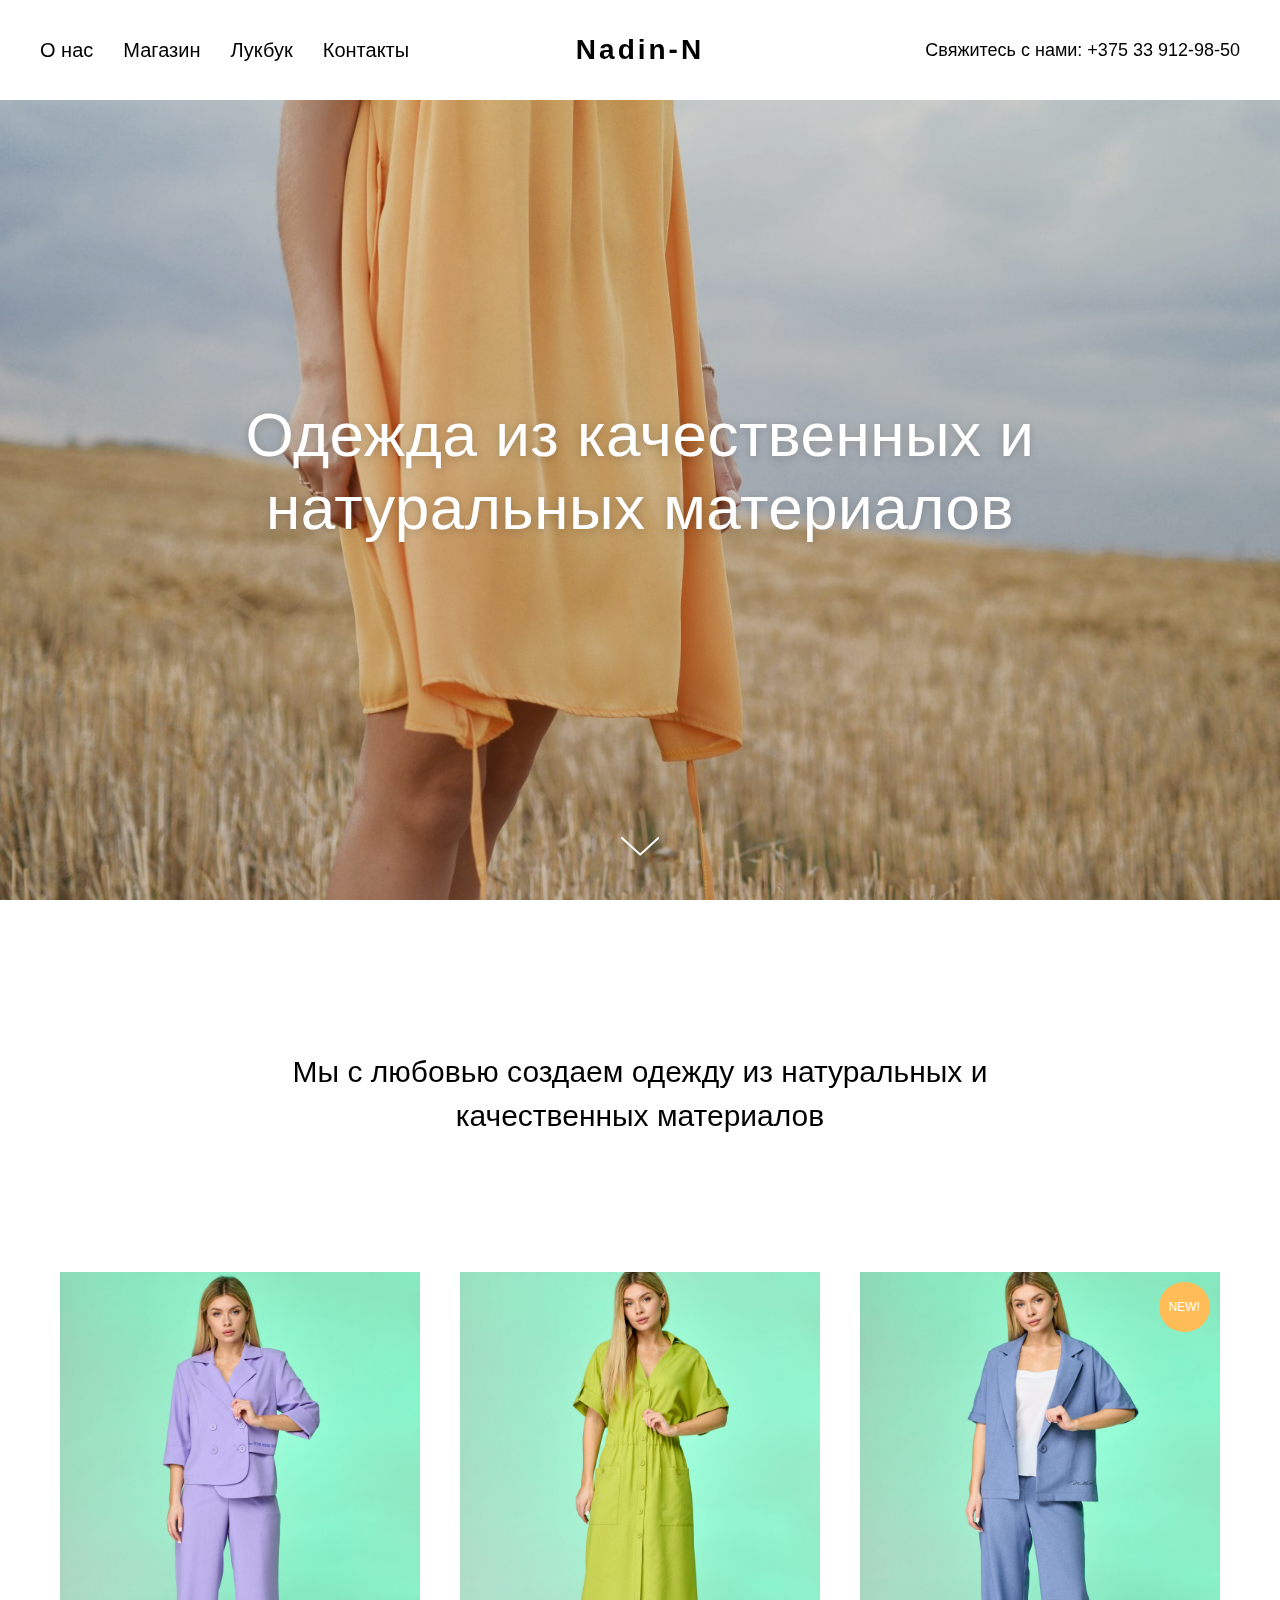
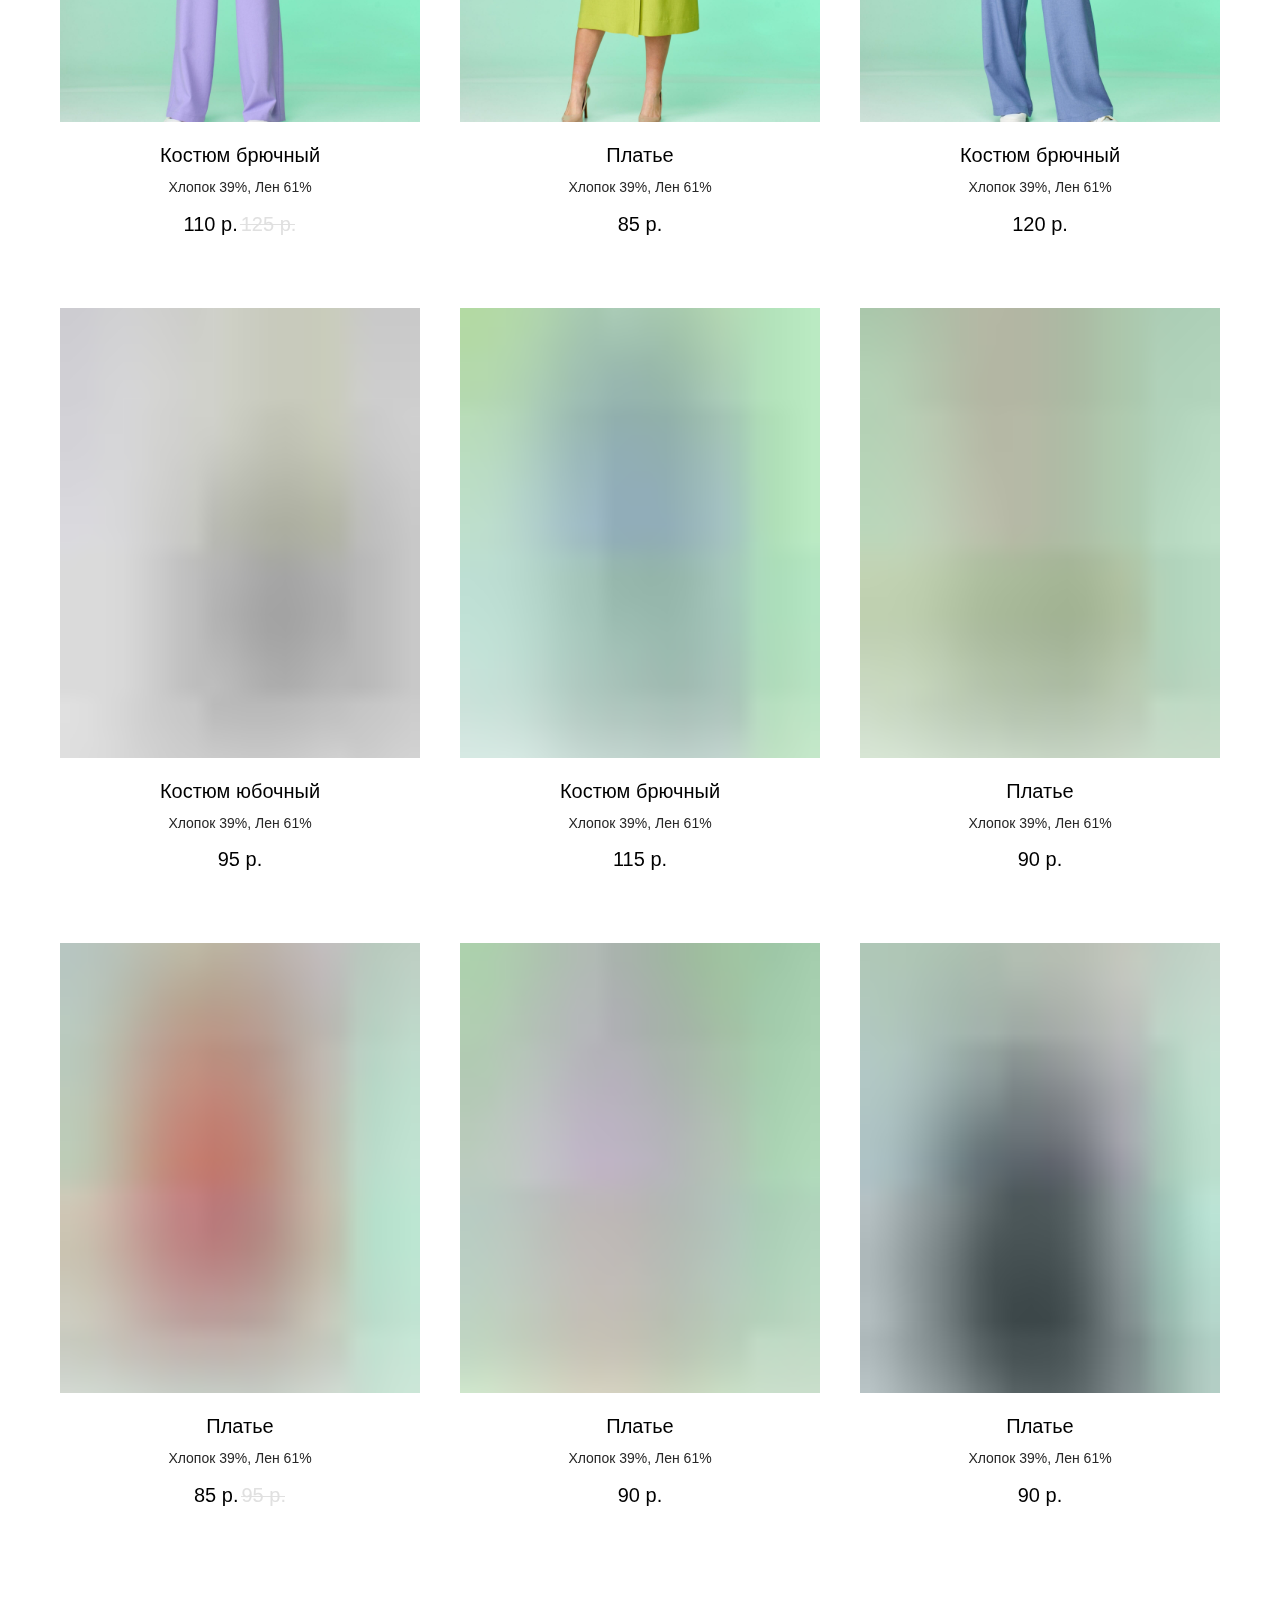
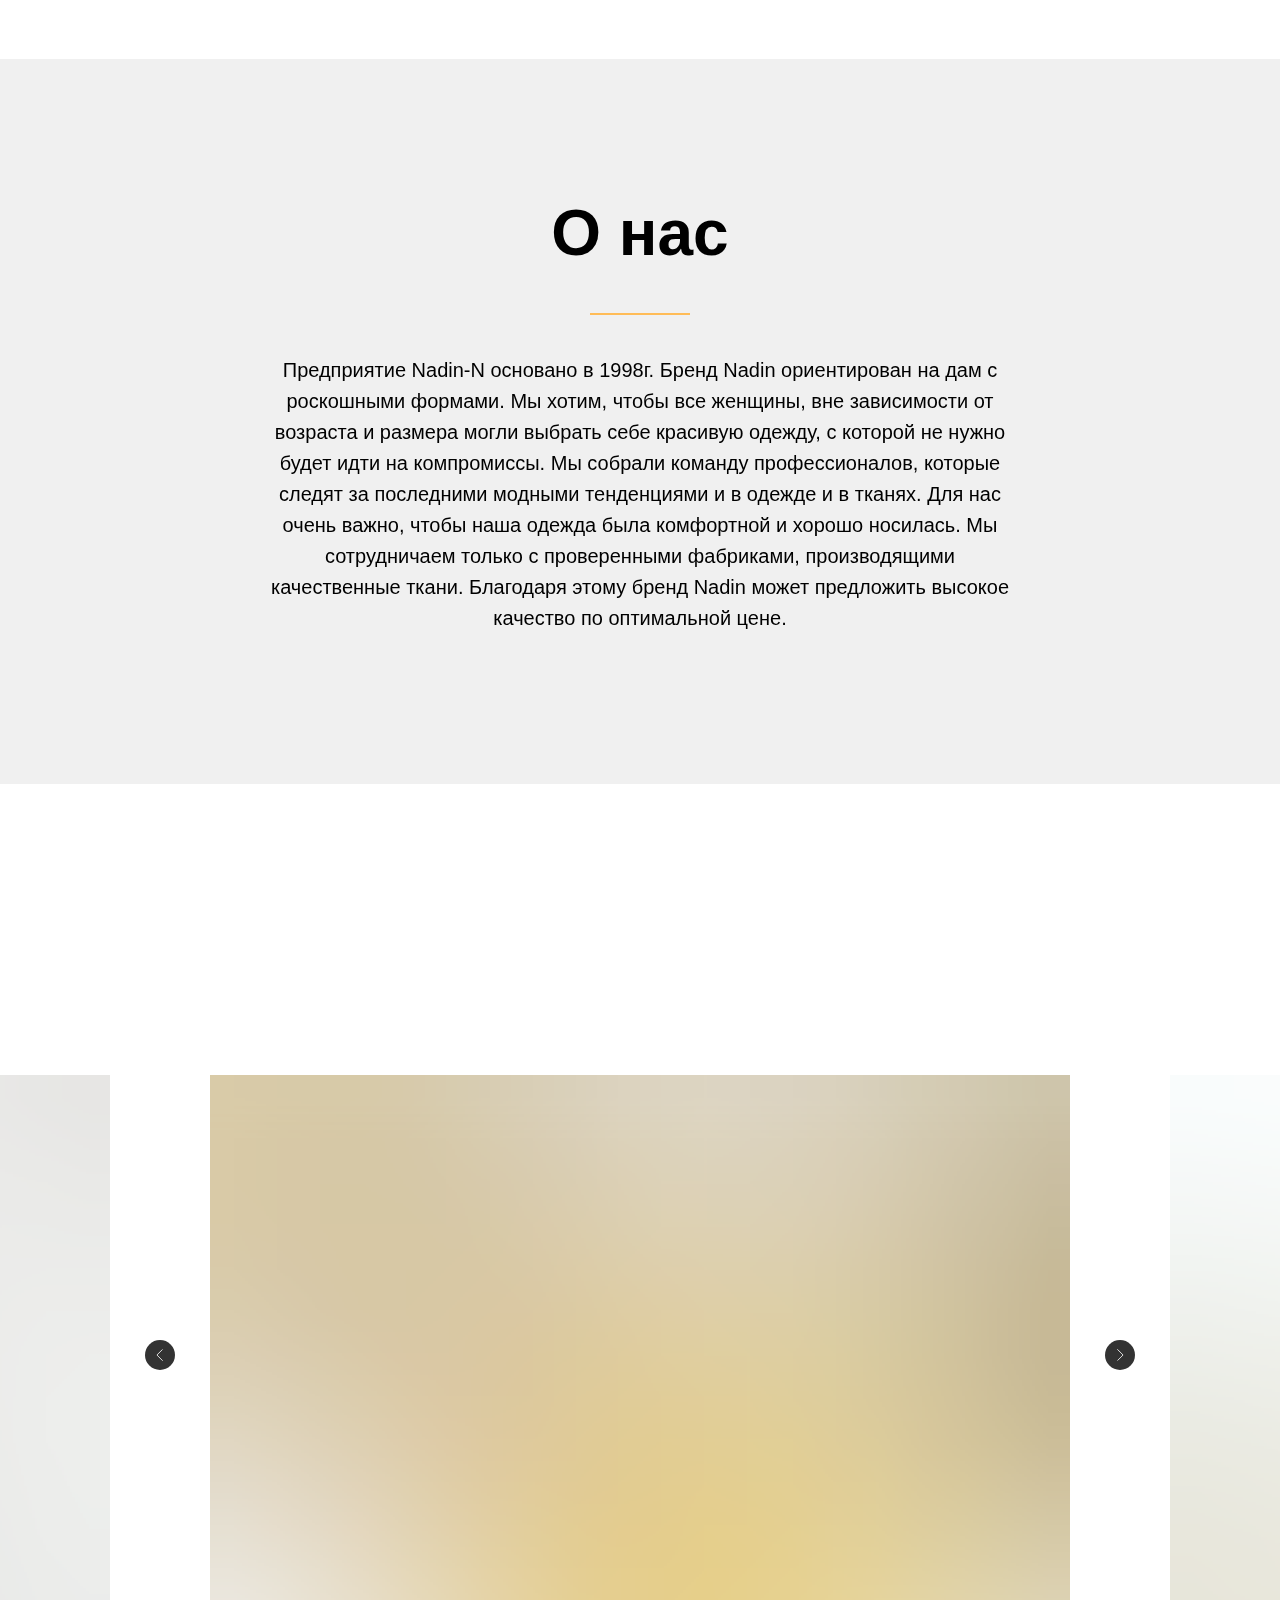
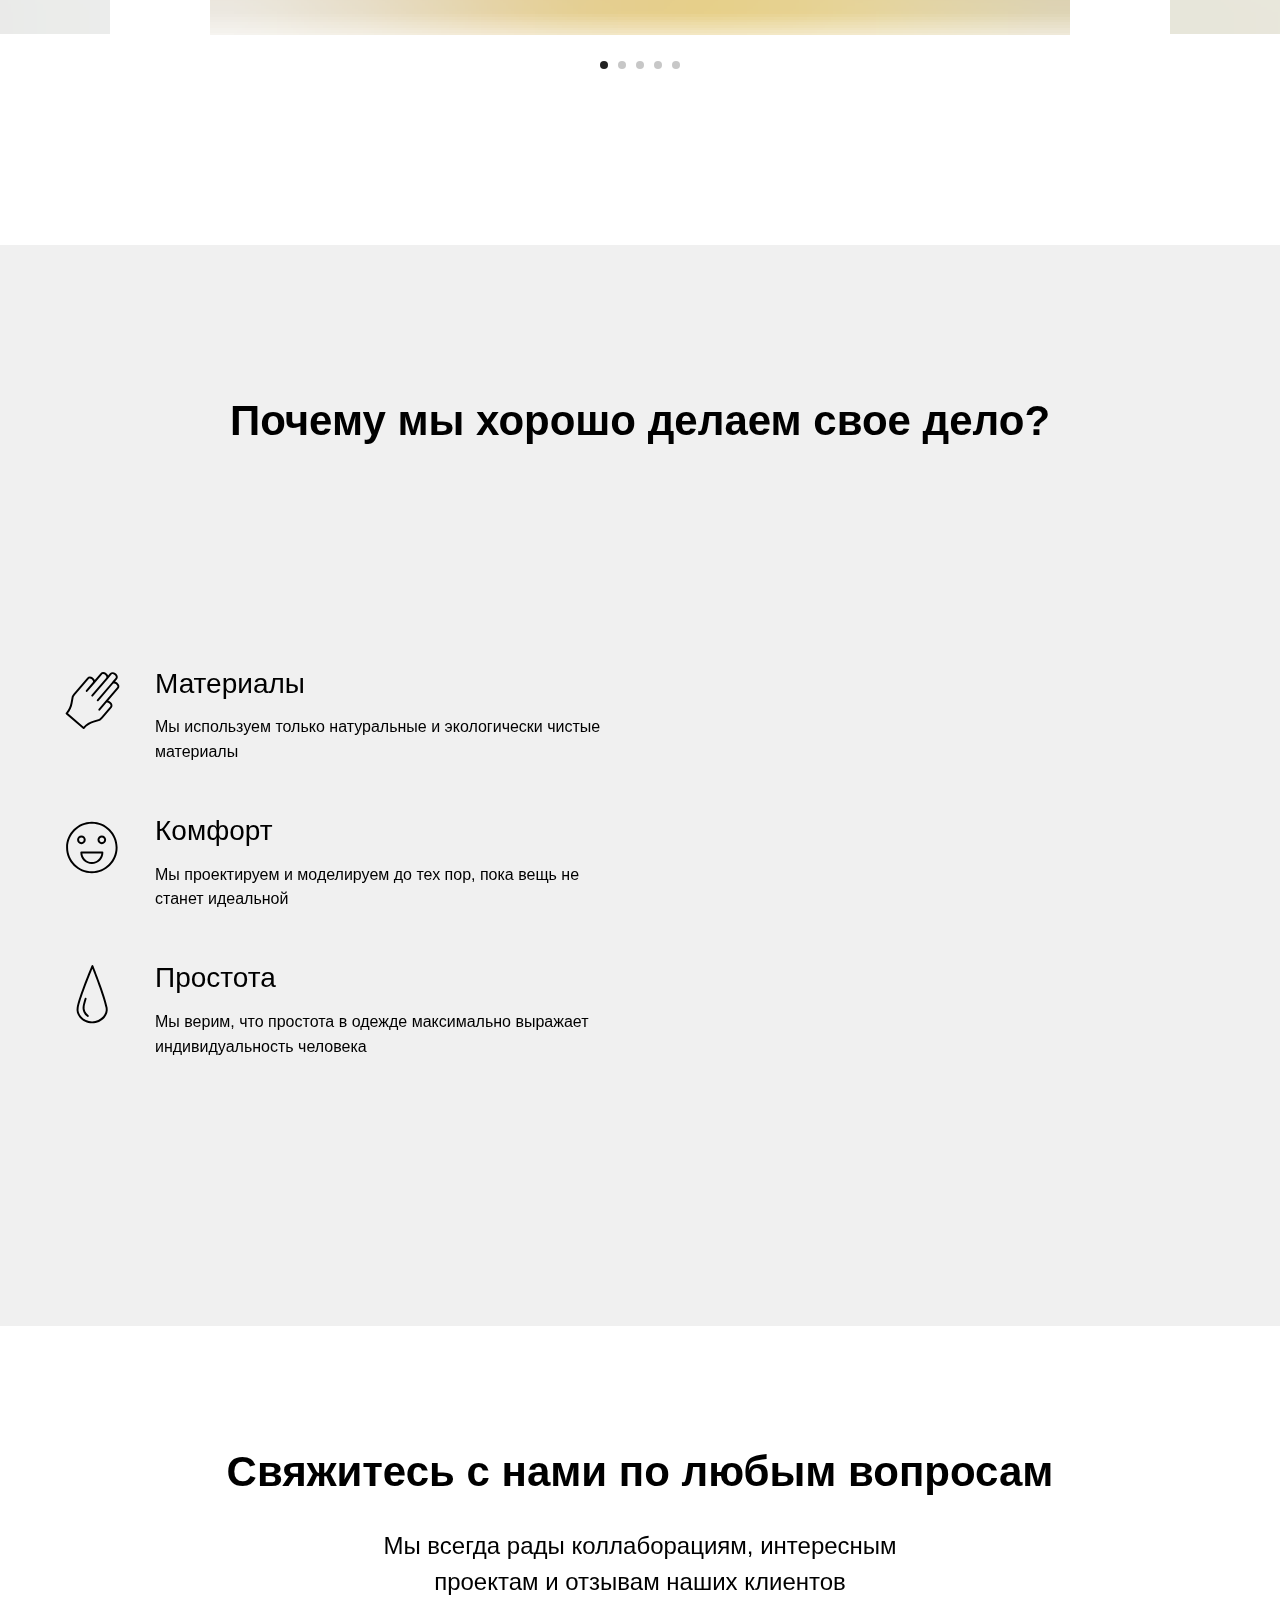
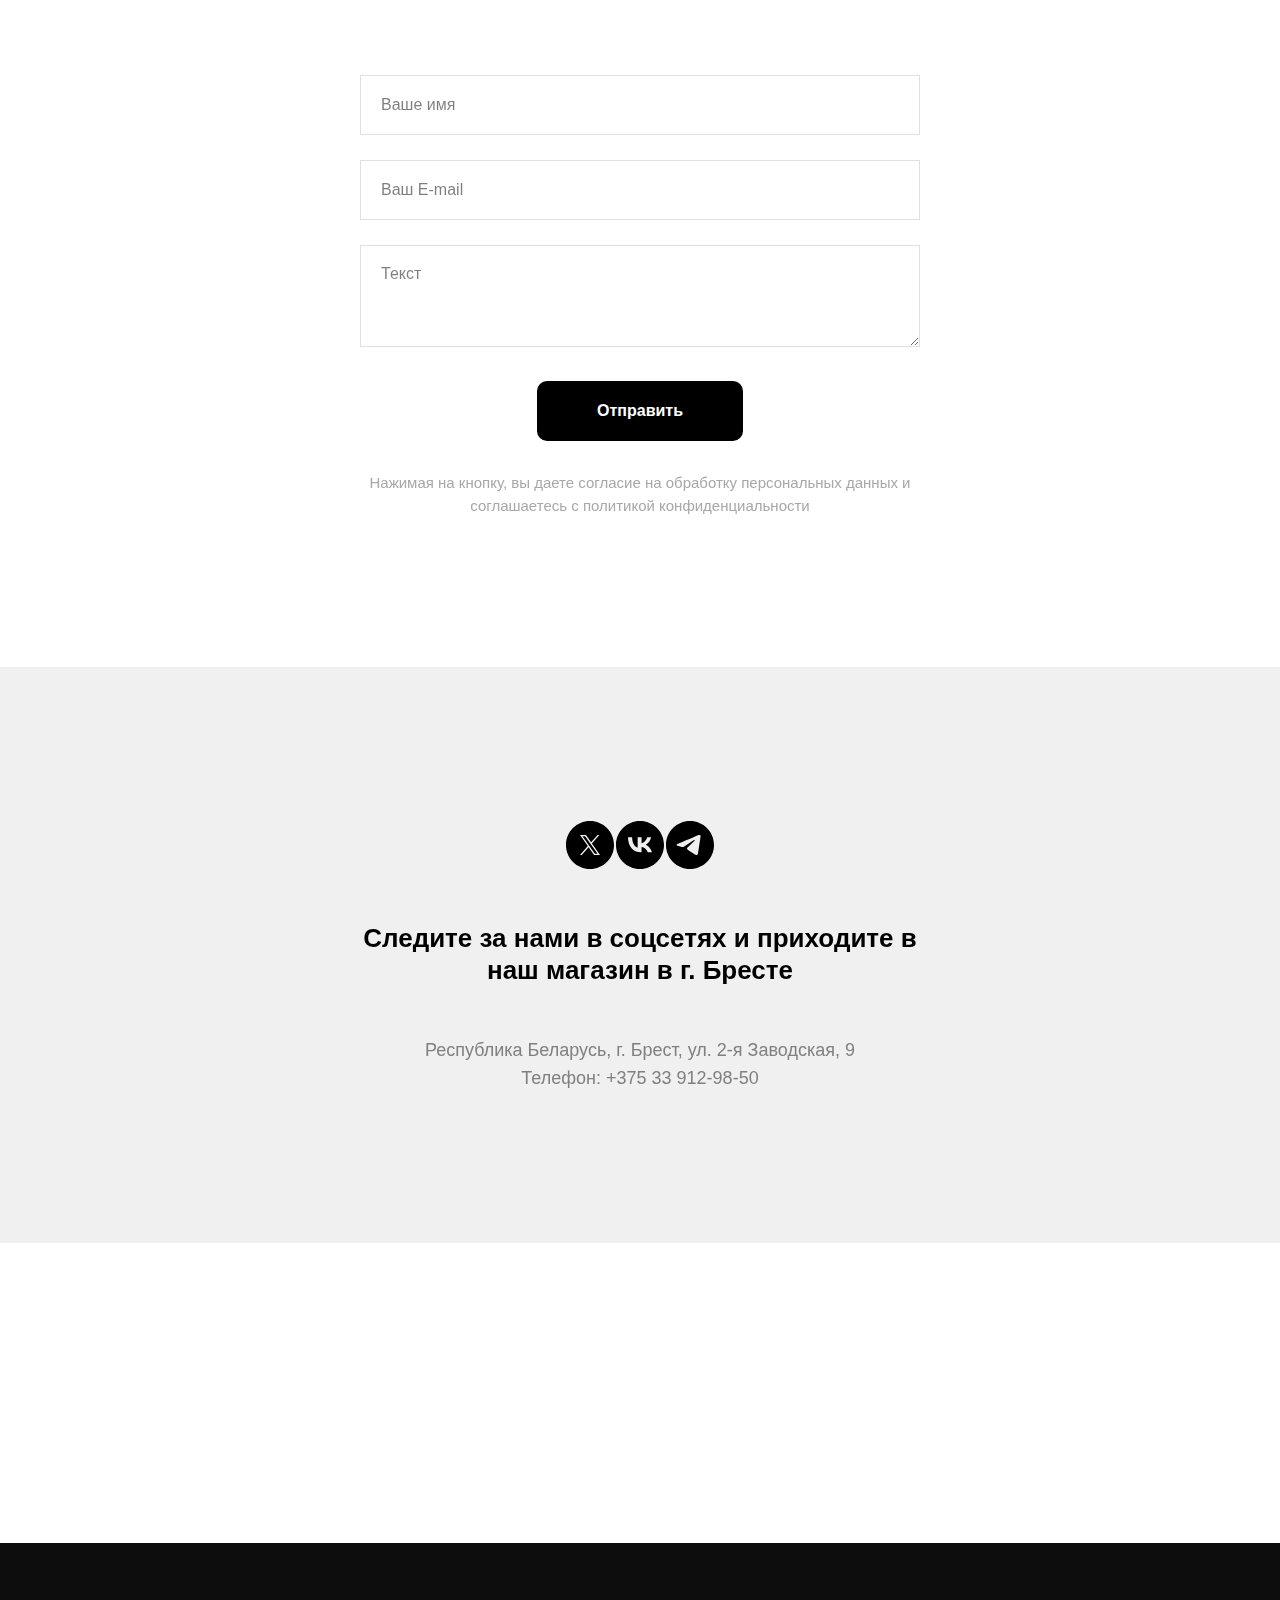
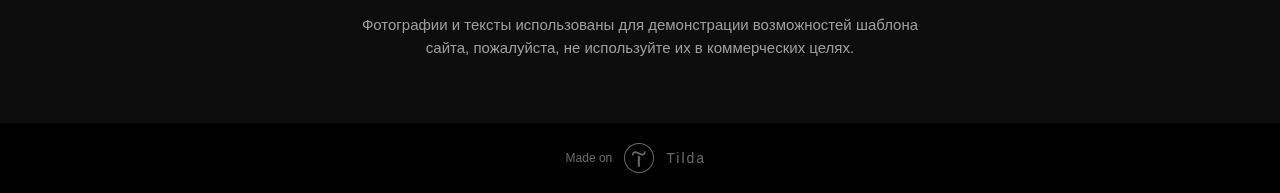
<file: index.html>
<!DOCTYPE html><html><head><meta charset="utf-8" /><meta http-equiv="Content-Type" content="text/html; charset=utf-8" /><meta name="viewport" content="width=device-width, initial-scale=1.0" /> <!--metatextblock--><title>Одежда Nadin-N</title><meta name="description" content="Онлайн-магазин одежды" /> <meta property="og:url" content="http://nadinnnn.tilda.ws" /><meta property="og:title" content="Одежда Nadin-N" /><meta property="og:description" content="Онлайн-магазин одежды" /><meta property="og:type" content="website" /><meta property="og:image" content="images/tild3430-6435-4734-b464-353861393863__-__resize__504x__petebellis125877.jpg" /><link rel="canonical" href="http://nadinnnn.tilda.ws"><!--/metatextblock--><meta name="format-detection" content="telephone=no" /><meta http-equiv="x-dns-prefetch-control" content="on"><link rel="dns-prefetch" href="https://ws.tildacdn.com"><link rel="shortcut icon" href="images/tildafavicon.ico" type="image/x-icon" /><!-- Assets --><script src="https://neo.tildacdn.com/js/tilda-fallback-1.0.min.js" async charset="utf-8"></script><link rel="stylesheet" href="css/tilda-grid-3.0.min.css" type="text/css" media="all" onerror="this.loaderr='y';"/><link rel="stylesheet" href="css/tilda-blocks-page47651401.min.css?t=1714147459" type="text/css" media="all" onerror="this.loaderr='y';" /><link rel="stylesheet" href="css/tilda-cover-1.0.min.css" type="text/css" media="all" onerror="this.loaderr='y';" /><link rel="stylesheet" href="css/tilda-forms-1.0.min.css" type="text/css" media="all" onerror="this.loaderr='y';" /><link rel="stylesheet" href="css/tilda-cart-1.0.min.css" type="text/css" media="all" onerror="this.loaderr='y';" /><link rel="stylesheet" href="css/tilda-popup-1.1.min.css" type="text/css" media="print" onload="this.media='all';" onerror="this.loaderr='y';" /><noscript><link rel="stylesheet" href="css/tilda-popup-1.1.min.css" type="text/css" media="all" /></noscript><link rel="stylesheet" href="css/tilda-slds-1.4.min.css" type="text/css" media="print" onload="this.media='all';" onerror="this.loaderr='y';" /><noscript><link rel="stylesheet" href="css/tilda-slds-1.4.min.css" type="text/css" media="all" /></noscript><link rel="stylesheet" href="css/tilda-catalog-1.1.min.css" type="text/css" media="print" onload="this.media='all';" onerror="this.loaderr='y';" /><noscript><link rel="stylesheet" href="css/tilda-catalog-1.1.min.css" type="text/css" media="all" /></noscript><link rel="stylesheet" href="css/tilda-zoom-2.0.min.css" type="text/css" media="print" onload="this.media='all';" onerror="this.loaderr='y';" /><noscript><link rel="stylesheet" href="css/tilda-zoom-2.0.min.css" type="text/css" media="all" /></noscript><link rel="stylesheet" href="css/fonts-tildasans.css" type="text/css" media="all" onerror="this.loaderr='y';" /><script nomodule src="js/tilda-polyfill-1.0.min.js" charset="utf-8"></script><script type="text/javascript">function t_onReady(func) {
if (document.readyState != 'loading') {
func();
} else {
document.addEventListener('DOMContentLoaded', func);
}
}
function t_onFuncLoad(funcName, okFunc, time) {
if (typeof window[funcName] === 'function') {
okFunc();
} else {
setTimeout(function() {
t_onFuncLoad(funcName, okFunc, time);
},(time || 100));
}
}function t_throttle(fn, threshhold, scope) {return function () {fn.apply(scope || this, arguments);};}</script><script src="js/tilda-scripts-3.0.min.js" charset="utf-8" defer onerror="this.loaderr='y';"></script><script src="js/tilda-blocks-page47651401.min.js?t=1714147459" charset="utf-8" async onerror="this.loaderr='y';"></script><script src="js/lazyload-1.3.min.export.js" charset="utf-8" async onerror="this.loaderr='y';"></script><script src="js/tilda-menu-1.0.min.js" charset="utf-8" async onerror="this.loaderr='y';"></script><script src="js/tilda-cover-1.0.min.js" charset="utf-8" async onerror="this.loaderr='y';"></script><script src="js/tilda-forms-1.0.min.js" charset="utf-8" async onerror="this.loaderr='y';"></script><script src="js/tilda-cart-1.0.min.js" charset="utf-8" async onerror="this.loaderr='y';"></script><script src="js/hammer.min.js" charset="utf-8" async onerror="this.loaderr='y';"></script><script src="js/tilda-slds-1.4.min.js" charset="utf-8" async onerror="this.loaderr='y';"></script><script src="js/tilda-products-1.0.min.js" charset="utf-8" async onerror="this.loaderr='y';"></script><script src="js/tilda-catalog-1.1.min.js" charset="utf-8" async onerror="this.loaderr='y';"></script><script src="js/tilda-map-1.0.min.js" charset="utf-8" async onerror="this.loaderr='y';"></script><script src="js/tilda-zoom-2.0.min.js" charset="utf-8" async onerror="this.loaderr='y';"></script><script src="js/tilda-skiplink-1.0.min.js" charset="utf-8" async onerror="this.loaderr='y';"></script><script src="js/tilda-events-1.0.min.js" charset="utf-8" async onerror="this.loaderr='y';"></script><script type="text/javascript">window.dataLayer = window.dataLayer || [];</script><script type="text/javascript">(function () {
if((/bot|google|yandex|baidu|bing|msn|duckduckbot|teoma|slurp|crawler|spider|robot|crawling|facebook/i.test(navigator.userAgent))===false && typeof(sessionStorage)!='undefined' && sessionStorage.getItem('visited')!=='y' && document.visibilityState){
var style=document.createElement('style');
style.type='text/css';
style.innerHTML='@media screen and (min-width: 980px) {.t-records {opacity: 0;}.t-records_animated {-webkit-transition: opacity ease-in-out .2s;-moz-transition: opacity ease-in-out .2s;-o-transition: opacity ease-in-out .2s;transition: opacity ease-in-out .2s;}.t-records.t-records_visible {opacity: 1;}}';
document.getElementsByTagName('head')[0].appendChild(style);
function t_setvisRecs(){
var alr=document.querySelectorAll('.t-records');
Array.prototype.forEach.call(alr, function(el) {
el.classList.add("t-records_animated");
});
setTimeout(function () {
Array.prototype.forEach.call(alr, function(el) {
el.classList.add("t-records_visible");
});
sessionStorage.setItem("visited", "y");
}, 400);
} 
document.addEventListener('DOMContentLoaded', t_setvisRecs);
}
})();</script></head><body class="t-body" style="margin:0;"><!--allrecords--><div id="allrecords" data-tilda-export="yes" class="t-records" data-hook="blocks-collection-content-node" data-tilda-project-id="8197177" data-tilda-page-id="47651401" data-tilda-formskey="ae527abfa02408da6c163ba298197177" data-tilda-cookie="no" data-tilda-lazy="yes" data-tilda-root-zone="biz" ><div id="rec738095481" class="r t-rec" style=" " data-animationappear="off" data-record-type="446" ><!-- T446 --><div id="nav738095481marker"></div><div 
id="nav738095481" 
class="t446 t446__positionabsolute " 
style="background-color: rgba(255,255,255, 1); height:100px; " data-bgcolor-hex="#ffffff" data-bgcolor-rgba="rgba(255,255,255,1)" data-navmarker="nav738095481marker" data-appearoffset="" data-bgopacity-two="1" data-menushadow="0" data-menushadow-css="" data-bgopacity="1" data-menu="yes" data-menu-items-align="left" 
><div class="t446__maincontainer " style="height:100px;"><div class="t446__logowrapper"><div class="t446__logowrapper2"><div><div class="t446__logo t-title" field="title">Nadin-N</div></div></div></div><div class="t446__leftwrapper" style=" padding-right:150px; text-align: left;"><div class="t446__leftmenuwrapper"><ul class="t446__list t-menu__list"><li class="t446__list_item" style="padding:0 15px 0 0;"><a class="t-menu__link-item" href="#about" data-menu-submenu-hook="" data-menu-item-number="1">О нас</a></li><li class="t446__list_item" style="padding:0 15px;"><a class="t-menu__link-item" href="#items" data-menu-submenu-hook="" data-menu-item-number="2">Магазин</a></li><li class="t446__list_item" style="padding:0 15px;"><a class="t-menu__link-item" href="#lookbook" data-menu-submenu-hook="" data-menu-item-number="3">Лукбук</a></li><li class="t446__list_item" style="padding:0 0 0 15px;"><a class="t-menu__link-item" href="#contacts" data-menu-submenu-hook="" data-menu-item-number="4">Контакты</a></li></ul></div></div><div class="t446__rightwrapper" style=" padding-left:150px; text-align: right;"><div class="t446__rightmenuwrapper"><ul class="t446__list t-menu__list"></ul></div><div class="t446__additionalwrapper"><div class="t446__right_descr">Свяжитесь с нами: <a href="tel:+375339129850">+375 33 912-98-50</a></div></div></div></div></div><style>@media screen and (max-width: 980px) {
#rec738095481 .t446__leftcontainer {
padding: 20px;
}
#rec738095481 .t446__imglogo {
padding: 20px 0;
}
#rec738095481 .t446 {
position: static;
}
}</style><script>t_onReady(function () {
t_onFuncLoad('t446_checkOverflow', function () {
window.addEventListener('resize', t_throttle(function () {
t446_checkOverflow('738095481', '100');
}));
window.addEventListener('load', function () {
t446_checkOverflow('738095481', '100');
});
t446_checkOverflow('738095481', '100');
});
t_onFuncLoad('t_menu__interactFromKeyboard', function () {
t_menu__interactFromKeyboard('738095481');
});
});
t_onReady(function() {
t_onFuncLoad('t_menu__highlightActiveLinks', function () {
t_menu__highlightActiveLinks('.t446__list_item a');
});
});
t_onReady(function () {
t_onFuncLoad('t_menu__setBGcolor', function () {
t_menu__setBGcolor('738095481', '.t446');
window.addEventListener('resize', t_throttle(function () {
t_menu__setBGcolor('738095481', '.t446');
}));
});
});</script><style>#rec738095481 .t-menu__link-item{
}
@supports (overflow:-webkit-marquee) and (justify-content:inherit)
{
#rec738095481 .t-menu__link-item,
#rec738095481 .t-menu__link-item.t-active {
opacity: 1 !important;
}
}</style><style> #rec738095481 .t446__logowrapper2 a { font-size: 28px; color: #000000; font-weight: 600; letter-spacing: 3px; } #rec738095481 a.t-menu__link-item { font-size: 20px; color: #000000; font-weight: 400; } #rec738095481 .t446__right_descr { font-size: 18px; } #rec738095481 .t446__right_langs_lang a { font-size: 20px; color: #000000; font-weight: 400; }</style><style> #rec738095481 .t446__logo { color: #000000; font-weight: 600; letter-spacing: 3px; } @media screen and (min-width: 480px) { #rec738095481 .t446__logo { font-size: 28px; } }</style><!--[if IE 8]><style>#rec738095481 .t446 {
filter: progid:DXImageTransform.Microsoft.gradient(startColorStr='#D9ffffff', endColorstr='#D9ffffff');
}</style><![endif]--><style>#rec738095481 .t446 {box-shadow: 0px 1px 3px rgba(0,0,0,0);}</style></div><div id="rec738095482" class="r t-rec" style=" " data-animationappear="off" data-record-type="18" ><!-- cover --><div class="t-cover" id="recorddiv738095482"bgimgfield="img"style="height:100vh;background-image:url('images/tild3430-6435-4734-b464-353861393863__-__resize__20x__petebellis125877.jpg');"><div class="t-cover__carrier" id="coverCarry738095482"data-content-cover-id="738095482"data-content-cover-bg="images/tild3430-6435-4734-b464-353861393863__petebellis125877.jpg"data-display-changed="true"data-content-cover-height="100vh"data-content-cover-parallax=""style="height:100vh;background-attachment:scroll; "itemscope itemtype="http://schema.org/ImageObject"><meta itemprop="image" content="images/tild3430-6435-4734-b464-353861393863__petebellis125877.jpg"></div><div class="t-cover__filter" style="height:100vh;background-image: -moz-linear-gradient(top, rgba(107,84,34,0.20), rgba(102,59,24,0.30));background-image: -webkit-linear-gradient(top, rgba(107,84,34,0.20), rgba(102,59,24,0.30));background-image: -o-linear-gradient(top, rgba(107,84,34,0.20), rgba(102,59,24,0.30));background-image: -ms-linear-gradient(top, rgba(107,84,34,0.20), rgba(102,59,24,0.30));background-image: linear-gradient(top, rgba(107,84,34,0.20), rgba(102,59,24,0.30));filter: progid:DXImageTransform.Microsoft.gradient(startColorStr='#cc6b5422', endColorstr='#b2663b18');"></div><div class="t-container"><div class="t-col t-col_12 "><div class="t-cover__wrapper t-valign_middle" style="height:100vh;"><div class="t001 t-align_center"><div class="t001__wrapper" data-hook-content="covercontent"><div class="t001__title t-title t-title_xl" field="title"><div style="font-size: 62px;" data-customstyle="yes">Одежда из качественных и натуральных материалов</div></div><span class="space"></span></div></div></div></div></div><!-- arrow --><div class="t-cover__arrow"><div class="t-cover__arrow-wrapper t-cover__arrow-wrapper_animated"><div class="t-cover__arrow_mobile"><svg role="presentation" class="t-cover__arrow-svg" style="fill:#ffffff;" x="0px" y="0px" width="38.417px" height="18.592px" viewBox="0 0 38.417 18.592" style="enable-background:new 0 0 38.417 18.592;"><g><path d="M19.208,18.592c-0.241,0-0.483-0.087-0.673-0.261L0.327,1.74c-0.408-0.372-0.438-1.004-0.066-1.413c0.372-0.409,1.004-0.439,1.413-0.066L19.208,16.24L36.743,0.261c0.411-0.372,1.042-0.342,1.413,0.066c0.372,0.408,0.343,1.041-0.065,1.413L19.881,18.332C19.691,18.505,19.449,18.592,19.208,18.592z"/></g></svg></div></div></div><!-- arrow --></div><style> #rec738095482 .t001__uptitle { text-transform: uppercase; } #rec738095482 .t001__title { color: #ffffff; font-weight: 500; padding-top: 100px; text-shadow: 0px 2px 10px rgba(0, 0, 0, 0.2); } @media screen and (min-width: 900px) { #rec738095482 .t001__title { font-size: 46px; } }</style></div><div id="rec738095483" class="r t-rec t-rec_pt_150 t-rec_pb_90" style="padding-top:150px;padding-bottom:90px; " data-record-type="474" ><!-- T474 --><div class="t474"><div class="t-container t-align_center"><div class="t-col t-col_8 t-prefix_2"> <div class="t474__descr t-descr t-descr_xxxl t-margin_auto" field="descr">Мы с любовью создаем одежду из натуральных и качественных материалов </div> </div></div></div></div><div id="rec738095484" class="r t-rec" style=" " data-record-type="215" ><a name="items" style="font-size:0;"></a></div><div id="rec740936705" class="r t-rec" style=" " data-animationappear="off" data-record-type="706" ><!--tcart--><!-- @classes: t-text t-text_xs t-name t-name_xs t-name_md t-btn t-btn_sm --><script>t_onReady(function () {
setTimeout(function () {
t_onFuncLoad('tcart__init', function () {
tcart__init('740936705');
});
}, 50);
var userAgent = navigator.userAgent.toLowerCase();
var body = document.body;
if (!body) return;
/* fix Instagram iPhone keyboard bug */
if (userAgent.indexOf('instagram') !== -1 && userAgent.indexOf('iphone') !== -1) {
body.style.position = 'relative';
}
var rec = document.querySelector('#rec740936705');
if (!rec) return;
var cartWindow = rec.querySelector('.t706__cartwin,.t706__cartpage');
var allRecords = document.querySelector('.t-records');
var currentMode = allRecords.getAttribute('data-tilda-mode');
if (cartWindow && currentMode !== 'edit' && currentMode !== 'preview') {
cartWindow.addEventListener(
'scroll',
t_throttle(function () {
if (window.lazy === 'y' || document.querySelector('#allrecords').getAttribute('data-tilda-lazy') === 'yes') {
t_onFuncLoad('t_lazyload_update', function () {
t_lazyload_update();
});
}
}, 500)
);
}
});</script><div class="t706" data-cart-countdown="yes" data-opencart-onorder="yes" data-project-currency="р." data-project-currency-side="r" data-project-currency-sep="," data-project-currency-code="BYN" ><div class="t706__carticon" style=""><div class="t706__carticon-text t-name t-name_xs"></div> <div class="t706__carticon-wrapper"><div class="t706__carticon-imgwrap" style="background-color:#ffffff;"><svg role="img" style="stroke:#000000;" class="t706__carticon-img" xmlns="http://www.w3.org/2000/svg" viewBox="0 0 64 64"><path fill="none" stroke-width="2" stroke-miterlimit="10" d="M44 18h10v45H10V18h10z"/><path fill="none" stroke-width="2" stroke-miterlimit="10" d="M22 24V11c0-5.523 4.477-10 10-10s10 4.477 10 10v13"/></svg></div><div class="t706__carticon-counter js-carticon-counter" style="background-color:#e81818;"></div></div></div><div class="t706__cartwin" style="display: none;"><div class="t706__close t706__cartwin-close"><button type="button" class="t706__close-button t706__cartwin-close-wrapper" aria-label="Закрыть корзину"><svg role="presentation" class="t706__close-icon t706__cartwin-close-icon" width="23px" height="23px" viewBox="0 0 23 23" version="1.1" xmlns="http://www.w3.org/2000/svg" xmlns:xlink="http://www.w3.org/1999/xlink"><g stroke="none" stroke-width="1" fill="#fff" fill-rule="evenodd"><rect transform="translate(11.313708, 11.313708) rotate(-45.000000) translate(-11.313708, -11.313708) " x="10.3137085" y="-3.6862915" width="2" height="30"></rect><rect transform="translate(11.313708, 11.313708) rotate(-315.000000) translate(-11.313708, -11.313708) " x="10.3137085" y="-3.6862915" width="2" height="30"></rect></g></svg> </button> </div><div class="t706__cartwin-content"><div class="t706__cartwin-top"><div class="t706__cartwin-heading t-name t-name_xl">Корзина</div></div> <div class="t706__cartwin-products"></div><div class="t706__cartwin-bottom"><div class="t706__cartwin-prodamount-wrap t-descr t-descr_sm"><span class="t706__cartwin-prodamount-label"></span><span class="t706__cartwin-prodamount"></span></div></div> <div class="t706__orderform t-input_nomargin"> <form 
id="form740936705" name='form740936705' role="form" action='' method='POST' data-formactiontype="0" data-inputbox=".t-input-group" 
class="t-form js-form-proccess t-form_inputs-total_3 t-form_bbonly" data-formsended-callback="t706_onSuccessCallback" ><!-- NO ONE SERVICES CONNECTED --> <input type="hidden" name="tildaspec-formname" tabindex="-1" value="Cart"><div class="js-successbox t-form__successbox t-text t-text_md" 
aria-live="polite" 
style="display:none;"
></div><div class="t-form__inputsbox t-form__inputsbox_inrow"><div
class="t-input-group t-input-group_nm " data-input-lid="2878244879700" data-field-type="nm"
><div class="t-input-block "><input type="text"
autocomplete="name"
name="Name"
id="input_2878244879700"
class="t-input js-tilda-rule t-input_bbonly"
value=""
placeholder="Ваше имя" data-tilda-req="1" aria-required="true" data-tilda-rule="name"
aria-describedby="error_2878244879700"
style="color:#000000;border:1px solid #000000;"><div class="t-input-error" aria-live="polite" id="error_2878244879700"></div></div></div><div
class="t-input-group t-input-group_em " data-input-lid="2878244879701" data-field-type="em"
><div class="t-input-block "><input type="email"
autocomplete="email"
name="Email"
id="input_2878244879701"
class="t-input js-tilda-rule t-input_bbonly"
value=""
placeholder="Ваш e-mail" data-tilda-req="1" aria-required="true" data-tilda-rule="email"
aria-describedby="error_2878244879701"
style="color:#000000;border:1px solid #000000;"
><div class="t-input-error" aria-live="polite" id="error_2878244879701"></div></div></div><div
class="t-input-group t-input-group_ph " data-input-lid="2878244879702" data-field-type="ph"
><div class="t-input-block "><input type="tel"
autocomplete="tel"
name="Phone"
id="input_2878244879702" data-phonemask-init="no" data-phonemask-id="740936705" data-phonemask-lid="2878244879702" data-phonemask-maskcountry="BY" class="t-input js-phonemask-input js-tilda-rule t-input_bbonly"
value=""
placeholder="+1(999)999-9999" data-tilda-req="1" aria-required="true" aria-describedby="error_2878244879702"
style="color:#000000;border:1px solid #000000;"
><script type="text/javascript">if (! document.getElementById('t-phonemask-script')) {
(function (d, w, o) {
var n=d.getElementsByTagName(o)[0],s=d.createElement(o),f=function(){n.parentNode.insertBefore(s,n);};
s.type = "text/javascript";
s.async = true;
s.id = 't-phonemask-script';
s.src="js/tilda-phone-mask-1.1.min.js";
if (w.opera=="[object Opera]") {d.addEventListener("DOMContentLoaded", f, false);} else { f(); }
})(document, window, 'script');
} else {
t_onReady(function () {
t_onFuncLoad('t_form_phonemask_load', function () {
var phoneMasks = document.querySelectorAll('#rec740936705 [data-phonemask-lid="2878244879702"]');
t_form_phonemask_load(phoneMasks);
});
});
}</script><div class="t-input-error" aria-live="polite" id="error_2878244879702"></div></div></div><div class="t-form__errorbox-middle"><!--noindex--><div 
class="js-errorbox-all t-form__errorbox-wrapper" 
style="display:none;" data-nosnippet 
tabindex="-1" 
aria-label="Ошибки при заполнении формы"
><ul 
role="list" 
class="t-form__errorbox-text t-text t-text_md"
><li class="t-form__errorbox-item js-rule-error js-rule-error-all"></li><li class="t-form__errorbox-item js-rule-error js-rule-error-req"></li><li class="t-form__errorbox-item js-rule-error js-rule-error-email"></li><li class="t-form__errorbox-item js-rule-error js-rule-error-name"></li><li class="t-form__errorbox-item js-rule-error js-rule-error-phone"></li><li class="t-form__errorbox-item js-rule-error js-rule-error-minlength"></li><li class="t-form__errorbox-item js-rule-error js-rule-error-string"></li></ul></div><!--/noindex--> </div><div class="t-form__submit"><button
type="submit"
class="t-submit"
style="color:#ffffff;background-color:#d692f0;" data-field="buttontitle" data-buttonfieldset="button"
>Оформить заказ </button></div></div><div class="t-form__errorbox-bottom"><!--noindex--><div 
class="js-errorbox-all t-form__errorbox-wrapper" 
style="display:none;" data-nosnippet 
tabindex="-1" 
aria-label="Ошибки при заполнении формы"
><ul 
role="list" 
class="t-form__errorbox-text t-text t-text_md"
><li class="t-form__errorbox-item js-rule-error js-rule-error-all"></li><li class="t-form__errorbox-item js-rule-error js-rule-error-req"></li><li class="t-form__errorbox-item js-rule-error js-rule-error-email"></li><li class="t-form__errorbox-item js-rule-error js-rule-error-name"></li><li class="t-form__errorbox-item js-rule-error js-rule-error-phone"></li><li class="t-form__errorbox-item js-rule-error js-rule-error-minlength"></li><li class="t-form__errorbox-item js-rule-error js-rule-error-string"></li></ul></div><!--/noindex--> </div></form><style>#rec740936705 input::-webkit-input-placeholder {color:#000000; opacity: 0.5;}
#rec740936705 input::-moz-placeholder {color:#000000; opacity: 0.5;}
#rec740936705 input:-moz-placeholder {color:#000000; opacity: 0.5;}
#rec740936705 input:-ms-input-placeholder {color:#000000; opacity: 0.5;}
#rec740936705 textarea::-webkit-input-placeholder {color:#000000; opacity: 0.5;}
#rec740936705 textarea::-moz-placeholder {color:#000000; opacity: 0.5;}
#rec740936705 textarea:-moz-placeholder {color:#000000; opacity: 0.5;}
#rec740936705 textarea:-ms-input-placeholder {color:#000000; opacity: 0.5;}</style></div></div> </div><div class="t706__cartdata"></div></div><style></style><style>.t-menuwidgeticons__cart .t-menuwidgeticons__icon-counter{
background-color:#e81818;
}</style><!--/tcart--></div><div id="rec738126028" class="r t-rec t-rec_pt_45 t-rec_pb_150" style="padding-top:45px;padding-bottom:150px; " data-animationappear="off" data-record-type="754" ><!-- t754 --><!-- @classes: t-text t-text_xxs t-name t-name_xs t-name_md t-name_xl t-descr t-descr_xxs t-btn t-btn_xs t-btn_sm data-zoomable="yes" --><div class="t754" data-show-count=""><div class="t754__parent t754__container_mobile-grid" ><div class="t754__col t-col t-col_4 t-align_center t-item t754__col_mobile-grid js-product" data-product-lid="5157380954850"><a class="js-product-link" href="#prodpopup" > <div class="t754__content"><div class="t754__imgwrapper t1002__picture-wrapper " style="padding-bottom:125%;"><div class="t754__bgimg t-bgimg js-product-img" data-original="images/tild6465-6466-4132-b337-643735623563__12.jpg" style="background-image:url('images/tild6465-6466-4132-b337-643735623563__-__resizeb__20x__12.jpg')" data-lazy-rule="comm:resize" ></div></div><div class="t754__textwrapper"><div class="t754__title t-name t-name_md js-product-name" field="li_title__5157380954850" >Костюм брючный</div><div class="t754__descr t-descr t-descr_xxs" field="li_descr__5157380954850" >Хлопок 39%, Лен 61%</div><div class="t754__price-wrapper "><div class="t754__price t754__price-item t-name t-name_xs" style="margin-right:3px;"><div class="t754__price-value js-product-price notranslate" translate="off" field="li_price__5157380954850" >110</div><div class="t754__price-currency">р.</div></div><div class="t754__price_old t754__price-item t-name t-name_xs"><div class="t754__price-value" field="li_price_old__5157380954850" >125</div><div class="t754__price-currency">р.</div></div></div></div></div></a> </div><div class="t754__col t-col t-col_4 t-align_center t-item t754__col_mobile-grid js-product" data-product-lid="5157380954851"><a class="js-product-link" href="#prodpopup" > <div class="t754__content"><div class="t754__imgwrapper t1002__picture-wrapper " style="padding-bottom:125%;"><div class="t754__bgimg t-bgimg js-product-img" data-original="images/tild3737-3530-4530-a531-616166636266__13.jpg" style="background-image:url('images/tild3737-3530-4530-a531-616166636266__-__resizeb__20x__13.jpg')" data-lazy-rule="comm:resize" ></div></div><div class="t754__textwrapper"><div class="t754__title t-name t-name_md js-product-name" field="li_title__5157380954851" >Платье</div><div class="t754__descr t-descr t-descr_xxs" field="li_descr__5157380954851" >Хлопок 39%, Лен 61%</div><div class="t754__price-wrapper "><div class="t754__price t754__price-item t-name t-name_xs" style=""><div class="t754__price-value js-product-price notranslate" translate="off" field="li_price__5157380954851" >85</div><div class="t754__price-currency">р.</div></div></div></div></div></a> </div><div class="t754__col t-col t-col_4 t-align_center t-item t754__col_mobile-grid js-product" data-product-lid="5157380954852"><a class="js-product-link" href="#prodpopup" > <div class="t754__content"><div class="t754__imgwrapper t1002__picture-wrapper " style="padding-bottom:125%;"><div class="t754__markwrapper"><div class="t754__mark" field="li_mark__5157380954852" style="color:#ffffff;background-color:#ffbc57;" >NEW!</div></div><div class="t754__bgimg t-bgimg js-product-img" data-original="images/tild3932-3463-4361-a165-366635313335__14.jpg" style="background-image:url('images/tild3932-3463-4361-a165-366635313335__-__resizeb__20x__14.jpg')" data-lazy-rule="comm:resize" ></div></div><div class="t754__textwrapper"><div class="t754__title t-name t-name_md js-product-name" field="li_title__5157380954852" >Костюм брючный</div><div class="t754__descr t-descr t-descr_xxs" field="li_descr__5157380954852" >Хлопок 39%, Лен 61%</div><div class="t754__price-wrapper "><div class="t754__price t754__price-item t-name t-name_xs" style=""><div class="t754__price-value js-product-price notranslate" translate="off" field="li_price__5157380954852" >120</div><div class="t754__price-currency">р.</div></div></div></div></div></a> </div><div class="t-clear t754__separator t754__separator_number" data-product-separator-number="4" style="margin-bottom:70px;"></div><div class="t754__col t-col t-col_4 t-align_center t-item t754__col_mobile-grid js-product" data-product-lid="5157380954853"><a class="js-product-link" href="#prodpopup" > <div class="t754__content"><div class="t754__imgwrapper t1002__picture-wrapper " style="padding-bottom:125%;"><div class="t754__bgimg t-bgimg js-product-img" data-original="images/tild3330-6539-4361-b335-383332653564__2065_other2.jpg" style="background-image:url('images/tild3330-6539-4361-b335-383332653564__-__resizeb__20x__2065_other2.jpg')" data-lazy-rule="comm:resize" ></div></div><div class="t754__textwrapper"><div class="t754__title t-name t-name_md js-product-name" field="li_title__5157380954853" >Костюм юбочный</div><div class="t754__descr t-descr t-descr_xxs" field="li_descr__5157380954853" >Хлопок 39%, Лен 61%</div><div class="t754__price-wrapper "><div class="t754__price t754__price-item t-name t-name_xs" style=""><div class="t754__price-value js-product-price notranslate" translate="off" field="li_price__5157380954853" >95</div><div class="t754__price-currency">р.</div></div></div></div></div></a> </div><div class="t754__col t-col t-col_4 t-align_center t-item t754__col_mobile-grid js-product" data-product-lid="5157380954854"><a class="js-product-link" href="#prodpopup" > <div class="t754__content"><div class="t754__imgwrapper t1002__picture-wrapper " style="padding-bottom:125%;"><div class="t754__bgimg t-bgimg js-product-img" data-original="images/tild3665-3332-4764-b335-663565616531__16.jpg" style="background-image:url('images/tild3665-3332-4764-b335-663565616531__-__resizeb__20x__16.jpg')" data-lazy-rule="comm:resize" ></div></div><div class="t754__textwrapper"><div class="t754__title t-name t-name_md js-product-name" field="li_title__5157380954854" >Костюм брючный</div><div class="t754__descr t-descr t-descr_xxs" field="li_descr__5157380954854" >Хлопок 39%, Лен 61%</div><div class="t754__price-wrapper "><div class="t754__price t754__price-item t-name t-name_xs" style=""><div class="t754__price-value js-product-price notranslate" translate="off" field="li_price__5157380954854" >115</div><div class="t754__price-currency">р.</div></div></div></div></div></a> </div><div class="t754__col t-col t-col_4 t-align_center t-item t754__col_mobile-grid js-product" data-product-lid="5157380954855"><a class="js-product-link" href="#prodpopup" > <div class="t754__content"><div class="t754__imgwrapper t1002__picture-wrapper " style="padding-bottom:125%;"><div class="t754__bgimg t-bgimg js-product-img" data-original="images/tild3938-3165-4937-b931-343933376562__17.jpg" style="background-image:url('images/tild3938-3165-4937-b931-343933376562__-__resizeb__20x__17.jpg')" data-lazy-rule="comm:resize" ></div></div><div class="t754__textwrapper"><div class="t754__title t-name t-name_md js-product-name" field="li_title__5157380954855" >Платье</div><div class="t754__descr t-descr t-descr_xxs" field="li_descr__5157380954855" >Хлопок 39%, Лен 61%</div><div class="t754__price-wrapper "><div class="t754__price t754__price-item t-name t-name_xs" style=""><div class="t754__price-value js-product-price notranslate" translate="off" field="li_price__5157380954855" >90</div><div class="t754__price-currency">р.</div></div></div></div></div></a> </div><div class="t-clear t754__separator t754__separator_number" data-product-separator-number="7" style="margin-bottom:70px;"></div><div class="t754__col t-col t-col_4 t-align_center t-item t754__col_mobile-grid js-product" data-product-lid="5157380954856"><a class="js-product-link" href="#prodpopup" > <div class="t754__content"><div class="t754__imgwrapper t1002__picture-wrapper " style="padding-bottom:125%;"><div class="t754__bgimg t-bgimg js-product-img" data-original="images/tild6630-3132-4063-b463-383138656437__2082_other2.jpg" style="background-image:url('images/tild6630-3132-4063-b463-383138656437__-__resizeb__20x__2082_other2.jpg')" data-lazy-rule="comm:resize" ></div></div><div class="t754__textwrapper"><div class="t754__title t-name t-name_md js-product-name" field="li_title__5157380954856" >Платье</div><div class="t754__descr t-descr t-descr_xxs" field="li_descr__5157380954856" >Хлопок 39%, Лен 61%</div><div class="t754__price-wrapper "><div class="t754__price t754__price-item t-name t-name_xs" style="margin-right:3px;"><div class="t754__price-value js-product-price notranslate" translate="off" field="li_price__5157380954856" >85</div><div class="t754__price-currency">р.</div></div><div class="t754__price_old t754__price-item t-name t-name_xs"><div class="t754__price-value" field="li_price_old__5157380954856" >95</div><div class="t754__price-currency">р.</div></div></div></div></div></a> </div><div class="t754__col t-col t-col_4 t-align_center t-item t754__col_mobile-grid js-product" data-product-lid="5157380954857"><a class="js-product-link" href="#prodpopup" > <div class="t754__content"><div class="t754__imgwrapper t1002__picture-wrapper " style="padding-bottom:125%;"><div class="t754__bgimg t-bgimg js-product-img" data-original="images/tild3462-3631-4061-a432-353339313130__2088_other1.jpg" style="background-image:url('images/tild3462-3631-4061-a432-353339313130__-__resizeb__20x__2088_other1.jpg')" data-lazy-rule="comm:resize" ></div></div><div class="t754__textwrapper"><div class="t754__title t-name t-name_md js-product-name" field="li_title__5157380954857" >Платье</div><div class="t754__descr t-descr t-descr_xxs" field="li_descr__5157380954857" >Хлопок 39%, Лен 61%</div><div class="t754__price-wrapper "><div class="t754__price t754__price-item t-name t-name_xs" style=""><div class="t754__price-value js-product-price notranslate" translate="off" field="li_price__5157380954857" >90</div><div class="t754__price-currency">р.</div></div></div></div></div></a> </div><div class="t754__col t-col t-col_4 t-align_center t-item t754__col_mobile-grid js-product" data-product-lid="5157380954858"><a class="js-product-link" href="#prodpopup" > <div class="t754__content"><div class="t754__imgwrapper t1002__picture-wrapper " style="padding-bottom:125%;"><div class="t754__bgimg t-bgimg js-product-img" data-original="images/tild6362-3837-4438-b630-386230646166__2087.jpg" style="background-image:url('images/tild6362-3837-4438-b630-386230646166__-__resizeb__20x__2087.jpg')" data-lazy-rule="comm:resize" ></div></div><div class="t754__textwrapper"><div class="t754__title t-name t-name_md js-product-name" field="li_title__5157380954858" >Платье</div><div class="t754__descr t-descr t-descr_xxs" field="li_descr__5157380954858" >Хлопок 39%, Лен 61%</div><div class="t754__price-wrapper "><div class="t754__price t754__price-item t-name t-name_xs" style=""><div class="t754__price-value js-product-price notranslate" translate="off" field="li_price__5157380954858" >90</div><div class="t754__price-currency">р.</div></div></div></div></div></a> </div></div><div
class="t-popup"
style="background-color: rgba(255,255,255,1);" ><div class="t-popup__close" style="background-color: #ffffff;"><div class="t-popup__close-wrapper"><svg role="presentation" class="t-popup__close-icon t-popup__close-icon_arrow" width="26px" height="26px" viewBox="0 0 26 26" version="1.1" xmlns="http://www.w3.org/2000/svg" xmlns:xlink="http://www.w3.org/1999/xlink"><path d="M10.4142136,5 L11.8284271,6.41421356 L5.829,12.414 L23.4142136,12.4142136 L23.4142136,14.4142136 L5.829,14.414 L11.8284271,20.4142136 L10.4142136,21.8284271 L2,13.4142136 L10.4142136,5 Z" fill="#000000"></path></svg><svg role="presentation" class="t-popup__close-icon t-popup__close-icon_cross" width="23px" height="23px" viewBox="0 0 23 23" version="1.1" xmlns="http://www.w3.org/2000/svg" xmlns:xlink="http://www.w3.org/1999/xlink"><g stroke="none" stroke-width="1" fill="#000000" fill-rule="evenodd"><rect transform="translate(11.313708, 11.313708) rotate(-45.000000) translate(-11.313708, -11.313708) " x="10.3137085" y="-3.6862915" width="2" height="30"></rect><rect transform="translate(11.313708, 11.313708) rotate(-315.000000) translate(-11.313708, -11.313708) " x="10.3137085" y="-3.6862915" width="2" height="30"></rect></g></svg></div></div><div class="t754__close-text-wrapper"><div class="t754__close-text t-descr t-descr_xxs" style="color:#000000;">Все товары</div></div><div
class="t-popup__container t-popup__container-static "
style="background-color:#ffffff;"
><div id="t754__product-5157380954850" class="t754__product-full js-product" style="display:none;" data-product-lid="5157380954850"><div class="t754__container "><div class="t754__col_left t-col t-col_6 t754__default-gallery"><!-- gallery --><div class="t-slds" style="visibility: hidden;"><div class="t-slds__main"><div class="t-slds__container" style="background-color:#ebebeb;"><div class="t-slds__items-wrapper t-slds_animated-none t-slds__nocycle" data-slider-transition="300" data-slider-with-cycle="false" data-slider-correct-height="true" data-auto-correct-mobile-width="false" ><div class="t-slds__item t-slds__item_active" data-slide-index="1"><div class="t-slds__wrapper" itemscope itemtype="http://schema.org/ImageObject"><meta itemprop="image" content="images/tild6465-6466-4132-b337-643735623563__12.jpg"> <div class="t-slds__imgwrapper" bgimgfield="gi_img__0" data-zoom-target="0" data-zoomable="yes" data-img-zoom-url="images/tild6465-6466-4132-b337-643735623563__12.jpg" ><div class="t-slds__bgimg t-bgimg js-product-img" data-original="images/tild6465-6466-4132-b337-643735623563__12.jpg" style="padding-bottom:100%; background-image: url('images/tild6465-6466-4132-b337-643735623563__-__resizeb__20x__12.jpg');"></div></div></div></div></div></div></div></div><!--/gallery --></div><div class="t754__col_left t-col t754__mobile-custom-gallery"><ul class="t754__mobile-custom-gallery-list"><li class="t754__mobile-custom-gallery-list-item"><img
class="t754__mobile-custom-gallery-list-item-image"
src="images/tild6465-6466-4132-b337-643735623563__12.jpg" data-zoom-target="0" data-zoomable="yes" data-img-zoom-url="images/tild6465-6466-4132-b337-643735623563__12.jpg" ></li></ul></div><div class="t754__wrapper t754__col_right t-col t-col_6 t-align_left "><div class="t754__title-wrapper"><div class="t754__title t-name t-name_xl js-product-name">Костюм брючный</div></div><div class="t754__price-wrapper "><div class="t754__price t754__price-item t-name t-name_xs" style="margin-right:3px;"><div class="t754__price-value js-product-price notranslate" translate="off" field="li_price__5157380954850" >110</div><div class="t754__price-currency">р.</div></div><div class="t754__price_old t754__price-item t-name t-name_xs"><div class="t754__price-value" field="li_price_old__5157380954850" >125</div><div class="t754__price-currency">р.</div></div></div><div class="t754__btn-wrapper t1002__btns-wrapper"><a href="#order" class="t754__btn t-btn t-btn_sm" style="color:#ffffff;background-color:#000000;border-radius:5px; -moz-border-radius:5px; -webkit-border-radius:5px;"><table role="presentation" style="width:100%; height:100%;"><tr><td>Добавить в корзину</td></tr></table></a></div><div class="t754__descr t-descr t-descr_xxs"><p style="text-align: left;">Ткань: лен</p><br /><p style="text-align: left;">Состав ткани: лен 61%, хлопок 39%</p><br /><p style="text-align: left;">Вырез горловины: фигурный</p><br /><p style="text-align: left;">Статус модели: нарядно-повседневное</p><br /><p style="text-align: left;">Силуэт: прямой</p><br /><p style="text-align: left;">Цвета: лаванда</p><br /><p style="text-align: left;">Декоративные элементы: печать</p><br /><p style="text-align: left;">Вид застежки: молния пуговицы</p></div></div></div></div><!--.prod-full--><div id="t754__product-5157380954851" class="t754__product-full js-product" style="display:none;" data-product-lid="5157380954851"><div class="t754__container "><div class="t754__col_left t-col t-col_6 t754__default-gallery"><!-- gallery --><div class="t-slds" style="visibility: hidden;"><div class="t-slds__main"><div class="t-slds__container" style="background-color:#ebebeb;"><div class="t-slds__items-wrapper t-slds_animated-none t-slds__nocycle" data-slider-transition="300" data-slider-with-cycle="false" data-slider-correct-height="true" data-auto-correct-mobile-width="false" ><div class="t-slds__item t-slds__item_active" data-slide-index="1"><div class="t-slds__wrapper" itemscope itemtype="http://schema.org/ImageObject"><meta itemprop="image" content="images/tild3737-3530-4530-a531-616166636266__13.jpg"> <div class="t-slds__imgwrapper" bgimgfield="gi_img__0" data-zoom-target="0" data-zoomable="yes" data-img-zoom-url="images/tild3737-3530-4530-a531-616166636266__13.jpg" ><div class="t-slds__bgimg t-bgimg js-product-img" data-original="images/tild3737-3530-4530-a531-616166636266__13.jpg" style="padding-bottom:100%; background-image: url('images/tild3737-3530-4530-a531-616166636266__-__resizeb__20x__13.jpg');"></div></div></div></div></div></div></div></div><!--/gallery --></div><div class="t754__col_left t-col t754__mobile-custom-gallery"><ul class="t754__mobile-custom-gallery-list"><li class="t754__mobile-custom-gallery-list-item"><img
class="t754__mobile-custom-gallery-list-item-image"
src="images/tild3737-3530-4530-a531-616166636266__13.jpg" data-zoom-target="0" data-zoomable="yes" data-img-zoom-url="images/tild3737-3530-4530-a531-616166636266__13.jpg" ></li></ul></div><div class="t754__wrapper t754__col_right t-col t-col_6 t-align_left "><div class="t754__title-wrapper"><div class="t754__title t-name t-name_xl js-product-name">Платье</div></div><div class="t754__price-wrapper "><div class="t754__price t754__price-item t-name t-name_xs" style=""><div class="t754__price-value js-product-price notranslate" translate="off" field="li_price__5157380954851" >85</div><div class="t754__price-currency">р.</div></div></div><div class="t754__btn-wrapper t1002__btns-wrapper"><a href="#order" class="t754__btn t-btn t-btn_sm" style="color:#ffffff;background-color:#000000;border-radius:5px; -moz-border-radius:5px; -webkit-border-radius:5px;"><table role="presentation" style="width:100%; height:100%;"><tr><td>Добавить в корзину</td></tr></table></a></div><div class="t754__descr t-descr t-descr_xxs"><p style="text-align: left;">Ткань: лен</p><br /><p style="text-align: left;">Состав ткани: лен 61%, хлопок 39%</p><br /><p style="text-align: left;">Вырез горловины: треугольный (мысиком)</p><br /><p style="text-align: left;">Статус модели: нарядно-повседневное</p><br /><p style="text-align: left;">Силуэт: полуприлегающий</p><br /><p style="text-align: left;">Цвета: лайм</p><br /><p style="text-align: left;">Вид застежки: пуговицы</p></div></div></div></div><!--.prod-full--><div id="t754__product-5157380954852" class="t754__product-full js-product" style="display:none;" data-product-lid="5157380954852"><div class="t754__container "><div class="t754__col_left t-col t-col_6 t754__default-gallery"><!-- gallery --><div class="t-slds" style="visibility: hidden;"><div class="t-slds__main"><div class="t-slds__container" style="background-color:#ebebeb;"><div class="t-slds__items-wrapper t-slds_animated-none t-slds__nocycle" data-slider-transition="300" data-slider-with-cycle="false" data-slider-correct-height="true" data-auto-correct-mobile-width="false" ><div class="t-slds__item t-slds__item_active" data-slide-index="1"><div class="t-slds__wrapper" itemscope itemtype="http://schema.org/ImageObject"><meta itemprop="image" content="images/tild3932-3463-4361-a165-366635313335__14.jpg"> <div class="t-slds__imgwrapper" bgimgfield="gi_img__0" data-zoom-target="0" data-zoomable="yes" data-img-zoom-url="images/tild3932-3463-4361-a165-366635313335__14.jpg" ><div class="t-slds__bgimg t-bgimg js-product-img" data-original="images/tild3932-3463-4361-a165-366635313335__14.jpg" style="padding-bottom:100%; background-image: url('images/tild3932-3463-4361-a165-366635313335__-__resizeb__20x__14.jpg');"></div></div></div></div></div></div></div></div><!--/gallery --></div><div class="t754__col_left t-col t754__mobile-custom-gallery"><ul class="t754__mobile-custom-gallery-list"><li class="t754__mobile-custom-gallery-list-item"><img
class="t754__mobile-custom-gallery-list-item-image"
src="images/tild3932-3463-4361-a165-366635313335__14.jpg" data-zoom-target="0" data-zoomable="yes" data-img-zoom-url="images/tild3932-3463-4361-a165-366635313335__14.jpg" ></li></ul></div><div class="t754__wrapper t754__col_right t-col t-col_6 t-align_left "><div class="t754__title-wrapper"><div class="t754__title t-name t-name_xl js-product-name">Костюм брючный</div></div><div class="t754__price-wrapper "><div class="t754__price t754__price-item t-name t-name_xs" style=""><div class="t754__price-value js-product-price notranslate" translate="off" field="li_price__5157380954852" >120</div><div class="t754__price-currency">р.</div></div></div><div class="t754__btn-wrapper t1002__btns-wrapper"><a href="#order" class="t754__btn t-btn t-btn_sm" style="color:#ffffff;background-color:#000000;border-radius:5px; -moz-border-radius:5px; -webkit-border-radius:5px;"><table role="presentation" style="width:100%; height:100%;"><tr><td>Добавить в корзину</td></tr></table></a></div><div class="t754__descr t-descr t-descr_xxs"><p style="text-align: left;">Ткань: лен</p><br /><p style="text-align: left;">Состав ткани: лен 61%, хлопок 39%</p><br /><p style="text-align: left;">Вырез горловины: фигурный</p><br /><p style="text-align: left;">Статус модели: нарядно-повседневное</p><br /><p style="text-align: left;">Силуэт: прямой</p><br /><p style="text-align: left;">Цвета: голубой</p><br /><p style="text-align: left;">Декоративные элементы: печать</p><br /><p style="text-align: left;">Вид застежки: молния пуговицы</p></div></div></div></div><!--.prod-full--><div id="t754__product-5157380954853" class="t754__product-full js-product" style="display:none;" data-product-lid="5157380954853"><div class="t754__container "><div class="t754__col_left t-col t-col_6 t754__default-gallery"><!-- gallery --><div class="t-slds" style="visibility: hidden;"><div class="t-slds__main"><div class="t-slds__container" style="background-color:#ebebeb;"><div class="t-slds__items-wrapper t-slds_animated-none t-slds__nocycle" data-slider-transition="300" data-slider-with-cycle="false" data-slider-correct-height="true" data-auto-correct-mobile-width="false" ><div class="t-slds__item t-slds__item_active" data-slide-index="1"><div class="t-slds__wrapper" itemscope itemtype="http://schema.org/ImageObject"><meta itemprop="image" content="images/tild3330-6539-4361-b335-383332653564__2065_other2.jpg"> <div class="t-slds__imgwrapper" bgimgfield="gi_img__0" data-zoom-target="0" data-zoomable="yes" data-img-zoom-url="images/tild3330-6539-4361-b335-383332653564__2065_other2.jpg" ><div class="t-slds__bgimg t-bgimg js-product-img" data-original="images/tild3330-6539-4361-b335-383332653564__2065_other2.jpg" style="padding-bottom:100%; background-image: url('images/tild3330-6539-4361-b335-383332653564__-__resizeb__20x__2065_other2.jpg');"></div></div></div></div></div></div></div></div><!--/gallery --></div><div class="t754__col_left t-col t754__mobile-custom-gallery"><ul class="t754__mobile-custom-gallery-list"><li class="t754__mobile-custom-gallery-list-item"><img
class="t754__mobile-custom-gallery-list-item-image"
src="images/tild3330-6539-4361-b335-383332653564__2065_other2.jpg" data-zoom-target="0" data-zoomable="yes" data-img-zoom-url="images/tild3330-6539-4361-b335-383332653564__2065_other2.jpg" ></li></ul></div><div class="t754__wrapper t754__col_right t-col t-col_6 t-align_left "><div class="t754__title-wrapper"><div class="t754__title t-name t-name_xl js-product-name">Костюм юбочный</div></div><div class="t754__price-wrapper "><div class="t754__price t754__price-item t-name t-name_xs" style=""><div class="t754__price-value js-product-price notranslate" translate="off" field="li_price__5157380954853" >95</div><div class="t754__price-currency">р.</div></div></div><div class="t754__btn-wrapper t1002__btns-wrapper"><a href="#order" class="t754__btn t-btn t-btn_sm" style="color:#ffffff;background-color:#000000;border-radius:5px; -moz-border-radius:5px; -webkit-border-radius:5px;"><table role="presentation" style="width:100%; height:100%;"><tr><td>Добавить в корзину</td></tr></table></a></div><div class="t754__descr t-descr t-descr_xxs"><p style="text-align: left;">Ткань: лен</p><br /><p style="text-align: left;">Состав ткани: лен 61%, хлопок 39%</p><br /><p style="text-align: left;">Вырез горловины: фигурный.</p><br /><p style="text-align: left;">Статус модели: нарядно-повседневное</p><br /><p style="text-align: left;">Силуэт: полуприлегающий</p><br /><p style="text-align: left;">Цвета: серый, зеленый</p><br /><p style="text-align: left;">Декоративные элементы: тесьма</p></div></div></div></div><!--.prod-full--><div id="t754__product-5157380954854" class="t754__product-full js-product" style="display:none;" data-product-lid="5157380954854"><div class="t754__container "><div class="t754__col_left t-col t-col_6 t754__default-gallery"><!-- gallery --><div class="t-slds" style="visibility: hidden;"><div class="t-slds__main"><div class="t-slds__container" style="background-color:#ebebeb;"><div class="t-slds__items-wrapper t-slds_animated-none t-slds__nocycle" data-slider-transition="300" data-slider-with-cycle="false" data-slider-correct-height="true" data-auto-correct-mobile-width="false" ><div class="t-slds__item t-slds__item_active" data-slide-index="1"><div class="t-slds__wrapper" itemscope itemtype="http://schema.org/ImageObject"><meta itemprop="image" content="images/tild3665-3332-4764-b335-663565616531__16.jpg"> <div class="t-slds__imgwrapper" bgimgfield="gi_img__0" data-zoom-target="0" data-zoomable="yes" data-img-zoom-url="images/tild3665-3332-4764-b335-663565616531__16.jpg" ><div class="t-slds__bgimg t-bgimg js-product-img" data-original="images/tild3665-3332-4764-b335-663565616531__16.jpg" style="padding-bottom:100%; background-image: url('images/tild3665-3332-4764-b335-663565616531__-__resizeb__20x__16.jpg');"></div></div></div></div></div></div></div></div><!--/gallery --></div><div class="t754__col_left t-col t754__mobile-custom-gallery"><ul class="t754__mobile-custom-gallery-list"><li class="t754__mobile-custom-gallery-list-item"><img
class="t754__mobile-custom-gallery-list-item-image"
src="images/tild3665-3332-4764-b335-663565616531__16.jpg" data-zoom-target="0" data-zoomable="yes" data-img-zoom-url="images/tild3665-3332-4764-b335-663565616531__16.jpg" ></li></ul></div><div class="t754__wrapper t754__col_right t-col t-col_6 t-align_left "><div class="t754__title-wrapper"><div class="t754__title t-name t-name_xl js-product-name">Костюм брючный</div></div><div class="t754__price-wrapper "><div class="t754__price t754__price-item t-name t-name_xs" style=""><div class="t754__price-value js-product-price notranslate" translate="off" field="li_price__5157380954854" >115</div><div class="t754__price-currency">р.</div></div></div><div class="t754__btn-wrapper t1002__btns-wrapper"><a href="#order" class="t754__btn t-btn t-btn_sm" style="color:#ffffff;background-color:#000000;border-radius:5px; -moz-border-radius:5px; -webkit-border-radius:5px;"><table role="presentation" style="width:100%; height:100%;"><tr><td>Добавить в корзину</td></tr></table></a></div><div class="t754__descr t-descr t-descr_xxs"><p style="text-align: left;">Ткань: лен</p><br /><p style="text-align: left;">Состав ткани: лен 61%, хлопок 39%</p><br /><p style="text-align: left;">Вырез горловины: фигурный</p><br /><p style="text-align: left;">Статус модели: нарядно-повседневное</p><br /><p style="text-align: left;">Силуэт: полуприлегающий</p><br /><p style="text-align: left;">Цвета: голубой</p><br /><p style="text-align: left;">Декоративные элементы: съемный пояс</p><br /><p style="text-align: left;">Вид застежки: молния пуговицы</p></div></div></div></div><!--.prod-full--><div id="t754__product-5157380954855" class="t754__product-full js-product" style="display:none;" data-product-lid="5157380954855"><div class="t754__container "><div class="t754__col_left t-col t-col_6 t754__default-gallery"><!-- gallery --><div class="t-slds" style="visibility: hidden;"><div class="t-slds__main"><div class="t-slds__container" style="background-color:#ebebeb;"><div class="t-slds__items-wrapper t-slds_animated-none t-slds__nocycle" data-slider-transition="300" data-slider-with-cycle="false" data-slider-correct-height="true" data-auto-correct-mobile-width="false" ><div class="t-slds__item t-slds__item_active" data-slide-index="1"><div class="t-slds__wrapper" itemscope itemtype="http://schema.org/ImageObject"><meta itemprop="image" content="images/tild3938-3165-4937-b931-343933376562__17.jpg"> <div class="t-slds__imgwrapper" bgimgfield="gi_img__0" data-zoom-target="0" data-zoomable="yes" data-img-zoom-url="images/tild3938-3165-4937-b931-343933376562__17.jpg" ><div class="t-slds__bgimg t-bgimg js-product-img" data-original="images/tild3938-3165-4937-b931-343933376562__17.jpg" style="padding-bottom:100%; background-image: url('images/tild3938-3165-4937-b931-343933376562__-__resizeb__20x__17.jpg');"></div></div></div></div></div></div></div></div><!--/gallery --></div><div class="t754__col_left t-col t754__mobile-custom-gallery"><ul class="t754__mobile-custom-gallery-list"><li class="t754__mobile-custom-gallery-list-item"><img
class="t754__mobile-custom-gallery-list-item-image"
src="images/tild3938-3165-4937-b931-343933376562__17.jpg" data-zoom-target="0" data-zoomable="yes" data-img-zoom-url="images/tild3938-3165-4937-b931-343933376562__17.jpg" ></li></ul></div><div class="t754__wrapper t754__col_right t-col t-col_6 t-align_left "><div class="t754__title-wrapper"><div class="t754__title t-name t-name_xl js-product-name">Платье</div></div><div class="t754__price-wrapper "><div class="t754__price t754__price-item t-name t-name_xs" style=""><div class="t754__price-value js-product-price notranslate" translate="off" field="li_price__5157380954855" >90</div><div class="t754__price-currency">р.</div></div></div><div class="t754__btn-wrapper t1002__btns-wrapper"><a href="#order" class="t754__btn t-btn t-btn_sm" style="color:#ffffff;background-color:#000000;border-radius:5px; -moz-border-radius:5px; -webkit-border-radius:5px;"><table role="presentation" style="width:100%; height:100%;"><tr><td>Добавить в корзину</td></tr></table></a></div><div class="t754__descr t-descr t-descr_xxs"><p style="text-align: left;">Ткань: лен</p><br /><p style="text-align: left;">Состав ткани: лен 61%, хлопок 39%</p><br /><p style="text-align: left;">Вырез горловины: округлый</p><br /><p style="text-align: left;">Статус модели: нарядно-повседневное</p><br /><p style="text-align: left;">Силуэт: полуприлегающий</p><br /><p style="text-align: left;">Цвета: олива</p></div></div></div></div><!--.prod-full--><div id="t754__product-5157380954856" class="t754__product-full js-product" style="display:none;" data-product-lid="5157380954856"><div class="t754__container "><div class="t754__col_left t-col t-col_6 t754__default-gallery"><!-- gallery --><div class="t-slds" style="visibility: hidden;"><div class="t-slds__main"><div class="t-slds__container" style="background-color:#ebebeb;"><div class="t-slds__items-wrapper t-slds_animated-none t-slds__nocycle" data-slider-transition="300" data-slider-with-cycle="false" data-slider-correct-height="true" data-auto-correct-mobile-width="false" ><div class="t-slds__item t-slds__item_active" data-slide-index="1"><div class="t-slds__wrapper" itemscope itemtype="http://schema.org/ImageObject"><meta itemprop="image" content="images/tild6630-3132-4063-b463-383138656437__2082_other2.jpg"> <div class="t-slds__imgwrapper" bgimgfield="gi_img__0" data-zoom-target="0" data-zoomable="yes" data-img-zoom-url="images/tild6630-3132-4063-b463-383138656437__2082_other2.jpg" ><div class="t-slds__bgimg t-bgimg js-product-img" data-original="images/tild6630-3132-4063-b463-383138656437__2082_other2.jpg" style="padding-bottom:100%; background-image: url('images/tild6630-3132-4063-b463-383138656437__-__resizeb__20x__2082_other2.jpg');"></div></div></div></div></div></div></div></div><!--/gallery --></div><div class="t754__col_left t-col t754__mobile-custom-gallery"><ul class="t754__mobile-custom-gallery-list"><li class="t754__mobile-custom-gallery-list-item"><img
class="t754__mobile-custom-gallery-list-item-image"
src="images/tild6630-3132-4063-b463-383138656437__2082_other2.jpg" data-zoom-target="0" data-zoomable="yes" data-img-zoom-url="images/tild6630-3132-4063-b463-383138656437__2082_other2.jpg" ></li></ul></div><div class="t754__wrapper t754__col_right t-col t-col_6 t-align_left "><div class="t754__title-wrapper"><div class="t754__title t-name t-name_xl js-product-name">Платье</div></div><div class="t754__price-wrapper "><div class="t754__price t754__price-item t-name t-name_xs" style="margin-right:3px;"><div class="t754__price-value js-product-price notranslate" translate="off" field="li_price__5157380954856" >85</div><div class="t754__price-currency">р.</div></div><div class="t754__price_old t754__price-item t-name t-name_xs"><div class="t754__price-value" field="li_price_old__5157380954856" >95</div><div class="t754__price-currency">р.</div></div></div><div class="t754__btn-wrapper t1002__btns-wrapper"><a href="#order" class="t754__btn t-btn t-btn_sm" style="color:#ffffff;background-color:#000000;border-radius:5px; -moz-border-radius:5px; -webkit-border-radius:5px;"><table role="presentation" style="width:100%; height:100%;"><tr><td>Добавить в корзину</td></tr></table></a></div><div class="t754__descr t-descr t-descr_xxs"><p style="text-align: left;">Ткань: лен</p><br /><p style="text-align: left;">Состав ткани: лен 61%, хлопок 39%</p><br /><p style="text-align: left;">Вырез горловины: фигурный.</p><br /><p style="text-align: left;">Статус модели: нарядно-повседневное</p><br /><p style="text-align: left;">Силуэт: полуприлегающий</p><br /><p style="text-align: left;">Вид застежки: пуговицы</p></div></div></div></div><!--.prod-full--><div id="t754__product-5157380954857" class="t754__product-full js-product" style="display:none;" data-product-lid="5157380954857"><div class="t754__container "><div class="t754__col_left t-col t-col_6 t754__default-gallery"><!-- gallery --><div class="t-slds" style="visibility: hidden;"><div class="t-slds__main"><div class="t-slds__container" style="background-color:#ebebeb;"><div class="t-slds__items-wrapper t-slds_animated-none t-slds__nocycle" data-slider-transition="300" data-slider-with-cycle="false" data-slider-correct-height="true" data-auto-correct-mobile-width="false" ><div class="t-slds__item t-slds__item_active" data-slide-index="1"><div class="t-slds__wrapper" itemscope itemtype="http://schema.org/ImageObject"><meta itemprop="image" content="images/tild3462-3631-4061-a432-353339313130__2088_other1.jpg"> <div class="t-slds__imgwrapper" bgimgfield="gi_img__0" data-zoom-target="0" data-zoomable="yes" data-img-zoom-url="images/tild3462-3631-4061-a432-353339313130__2088_other1.jpg" ><div class="t-slds__bgimg t-bgimg js-product-img" data-original="images/tild3462-3631-4061-a432-353339313130__2088_other1.jpg" style="padding-bottom:100%; background-image: url('images/tild3462-3631-4061-a432-353339313130__-__resizeb__20x__2088_other1.jpg');"></div></div></div></div></div></div></div></div><!--/gallery --></div><div class="t754__col_left t-col t754__mobile-custom-gallery"><ul class="t754__mobile-custom-gallery-list"><li class="t754__mobile-custom-gallery-list-item"><img
class="t754__mobile-custom-gallery-list-item-image"
src="images/tild3462-3631-4061-a432-353339313130__2088_other1.jpg" data-zoom-target="0" data-zoomable="yes" data-img-zoom-url="images/tild3462-3631-4061-a432-353339313130__2088_other1.jpg" ></li></ul></div><div class="t754__wrapper t754__col_right t-col t-col_6 t-align_left "><div class="t754__title-wrapper"><div class="t754__title t-name t-name_xl js-product-name">Платье</div></div><div class="t754__price-wrapper "><div class="t754__price t754__price-item t-name t-name_xs" style=""><div class="t754__price-value js-product-price notranslate" translate="off" field="li_price__5157380954857" >90</div><div class="t754__price-currency">р.</div></div></div><div class="t754__btn-wrapper t1002__btns-wrapper"><a href="#order" class="t754__btn t-btn t-btn_sm" style="color:#ffffff;background-color:#000000;border-radius:5px; -moz-border-radius:5px; -webkit-border-radius:5px;"><table role="presentation" style="width:100%; height:100%;"><tr><td>Добавить в корзину</td></tr></table></a></div><div class="t754__descr t-descr t-descr_xxs"><p style="text-align: left;">Ткань: лен</p><br /><p style="text-align: left;">Состав ткани: лен 61%, хлопок 39%</p><br /><p style="text-align: left;">Вырез горловины: фигурный</p><br /><p style="text-align: left;">Статус модели: нарядно-повседневное</p><br /><p style="text-align: left;">Силуэт: расклешённый</p><br /><p style="text-align: left;">Цвета: лаванда</p><br /><p style="text-align: left;">Вид застежки: пуговицы</p></div></div></div></div><!--.prod-full--><div id="t754__product-5157380954858" class="t754__product-full js-product" style="display:none;" data-product-lid="5157380954858"><div class="t754__container "><div class="t754__col_left t-col t-col_6 t754__default-gallery"><!-- gallery --><div class="t-slds" style="visibility: hidden;"><div class="t-slds__main"><div class="t-slds__container" style="background-color:#ebebeb;"><div class="t-slds__items-wrapper t-slds_animated-none t-slds__nocycle" data-slider-transition="300" data-slider-with-cycle="false" data-slider-correct-height="true" data-auto-correct-mobile-width="false" ><div class="t-slds__item t-slds__item_active" data-slide-index="1"><div class="t-slds__wrapper" itemscope itemtype="http://schema.org/ImageObject"><meta itemprop="image" content="images/tild6362-3837-4438-b630-386230646166__2087.jpg"> <div class="t-slds__imgwrapper" bgimgfield="gi_img__0" data-zoom-target="0" data-zoomable="yes" data-img-zoom-url="images/tild6362-3837-4438-b630-386230646166__2087.jpg" ><div class="t-slds__bgimg t-bgimg js-product-img" data-original="images/tild6362-3837-4438-b630-386230646166__2087.jpg" style="padding-bottom:100%; background-image: url('images/tild6362-3837-4438-b630-386230646166__-__resizeb__20x__2087.jpg');"></div></div></div></div></div></div></div></div><!--/gallery --></div><div class="t754__col_left t-col t754__mobile-custom-gallery"><ul class="t754__mobile-custom-gallery-list"><li class="t754__mobile-custom-gallery-list-item"><img
class="t754__mobile-custom-gallery-list-item-image"
src="images/tild6362-3837-4438-b630-386230646166__2087.jpg" data-zoom-target="0" data-zoomable="yes" data-img-zoom-url="images/tild6362-3837-4438-b630-386230646166__2087.jpg" ></li></ul></div><div class="t754__wrapper t754__col_right t-col t-col_6 t-align_left "><div class="t754__title-wrapper"><div class="t754__title t-name t-name_xl js-product-name">Платье</div></div><div class="t754__price-wrapper "><div class="t754__price t754__price-item t-name t-name_xs" style=""><div class="t754__price-value js-product-price notranslate" translate="off" field="li_price__5157380954858" >90</div><div class="t754__price-currency">р.</div></div></div><div class="t754__btn-wrapper t1002__btns-wrapper"><a href="#order" class="t754__btn t-btn t-btn_sm" style="color:#ffffff;background-color:#000000;border-radius:5px; -moz-border-radius:5px; -webkit-border-radius:5px;"><table role="presentation" style="width:100%; height:100%;"><tr><td>Добавить в корзину</td></tr></table></a></div><div class="t754__descr t-descr t-descr_xxs"><p style="text-align: left;">Ткань: лен</p><br /><p style="text-align: left;">Состав ткани: хлопок 39%, лен 61%</p><br /><p style="text-align: left;">Вырез горловины: округлый</p><br /><p style="text-align: left;">Статус модели: нарядно-повседневное</p><br /><p style="text-align: left;">Силуэт: полуприлегающий</p><br /><p style="text-align: left;">Цвета: синий</p></div></div></div></div><!--.prod-full--></div></div></div><script>t_onReady(function () {
t_onFuncLoad('t754__showMore', function () {
t754__showMore('738126028');
});
t_onFuncLoad('t754__init', function () {
t754__init('738126028');
});
});</script><style type="text/css">#rec738126028 .t-slds__bullet_active .t-slds__bullet_body {
background-color: #222 !important;
}
#rec738126028 .t-slds__bullet:hover .t-slds__bullet_body {
background-color: #222 !important;
}</style><style> #rec738126028 .t754__content .t754__title { font-size: 20px; color: #000000; font-weight: 400; } #rec738126028 .t754__price { font-size: 20px; color: #000000; font-weight: 400; } #rec738126028 .t754__price_old { font-size: 20px; color: #e0e0e0; font-weight: 400; }</style><style> #rec738126028 .t754__textwrapper .t754__descr { color: #272727; }</style><style> #rec738126028 .t-popup .t754__title { color: #000000; font-weight: 400; } #rec738126028 .t-popup .t754__descr { color: #272727; }</style></div><div id="rec738095486" class="r t-rec" style=" " data-record-type="215" ><a name="about" style="font-size:0;"></a></div><div id="rec738095487" class="r t-rec t-rec_pt_135 t-rec_pb_150" style="padding-top:135px;padding-bottom:150px;background-color:#f0f0f0; " data-record-type="469" data-bg-color="#f0f0f0"><!-- t469 --><div class="t469"><div class="t-container t-align_center"><div class="t-col t-col_8 t-prefix_2"><div class="t469__title t-title t-title_lg t-margin_auto" field="title">О нас</div> <div class="t469__line t-margin_auto" style="background-color: #ffbc57; max-width: 100px; height: 2px; "></div> <div class="t469__descr t-descr t-descr_md t-margin_auto" field="descr"><p style="text-align: center;">Предприятие Nadin-N основано в 1998г. Бренд Nadin ориентирован на дам с роскошными формами. Мы хотим, чтобы все женщины, вне зависимости от возраста и размера могли выбрать себе красивую одежду, с которой не нужно будет идти на компромиссы. Мы собрали команду профессионалов, которые следят за последними модными тенденциями и в одежде и в тканях. Для нас очень важно, чтобы наша одежда была комфортной и хорошо носилась. Мы сотрудничаем только с проверенными фабриками, производящими качественные ткани. Благодаря этому бренд Nadin может предложить высокое качество по оптимальной цене.</p></div> </div></div></div></div><div id="rec738095488" class="r t-rec" style=" " data-record-type="215" ><a name="lookbook" style="font-size:0;"></a></div><div id="rec738095489" class="r t-rec t-rec_pt_150 t-rec_pb_30" style="padding-top:150px;padding-bottom:30px; " data-record-type="128" ><!-- T120 --><div class="t120"><div class="t-container t-align_center"><div class="t-col t-col_8 t-prefix_2"><div class="t120__title t-heading t-heading_sm" field="title">ЛУКБУК Nadin-N:</div> </div></div></div><style> @media screen and (min-width: 480px) { #rec738095489 .t120__title { font-size: 28px; } } #rec738095489 .t120__descr { text-transform: uppercase; }</style></div><div id="rec738095490" class="r t-rec t-rec_pt_60 t-rec_pb_150" style="padding-top:60px;padding-bottom:150px; " data-animationappear="off" data-record-type="604" ><!-- t604 --><div class="t604"><div class="t-slds" style="visibility: hidden;"><div class="t-container t-slds__main"><ul class="t-slds__arrow_container t-slds__arrow-nearpic"><li class="t-slds__arrow_wrapper t-slds__arrow_wrapper-left" data-slide-direction="left"><button 
type="button" 
class="t-slds__arrow t-slds__arrow-left t-slds__arrow-withbg" 
aria-controls="carousel_738095490" 
aria-disabled="false" 
aria-label="Предыдущий слайд"
style="width: 30px; height: 30px;background-color: rgba(51,51,51,1);"><div class="t-slds__arrow_body t-slds__arrow_body-left" style="width: 7px;"><svg role="presentation" focusable="false" style="display: block" viewBox="0 0 7.3 13" xmlns="http://www.w3.org/2000/svg" xmlns:xlink="http://www.w3.org/1999/xlink"><polyline
fill="none" 
stroke="#e6e6e6"
stroke-linejoin="butt" 
stroke-linecap="butt"
stroke-width="1" 
points="0.5,0.5 6.5,6.5 0.5,12.5" 
/></svg></div></button></li><li class="t-slds__arrow_wrapper t-slds__arrow_wrapper-right" data-slide-direction="right"><button 
type="button" 
class="t-slds__arrow t-slds__arrow-right t-slds__arrow-withbg" 
aria-controls="carousel_738095490" 
aria-disabled="false" 
aria-label="Следующий слайд"
style="width: 30px; height: 30px;background-color: rgba(51,51,51,1);"><div class="t-slds__arrow_body t-slds__arrow_body-right" style="width: 7px;"><svg role="presentation" focusable="false" style="display: block" viewBox="0 0 7.3 13" xmlns="http://www.w3.org/2000/svg" xmlns:xlink="http://www.w3.org/1999/xlink"><polyline
fill="none" 
stroke="#e6e6e6"
stroke-linejoin="butt" 
stroke-linecap="butt"
stroke-width="1" 
points="0.5,0.5 6.5,6.5 0.5,12.5" 
/></svg></div></button></li> </ul><div class="t-slds__container t-width t-width_10 t-margin_auto"><div class="t-slds__items-wrapper t-slds_animated-fast t-slds__witharrows" 
id="carousel_738095490" data-slider-transition="300" data-slider-with-cycle="true" data-slider-correct-height="false" data-auto-correct-mobile-width="false" data-slider-arrows-nearpic="yes" 
aria-roledescription="carousel" 
aria-live="off"
><div class="t-slds__item t-slds__item_active" data-slide-index="1" 
role="group" 
aria-roledescription="slide" 
aria-hidden="false" 
aria-label="1 из 5"
><div class="t-width t-width_9 t-margin_auto" itemscope itemtype="http://schema.org/ImageObject"><div class="t-slds__wrapper t-align_center"><meta itemprop="image" content="images/tild3831-3939-4434-b464-333865393361__image.png"><div class="t604__imgwrapper" bgimgfield="gi_img__0"><div class="t-slds__bgimg t-slds__bgimg-contain t-bgimg" data-original="images/tild3831-3939-4434-b464-333865393361__image.png"
style="background-image: url('images/tild3831-3939-4434-b464-333865393361__-__resizeb__20x__image.png');"
></div><div class="t604__separator" data-slider-image-width="860" data-slider-image-height="560"></div></div></div></div></div><div class="t-slds__item" data-slide-index="2" 
role="group" 
aria-roledescription="slide" 
aria-hidden="false" 
aria-label="2 из 5"
><div class="t-width t-width_9 t-margin_auto" itemscope itemtype="http://schema.org/ImageObject"><div class="t-slds__wrapper t-align_center"><meta itemprop="image" content="images/tild3563-3432-4636-b637-343464646330__image.png"><div class="t604__imgwrapper" bgimgfield="gi_img__1"><div class="t-slds__bgimg t-slds__bgimg-contain t-bgimg" data-original="images/tild3563-3432-4636-b637-343464646330__image.png"
style="background-image: url('images/tild3563-3432-4636-b637-343464646330__-__resizeb__20x__image.png');"
></div><div class="t604__separator" data-slider-image-width="860" data-slider-image-height="560"></div></div></div></div></div><div class="t-slds__item" data-slide-index="3" 
role="group" 
aria-roledescription="slide" 
aria-hidden="false" 
aria-label="3 из 5"
><div class="t-width t-width_9 t-margin_auto" itemscope itemtype="http://schema.org/ImageObject"><div class="t-slds__wrapper t-align_center"><meta itemprop="image" content="images/tild3732-3863-4462-b333-303038363637__pexels-tim-mossholde.jpg"><div class="t604__imgwrapper" bgimgfield="gi_img__2"><div class="t-slds__bgimg t-slds__bgimg-contain t-bgimg" data-original="images/tild3732-3863-4462-b333-303038363637__pexels-tim-mossholde.jpg"
style="background-image: url('images/tild3732-3863-4462-b333-303038363637__-__resizeb__20x__pexels-tim-mossholde.jpg');"
></div><div class="t604__separator" data-slider-image-width="860" data-slider-image-height="560"></div></div></div></div></div><div class="t-slds__item" data-slide-index="4" 
role="group" 
aria-roledescription="slide" 
aria-hidden="false" 
aria-label="4 из 5"
><div class="t-width t-width_9 t-margin_auto" itemscope itemtype="http://schema.org/ImageObject"><div class="t-slds__wrapper t-align_center"><meta itemprop="image" content="images/tild6632-6534-4665-a436-333539353864__pexels-olia-danilevi.jpg"><div class="t604__imgwrapper" bgimgfield="gi_img__3"><div class="t-slds__bgimg t-slds__bgimg-contain t-bgimg" data-original="images/tild6632-6534-4665-a436-333539353864__pexels-olia-danilevi.jpg"
style="background-image: url('images/tild6632-6534-4665-a436-333539353864__-__resizeb__20x__pexels-olia-danilevi.jpg');"
></div><div class="t604__separator" data-slider-image-width="860" data-slider-image-height="560"></div></div></div></div></div><div class="t-slds__item" data-slide-index="5" 
role="group" 
aria-roledescription="slide" 
aria-hidden="false" 
aria-label="5 из 5"
><div class="t-width t-width_9 t-margin_auto" itemscope itemtype="http://schema.org/ImageObject"><div class="t-slds__wrapper t-align_center"><meta itemprop="image" content="images/tild3533-3830-4865-b333-393333353661__image.png"><div class="t604__imgwrapper" bgimgfield="gi_img__4"><div class="t-slds__bgimg t-slds__bgimg-contain t-bgimg" data-original="images/tild3533-3830-4865-b333-393333353661__image.png"
style="background-image: url('images/tild3533-3830-4865-b333-393333353661__-__resizeb__20x__image.png');"
></div><div class="t604__separator" data-slider-image-width="860" data-slider-image-height="560"></div></div></div></div></div></div></div><ul class="t-slds__bullet_wrapper"><li class="t-slds__bullet t-slds__bullet_active" data-slide-bullet-for="1"><button 
type="button" 
class="t-slds__bullet_body" 
aria-label="Перейти к слайду 1" 
aria-current="true" 
style="background-color: #c7c7c7;"></button></li><li class="t-slds__bullet " data-slide-bullet-for="2"><button 
type="button" 
class="t-slds__bullet_body" 
aria-label="Перейти к слайду 2" 
style="background-color: #c7c7c7;"></button></li><li class="t-slds__bullet " data-slide-bullet-for="3"><button 
type="button" 
class="t-slds__bullet_body" 
aria-label="Перейти к слайду 3" 
style="background-color: #c7c7c7;"></button></li><li class="t-slds__bullet " data-slide-bullet-for="4"><button 
type="button" 
class="t-slds__bullet_body" 
aria-label="Перейти к слайду 4" 
style="background-color: #c7c7c7;"></button></li><li class="t-slds__bullet " data-slide-bullet-for="5"><button 
type="button" 
class="t-slds__bullet_body" 
aria-label="Перейти к слайду 5" 
style="background-color: #c7c7c7;"></button></li></ul><div class="t-slds__caption__container"></div></div></div></div><script>t_onReady(function() {
t_onFuncLoad('t_sldsInit', function() {
t_sldsInit('738095490');
});
t_onFuncLoad('t604_init', function () {
t604_init('738095490');
});
t_onFuncLoad('t_slds_UpdateSliderHeight', function () {
t_slds_UpdateSliderHeight('738095490');
});
t_onFuncLoad('t604__UpdateSliderArrowsHeight', function () {
t604__UpdateSliderArrowsHeight('738095490');
});
});</script><style>#rec738095490 .t-slds__bullet_active .t-slds__bullet_body {
background-color: #222 !important;
}
#rec738095490 .t-slds__bullet:hover .t-slds__bullet_body {
background-color: #222 !important;
}</style></div><div id="rec738095491" class="r t-rec t-rec_pt_150 t-rec_pb_150" style="padding-top:150px;padding-bottom:150px;background-color:#f0f0f0; " data-record-type="493" data-bg-color="#f0f0f0"><!-- t493 --><div class="t493"><div class="t-section__container t-container"><div class="t-col t-col_12"><div class="t-section__topwrapper t-align_center"><div class="t-section__title t-title t-title_xs" field="btitle">Почему мы хорошо делаем свое дело?</div> </div></div></div><div class="t493__container t-container"><div class="t493__flex-wrapper"><div class="t493__box-img-mobile t-col"><div class="t493__tablewrapper"><div class="t493__cell t-cell"><img class="t493__img t-margin_auto t-img" src="images/tild6531-3639-4431-a638-373765313532__-__empty__1.jpg" data-original="images/tild6531-3639-4431-a638-373765313532__1.jpg" imgfiled="img5" ></div></div></div><div class="t493__box-text t-col t-col_flex t-valign_middle t-col_6 "><div class="t493__tablewrapper"><div class="t493__cell t-cell"><div class="t493__item t-item"><div class="t-cell t-valign_top"><div class="t493__bgimg t-bgimg" data-original="images/lib__tildaicon__62343739-3238-4238-b533-386430383536__3st_hand.svg" 
bgimgfield="img"
style=" background-image: url('images/lib__tildaicon__62343739-3238-4238-b533-386430383536__3st_hand.svg');"
itemscope itemtype="http://schema.org/ImageObject"><meta itemprop="image" content="images/lib__tildaicon__62343739-3238-4238-b533-386430383536__3st_hand.svg"></div></div><div class="t493__textwrapper t-cell t-valign_top"><div class="t493__heading t-heading t-heading_sm " style="font-size:28px;font-weight:400;" field="title">Материалы</div><div class="t493__descr t-descr t-descr_xs " style="" field="descr">Мы используем только натуральные и экологически чистые материалы</div></div></div><div class="t493__item t493__item_padding-top t-item"><div class="t-cell t-valign_top"><div class="t493__bgimg t-bgimg" data-original="images/lib__tildaicon__33376331-6561-4232-a339-616337393631__touragency_emoji.svg" 
bgimgfield="img2"
style=" background-image: url('images/lib__tildaicon__33376331-6561-4232-a339-616337393631__touragency_emoji.svg');"
itemscope itemtype="http://schema.org/ImageObject"><meta itemprop="image" content="images/lib__tildaicon__33376331-6561-4232-a339-616337393631__touragency_emoji.svg"></div></div><div class="t493__textwrapper t-cell t-valign_top"><div class="t493__heading t-heading t-heading_sm " style="font-size:28px;font-weight:400;" field="title2">Комфорт</div><div class="t493__descr t-descr t-descr_xs " style="" field="descr2">Мы проектируем и моделируем до тех пор, пока вещь не станет идеальной</div></div></div><div class="t493__item t493__item_padding-top t-item"><div class="t-cell t-valign_top"><div class="t493__bgimg t-bgimg" 
bgimgfield="img3" data-original="images/lib__tildaicon__31303666-6166-4634-a536-626261646432__photostudio_drop.svg"
style=" background-image: url('images/lib__tildaicon__31303666-6166-4634-a536-626261646432__photostudio_drop.svg');"
itemscope itemtype="http://schema.org/ImageObject"><meta itemprop="image" content="images/lib__tildaicon__31303666-6166-4634-a536-626261646432__photostudio_drop.svg"></div></div><div class="t493__textwrapper t-cell t-valign_top"><div class="t493__heading t-heading t-heading_sm " style="font-size:28px;font-weight:400;" field="title3">Простота</div><div class="t493__descr t-descr t-descr_xs " style="" field="descr3">Мы верим, что простота в одежде максимально выражает индивидуальность человека</div></div></div></div></div></div><div class="t493__box-img t-col t-col_flex t-valign_middle t-col_6 "><div class="t493__tablewrapper"><div class="t493__cell t-cell"><img class="t493__img t-img" 
src="images/tild6531-3639-4431-a638-373765313532__-__empty__1.jpg" data-original="images/tild6531-3639-4431-a638-373765313532__1.jpg" 
imgfield="img5"
alt=""></div></div></div></div></div></div></div><div id="rec738095492" class="r t-rec t-rec_pt_120 t-rec_pb_150" style="padding-top:120px;padding-bottom:150px; " data-animationappear="off" data-record-type="678" ><!-- t678 --><div class="t678 "><div class="t-section__container t-container"><div class="t-col t-col_12"><div class="t-section__topwrapper t-align_center"><div class="t-section__title t-title t-title_xs" field="btitle">Свяжитесь с нами по любым вопросам</div> <div class="t-section__descr t-descr t-descr_xl" field="bdescr">Мы всегда рады коллаборациям, интересным проектам и отзывам наших клиентов</div> </div></div></div><div class="t-container"><div class="t-col t-col_6 t-prefix_3"><div><form 
id="form738095492" name='form738095492' role="form" action='' method='POST' data-formactiontype="0" data-inputbox=".t-input-group" 
class="t-form js-form-proccess t-form_inputs-total_3 " data-success-callback="t678_onSuccess" ><!-- NO ONE SERVICES CONNECTED --> <div class="js-successbox t-form__successbox t-text t-text_md" 
aria-live="polite" 
style="display:none;"
></div><div class="t-form__inputsbox t-form__inputsbox_vertical-form t-form__inputsbox_inrow"><div
class="t-input-group t-input-group_nm " data-input-lid="1493283059688" data-field-type="nm"
><div class="t-input-block "><input type="text"
autocomplete="name"
name="Name"
id="input_1493283059688"
class="t-input js-tilda-rule "
value=""
placeholder="Ваше имя" data-tilda-req="1" aria-required="true" data-tilda-rule="name"
aria-describedby="error_1493283059688"
style="color:#000000;border:1px solid #e0e0e0;"><div class="t-input-error" aria-live="polite" id="error_1493283059688"></div></div></div><div
class="t-input-group t-input-group_em " data-input-lid="1494858943227" data-field-type="em"
><div class="t-input-block "><input type="email"
autocomplete="email"
name="Email"
id="input_1494858943227"
class="t-input js-tilda-rule "
value=""
placeholder="Ваш E-mail" data-tilda-req="1" aria-required="true" data-tilda-rule="email"
aria-describedby="error_1494858943227"
style="color:#000000;border:1px solid #e0e0e0;"
><div class="t-input-error" aria-live="polite" id="error_1494858943227"></div></div></div><div
class="t-input-group t-input-group_ta " data-input-lid="1495040492013" data-field-type="ta"
><div class="t-input-block "><textarea name="Textarea"
id="input_1495040492013"
class="t-input js-tilda-rule "
placeholder="Текст" data-tilda-req="1" aria-required="true" aria-describedby="error_1495040492013"
style="color:#000000; border:1px solid #e0e0e0; height:102px;" rows="3"></textarea><div class="t-input-error" aria-live="polite" id="error_1495040492013"></div></div></div><div class="t-form__errorbox-middle"><!--noindex--><div 
class="js-errorbox-all t-form__errorbox-wrapper" 
style="display:none;" data-nosnippet 
tabindex="-1" 
aria-label="Ошибки при заполнении формы"
><ul 
role="list" 
class="t-form__errorbox-text t-text t-text_md"
><li class="t-form__errorbox-item js-rule-error js-rule-error-all"></li><li class="t-form__errorbox-item js-rule-error js-rule-error-req"></li><li class="t-form__errorbox-item js-rule-error js-rule-error-email"></li><li class="t-form__errorbox-item js-rule-error js-rule-error-name"></li><li class="t-form__errorbox-item js-rule-error js-rule-error-phone"></li><li class="t-form__errorbox-item js-rule-error js-rule-error-minlength"></li><li class="t-form__errorbox-item js-rule-error js-rule-error-string"></li></ul></div><!--/noindex--> </div><div class="t-form__submit"><button
type="submit"
class="t-submit"
style="color:#ffffff;background-color:#000000;border-radius:10px; -moz-border-radius:10px; -webkit-border-radius:10px;" data-field="buttontitle" data-buttonfieldset="button"
>Отправить </button></div></div><div class="t-form__errorbox-bottom"><!--noindex--><div 
class="js-errorbox-all t-form__errorbox-wrapper" 
style="display:none;" data-nosnippet 
tabindex="-1" 
aria-label="Ошибки при заполнении формы"
><ul 
role="list" 
class="t-form__errorbox-text t-text t-text_md"
><li class="t-form__errorbox-item js-rule-error js-rule-error-all"></li><li class="t-form__errorbox-item js-rule-error js-rule-error-req"></li><li class="t-form__errorbox-item js-rule-error js-rule-error-email"></li><li class="t-form__errorbox-item js-rule-error js-rule-error-name"></li><li class="t-form__errorbox-item js-rule-error js-rule-error-phone"></li><li class="t-form__errorbox-item js-rule-error js-rule-error-minlength"></li><li class="t-form__errorbox-item js-rule-error js-rule-error-string"></li></ul></div><!--/noindex--> </div></form><style>#rec738095492 input::-webkit-input-placeholder {color:#000000; opacity: 0.5;}
#rec738095492 input::-moz-placeholder {color:#000000; opacity: 0.5;}
#rec738095492 input:-moz-placeholder {color:#000000; opacity: 0.5;}
#rec738095492 input:-ms-input-placeholder {color:#000000; opacity: 0.5;}
#rec738095492 textarea::-webkit-input-placeholder {color:#000000; opacity: 0.5;}
#rec738095492 textarea::-moz-placeholder {color:#000000; opacity: 0.5;}
#rec738095492 textarea:-moz-placeholder {color:#000000; opacity: 0.5;}
#rec738095492 textarea:-ms-input-placeholder {color:#000000; opacity: 0.5;}</style></div> <div class="t678__form-bottom-text t-text t-text_xs" field="text"><div style="color:#a8a8a8;" data-customstyle="yes">Нажимая на кнопку, вы даете согласие на обработку персональных данных и соглашаетесь c политикой конфиденциальности</div></div> </div> </div> </div><style>@media (hover: hover), (min-width: 0\0) {#rec738095492 .t-submit:hover {color: #ffbc57 !important;background-color: #000000 !important;}#rec738095492 .t-submit:focus-visible {color: #ffbc57 !important;background-color: #000000 !important;}}#rec738095492 .t-submit {transition-property: background-color, color, border-color, box-shadow;transition-duration: 0.2s;transition-timing-function: ease-in-out;}</style></div><div id="rec738095493" class="r t-rec" style=" " data-record-type="215" ><a name="contacts" style="font-size:0;"></a></div><div id="rec738095494" class="r t-rec t-rec_pt_150 t-rec_pb_150" style="padding-top:150px;padding-bottom:150px;background-color:#f0f0f0; " data-animationappear="off" data-record-type="494" data-bg-color="#f0f0f0"><!-- t494--><div class="t494"><div class="t-container"><div class="t-col t-col_6 t-prefix_3 t-align_center"> <div class="t-sociallinks"><ul role="list" class="t-sociallinks__wrapper" aria-label="Social media links"><!-- new soclinks --><li class="t-sociallinks__item t-sociallinks__item_twitter"><a href="/" target="_blank" rel="nofollow" aria-label="twitter" style="width: 48px; height: 48px;"><svg class="t-sociallinks__svg" role="presentation" xmlns="http://www.w3.org/2000/svg" width=48px height=48px viewBox="0 0 48 48"><g clip-path="url(#clip0_3697_102)"><path fill-rule="evenodd" clip-rule="evenodd" d="M24 48C37.2548 48 48 37.2548 48 24C48 10.7452 37.2548 0 24 0C10.7452 0 0 10.7452 0 24C0 37.2548 10.7452 48 24 48ZM33.3482 14L25.9027 22.4686H25.9023L34 34H28.0445L22.5915 26.2348L15.7644 34H14L21.8082 25.1193L14 14H19.9555L25.119 21.3532L31.5838 14H33.3482ZM22.695 24.1101L23.4861 25.2173V25.2177L28.8746 32.7594H31.5847L24.9813 23.5172L24.1902 22.4099L19.1103 15.2997H16.4002L22.695 24.1101Z" fill="#000000"/></g><defs><clipPath id="clip0_3697_102"><rect width="48" height="48" fill="white"/></clipPath></defs></svg></a></li><li class="t-sociallinks__item t-sociallinks__item_vk"><a href="/" target="_blank" rel="nofollow" aria-label="vk" style="width: 48px; height: 48px;"><svg class="t-sociallinks__svg" role="presentation" width=48px height=48px viewBox="0 0 100 100" fill="none" xmlns="http://www.w3.org/2000/svg"><path fill-rule="evenodd" clip-rule="evenodd" d="M50 100c27.614 0 50-22.386 50-50S77.614 0 50 0 0 22.386 0 50s22.386 50 50 50ZM25 34c.406 19.488 10.15 31.2 27.233 31.2h.968V54.05c6.278.625 11.024 5.216 12.93 11.15H75c-2.436-8.87-8.838-13.773-12.836-15.647C66.162 47.242 71.783 41.62 73.126 34h-8.058c-1.749 6.184-6.932 11.805-11.867 12.336V34h-8.057v21.611C40.147 54.362 33.838 48.304 33.556 34H25Z" fill="#000000"/></svg></a></li><li class="t-sociallinks__item t-sociallinks__item_telegram"><a href="/" target="_blank" rel="nofollow" aria-label="telegram" style="width: 48px; height: 48px;"><svg class="t-sociallinks__svg" role="presentation" width=48px height=48px viewBox="0 0 100 100" fill="none" xmlns="http://www.w3.org/2000/svg"><path fill-rule="evenodd" clip-rule="evenodd" d="M50 100c27.614 0 50-22.386 50-50S77.614 0 50 0 0 22.386 0 50s22.386 50 50 50Zm21.977-68.056c.386-4.38-4.24-2.576-4.24-2.576-3.415 1.414-6.937 2.85-10.497 4.302-11.04 4.503-22.444 9.155-32.159 13.734-5.268 1.932-2.184 3.864-2.184 3.864l8.351 2.577c3.855 1.16 5.91-.129 5.91-.129l17.988-12.238c6.424-4.38 4.882-.773 3.34.773l-13.49 12.882c-2.056 1.804-1.028 3.35-.129 4.123 2.55 2.249 8.82 6.364 11.557 8.16.712.467 1.185.778 1.292.858.642.515 4.111 2.834 6.424 2.319 2.313-.516 2.57-3.479 2.57-3.479l3.083-20.226c.462-3.511.993-6.886 1.417-9.582.4-2.546.705-4.485.767-5.362Z" fill="#000000"/></svg></a></li><!-- /new soclinks --></ul></div><div class="t494__text t-heading t-heading_xs t494__text-bottom-margin" field="text">Следите за нами в соцсетях и приходите в наш магазин в г. Бресте</div><div class="t494__text t-text t-text_sm" field="text2">Республика Беларусь, г. Брест, ул. 2-я Заводская, 9<br />Телефон: <a href="tel:+375339129850">+375 33 912-98-50</a></div></div></div></div><style> #rec738095494 .t494__text.t-heading { color: #000000; } #rec738095494 .t494__text.t-text { color: #808080; }</style></div><div id="rec738095495" class="r t-rec t-rec_pt_0 t-rec_pb_0" style="padding-top:0px;padding-bottom:0px; " data-record-type="125" ><!-- T117 --><div class="t117"><div class="t-width t-margin_auto t-width_100"><div
class="t-map-lazyload t117_map" data-maplazy-load="false"
style="background-color:rgb(229, 227, 223);overflow:hidden;"
><div
class="t-map"
id="separateMap738095495" data-map-language="" data-map-x="55.751979" data-map-y="37.617499" data-map-zoom="14" data-map-title="Moscow" data-map-mode="bw_dark"
style="width:100%; position: relative; height:300px;" data-map-style='[{"featureType":"all","elementType":"labels.text.fill","stylers":[{"saturation":36},{"color":"#000000"},{"lightness":40}]},{"featureType":"all","elementType":"labels.text.stroke","stylers":[{"visibility":"on"},{"color":"#000000"},{"lightness":16}]},{"featureType":"all","elementType":"labels.icon","stylers":[{"visibility":"off"}]},{"featureType":"administrative","elementType":"geometry.fill","stylers":[{"color":"#000000"},{"lightness":20}]},{"featureType":"administrative","elementType":"geometry.stroke","stylers":[{"color":"#000000"},{"lightness":17},{"weight":1.2}]},{"featureType":"landscape","elementType":"geometry","stylers":[{"color":"#000000"},{"lightness":20}]},{"featureType":"poi","elementType":"geometry","stylers":[{"color":"#000000"},{"lightness":21}]},{"featureType":"road.highway","elementType":"geometry.fill","stylers":[{"color":"#000000"},{"lightness":17}]},{"featureType":"road.highway","elementType":"geometry.stroke","stylers":[{"color":"#000000"},{"lightness":29},{"weight":0.2}]},{"featureType":"road.arterial","elementType":"geometry","stylers":[{"color":"#000000"},{"lightness":18}]},{"featureType":"road.local","elementType":"geometry","stylers":[{"color":"#000000"},{"lightness":16}]},{"featureType":"transit","elementType":"geometry","stylers":[{"color":"#000000"},{"lightness":19}]},{"featureType":"water","elementType":"geometry","stylers":[{"color":"#000000"},{"lightness":17}]}]'></div><script type="text/javascript">var arMapMarkers738095495 = [
{
title: "Москва",
descr: "",
lat: "55.757348",
lng: "37.6342231",
color: null,
url: null,
isOpen: false,
isHidden: false,
offset: null,
},
];
t_onReady(function () {
t_map_lazyload_add_map();
window.addEventListener('scroll', t_throttle(t_map_lazyload_add_map, 300));
function t_map_lazyload_add_map() {
var windowHeight = window.innerHeight;
var scrollDiffHeigth = 700;
var rec = document.getElementById('rec' + 738095495);
if (!rec) return;
var map = rec.querySelector('.t-map-lazyload');
if (!map) return;
var blockTop = map.getBoundingClientRect().top + window.pageYOffset;
if (window.pageYOffset > blockTop - windowHeight - scrollDiffHeigth) {
if (map.getAttribute('data-maplazy-load') === 'false') {
map.setAttribute('data-maplazy-load', 'true');
t_onFuncLoad('t_appendYandexMap', function () {
t_appendYandexMap("738095495","");
});
}
}
}
});</script></div></div></div></div><div id="rec738095496" class="r t-rec t-rec_pt_60 t-rec_pb_60" style="padding-top:60px;padding-bottom:60px;background-color:#0d0d0d; " data-record-type="56" data-bg-color="#0d0d0d"><!-- T046 --><div class="t046"><div class="t-container"><div class="t-col t-col_6 t-prefix_3"><div class="t046__text t-text t-text_xs" field="text"><div style="color:#9d9d9d;" data-customstyle="yes">Фотографии и тексты использованы для демонстрации возможностей шаблона сайта, пожалуйста, не используйте их в коммерческих целях.<br /></div></div></div></div></div></div></div><!--/allrecords--><!-- Tilda copyright. Don't remove this line --><div class="t-tildalabel " id="tildacopy" data-tilda-sign="8197177#47651401"><a href="https://tilda.by/" class="t-tildalabel__link"><div class="t-tildalabel__wrapper"><div class="t-tildalabel__txtleft">Made on </div><div class="t-tildalabel__wrapimg"><img src="images/tildacopy.png" class="t-tildalabel__img" fetchpriority="low" alt=""></div><div class="t-tildalabel__txtright">Tilda</div></div></a></div><!-- Stat --><script type="text/javascript">if (! window.mainTracker) { window.mainTracker = 'tilda'; }
window.tildastatcookie='no'; 
setTimeout(function(){ (function (d, w, k, o, g) { var n=d.getElementsByTagName(o)[0],s=d.createElement(o),f=function(){n.parentNode.insertBefore(s,n);}; s.type = "text/javascript"; s.async = true; s.key = k; s.id = "tildastatscript"; s.src=g; if (w.opera=="[object Opera]") {d.addEventListener("DOMContentLoaded", f, false);} else { f(); } })(document, window, 'a35ac047279cf5ced11156cd228e686c','script','js/tilda-stat-1.0.min.js');
}, 2000); </script></body></html>
</file>
<file: css/fonts-tildasans.css>
@font-face {
  font-family: 'TildaSans';
  font-style: normal;
  font-weight: 250 1000;
  src: url('https://static.tildacdn.com/fonts/tildasans/TildaSans-VF.woff2') format('woff2-variations'),
       url('https://static.tildacdn.com/fonts/tildasans/TildaSans-VF.woff') format('woff-variations');     
}
@font-face {
  font-family: 'TildaSans';
  font-style: normal;
  font-weight: 300;
  src: url('https://static.tildacdn.com/fonts/tildasans/TildaSans-Light.eot');
  src: url('https://static.tildacdn.com/fonts/tildasans/TildaSans-Light.eot?#iefix') format('embedded-opentype'),
       url('https://static.tildacdn.com/fonts/tildasans/TildaSans-VF.woff2') format('woff2-variations'),
       url('https://static.tildacdn.com/fonts/tildasans/TildaSans-VF.woff') format('woff-variations'),
       url('https://static.tildacdn.com/fonts/tildasans/TildaSans-Light.woff2') format('woff2'),
       url('https://static.tildacdn.com/fonts/tildasans/TildaSans-Light.woff') format('woff');
}
@font-face {
  font-family: 'TildaSans';
  font-style: normal;
  font-weight: 400;
  src: url('https://static.tildacdn.com/fonts/tildasans/TildaSans-Regular.eot');
  src: url('https://static.tildacdn.com/fonts/tildasans/TildaSans-Regular.eot?#iefix') format('embedded-opentype'),
       url('https://static.tildacdn.com/fonts/tildasans/TildaSans-VF.woff2') format('woff2-variations'),
       url('https://static.tildacdn.com/fonts/tildasans/TildaSans-VF.woff') format('woff-variations'),  
       url('https://static.tildacdn.com/fonts/tildasans/TildaSans-Regular.woff2') format('woff2'),
       url('https://static.tildacdn.com/fonts/tildasans/TildaSans-Regular.woff') format('woff');
}
@font-face {
  font-family: 'TildaSans';
  font-style: normal;
  font-weight: 500;
  src: url('https://static.tildacdn.com/fonts/tildasans/TildaSans-Medium.eot');
  src: url('https://static.tildacdn.com/fonts/tildasans/TildaSans-Medium.eot?#iefix') format('embedded-opentype'),
       url('https://static.tildacdn.com/fonts/tildasans/TildaSans-VF.woff2') format('woff2-variations'),
       url('https://static.tildacdn.com/fonts/tildasans/TildaSans-VF.woff') format('woff-variations'),  
       url('https://static.tildacdn.com/fonts/tildasans/TildaSans-Medium.woff2') format('woff2'),
       url('https://static.tildacdn.com/fonts/tildasans/TildaSans-Medium.woff') format('woff');
}
@font-face {
  font-family: 'TildaSans';
  font-style: normal;
  font-weight: 600;
  src: url('https://static.tildacdn.com/fonts/tildasans/TildaSans-Semibold.eot');
  src: url('https://static.tildacdn.com/fonts/tildasans/TildaSans-Semibold.eot?#iefix') format('embedded-opentype'),
       url('https://static.tildacdn.com/fonts/tildasans/TildaSans-VF.woff2') format('woff2-variations'),
       url('https://static.tildacdn.com/fonts/tildasans/TildaSans-VF.woff') format('woff-variations'),  
       url('https://static.tildacdn.com/fonts/tildasans/TildaSans-Semibold.woff2') format('woff2'),
       url('https://static.tildacdn.com/fonts/tildasans/TildaSans-Semibold.woff') format('woff');
}
@font-face {
  font-family: 'TildaSans';
  font-style: normal;
  font-weight: 700;
  src: url('https://static.tildacdn.com/fonts/tildasans/TildaSans-Bold.eot');
  src: url('https://static.tildacdn.com/fonts/tildasans/TildaSans-Bold.eot?#iefix') format('embedded-opentype'),
       url('https://static.tildacdn.com/fonts/tildasans/TildaSans-VF.woff2') format('woff2-variations'),
       url('https://static.tildacdn.com/fonts/tildasans/TildaSans-VF.woff') format('woff-variations'),  
       url('https://static.tildacdn.com/fonts/tildasans/TildaSans-Bold.woff2') format('woff2'),
       url('https://static.tildacdn.com/fonts/tildasans/TildaSans-Bold.woff') format('woff');
}
@font-face {
  font-family: 'TildaSans';
  font-style: normal;
  font-weight: 800;
  src: url('https://static.tildacdn.com/fonts/tildasans/TildaSans-Extrabold.eot');
  src: url('https://static.tildacdn.com/fonts/tildasans/TildaSans-Extrabold.eot?#iefix') format('embedded-opentype'),
       url('https://static.tildacdn.com/fonts/tildasans/TildaSans-VF.woff2') format('woff2-variations'),
       url('https://static.tildacdn.com/fonts/tildasans/TildaSans-VF.woff') format('woff-variations'),  
       url('https://static.tildacdn.com/fonts/tildasans/TildaSans-Extrabold.woff2') format('woff2'),
       url('https://static.tildacdn.com/fonts/tildasans/TildaSans-Extrabold.woff') format('woff');
}
@font-face {
  font-family: 'TildaSans';
  font-style: normal;
  font-weight: 900;
  src: url('https://static.tildacdn.com/fonts/tildasans/TildaSans-Black.eot');
  src: url('https://static.tildacdn.com/fonts/tildasans/TildaSans-Black.eot?#iefix') format('embedded-opentype'),
       url('https://static.tildacdn.com/fonts/tildasans/TildaSans-VF.woff2') format('woff2-variations'),
       url('https://static.tildacdn.com/fonts/tildasans/TildaSans-VF.woff') format('woff-variations'),  
       url('https://static.tildacdn.com/fonts/tildasans/TildaSans-Black.woff2') format('woff2'),
       url('https://static.tildacdn.com/fonts/tildasans/TildaSans-Black.woff') format('woff');
}
</file>
<file: css/tilda-grid-3.0.min.css>
*,*:before,*:after{-webkit-box-sizing:content-box;-moz-box-sizing:content-box;box-sizing:content-box}div,span,h1,h2,h3,h4,h5,h6,p,blockquote,pre,a,code,img,b,u,i,center,table,tr,th,td,video{margin:0;padding:0;border:0}sup{line-height:0;font-size:smaller;vertical-align:super}sub{line-height:0;font-size:smaller;vertical-align:sub}.t-clear{clear:both}.t-row{margin:0}.t-container{margin-left:auto;margin-right:auto;width:100%;max-width:1200px;padding:0}.t-container.flexx{display:-webkit-box;display:-moz-box;display:-ms-flexbox;display:-webkit-flex;display:flex}.t-container_flex{display:-webkit-box;display:-moz-box;display:-ms-flexbox;display:-webkit-flex;display:flex}.t-container_100{width:100%;padding:0}.t-container_10{margin-left:auto;margin-right:auto;width:100%;max-width:1000px;padding:0}.t-container_8{margin-left:auto;margin-right:auto;width:100%;max-width:800px;padding:0}.t-container:before,.t-container:after,.t-container_10:before,.t-container_10:after,.t-container_8:before,.t-container_8:after,.t-container_100:before,.t-container_100:after{display:table;content:" ";width:0}.t-container:after,.t-container_10:after,.t-container_8:after,.t-container_100:after{clear:both}.t-col{display:inline;float:left;margin-left:20px;margin-right:20px;width:100%}.t-col.flexx{align-items:stretch;height:inherit;margin-top:auto;margin-bottom:auto}.t-col_flex{align-items:stretch;height:inherit;margin-top:auto;margin-bottom:auto}.t-col_1{max-width:60px}.t-col_2{max-width:160px}.t-col_3{max-width:260px}.t-col_4{max-width:360px}.t-col_5{max-width:460px}.t-col_6{max-width:560px}.t-col_7{max-width:660px}.t-col_8{max-width:760px}.t-col_9{max-width:860px}.t-col_10{max-width:960px}.t-col_11{max-width:1060px}.t-col_12{max-width:1160px}.t-col_100{max-width:100vw}.t-prefix_1{padding-left:100px}.t-prefix_2{padding-left:200px}.t-prefix_3{padding-left:300px}.t-prefix_4{padding-left:400px}.t-prefix_5{padding-left:500px}.t-prefix_6{padding-left:600px}.t-prefix_7{padding-left:700px}.t-prefix_8{padding-left:800px}.t-prefix_9{padding-left:900px}.t-prefix_10{padding-left:1000px}.t-prefix_11{padding-left:1100px}.t-prefix_12{padding-left:1200px}.t-width{width:100%}.t-width_1{max-width:60px}.t-width_2{max-width:160px}.t-width_3{max-width:260px}.t-width_4{max-width:360px}.t-width_5{max-width:460px}.t-width_6{max-width:560px}.t-width_7{max-width:660px}.t-width_8{max-width:760px}.t-width_9{max-width:860px}.t-width_10{max-width:960px}.t-width_11{max-width:1060px}.t-width_12{max-width:1160px}.t-width_100{max-width:100%}.t-cell{display:table-cell;vertical-align:middle;height:100%;margin-left:0;margin-right:0}.t-cell_25{width:25vw}.t-cell_33{width:33.3333333vw}.t-cell_50{width:50vw}.t-cell_100{width:100vw}@media screen and (max-width:1200px){.t-container{max-width:960px;padding:0}.t-container_10{max-width:780px}.t-container_8{max-width:640px}.t-col{display:inline;float:left;margin-left:10px;margin-right:10px;width:100%}.t-col_1{max-width:60px}.t-col_2{max-width:140px}.t-col_3{max-width:220px}.t-col_4{max-width:300px}.t-col_5{max-width:380px}.t-col_6{max-width:460px}.t-col_7{max-width:540px}.t-col_8{max-width:620px}.t-col_9{max-width:700px}.t-col_10{max-width:780px}.t-col_11{max-width:860px}.t-col_12{max-width:940px}.t-prefix_1{padding-left:80px}.t-prefix_2{padding-left:160px}.t-prefix_3{padding-left:240px}.t-prefix_4{padding-left:320px}.t-prefix_5{padding-left:400px}.t-prefix_6{padding-left:480px}.t-prefix_7{padding-left:560px}.t-prefix_8{padding-left:640px}.t-prefix_9{padding-left:720px}.t-prefix_10{padding-left:800px}.t-prefix_11{padding-left:880px}.t-prefix_12{padding-left:960px}.t-width_1{max-width:60px}.t-width_2{max-width:140px}.t-width_3{max-width:220px}.t-width_4{max-width:300px}.t-width_5{max-width:380px}.t-width_6{max-width:460px}.t-width_7{max-width:540px}.t-width_8{max-width:620px}.t-width_9{max-width:700px}.t-width_10{max-width:780px}.t-width_11{max-width:860px}.t-width_12{max-width:940px}.t-width_100{max-width:100%}}@media screen and (max-width:960px){.t-container{max-width:640px}.t-container.flexx{display:block}.t-container_flex{display:block}.t-col{display:block;float:none;padding-left:20px;padding-right:20px;margin:0;width:100%;max-width:100%;box-sizing:border-box}.t-col_1,.t-col_2,.t-col_3,.t-col_4,.t-col_5,.t-col_6,.t-col_7,.t-col_8,.t-col_9,.t-col_10,.t-col_11,.t-col_12{width:100%;max-width:100%}.t-prefix_1,.t-prefix_2,.t-prefix_3,.t-prefix_4,.t-prefix_5,.t-prefix_6,.t-prefix_7,.t-prefix_8,.t-prefix_9,.t-prefix_10,.t-prefix_11,.t-prefix_12{padding-left:none}}
</file>
<file: css/tilda-blocks-page47651401.min.css>
.csssize{height:9073px}.t-body{margin:0}#allrecords{-webkit-font-smoothing:antialiased;background-color:none}#allrecords a{color:#ff8562;text-decoration:none}#allrecords a,#allrecords button,#allrecords .t-radio,#allrecords .t-checkbox,#allrecords .t-img-select{outline:none}#allrecords a:focus-visible,#allrecords button:focus-visible,#allrecords .t-focusable,#allrecords .t-focusable .t-btn,#allrecords .t-focusable .t-btntext,#allrecords .t-img-select:focus-visible+.t-img-select__indicator,#allrecords .t-img-select:focus-visible+.t-img-select__indicator:after,#allrecords .t-radio:focus-visible+.t-radio__indicator,#allrecords .t-checkbox:focus-visible+.t-checkbox__indicator{outline-color:#2015FF;outline-offset:4px;outline-style:auto}#allrecords .t-descr a:focus-visible,#allrecords .t-sociallinks a:focus-visible,#allrecords .ya-share2__link:focus-visible{outline-offset:2px}#allrecords a[href^=tel]{color:inherit;text-decoration:none}#allrecords ol{padding-left:22px}#allrecords ul{padding-left:20px}#allrecords b,#allrecords strong{font-weight:700}@media print{body,html{min-width:1200px;max-width:1200px;padding:0;margin:0 auto;border:none}}.t-records{-webkit-font_smoothing:antialiased;background-color:none}.t-records a{color:#ff8562;text-decoration:none}.t-records a[href^=tel]{color:inherit;text-decoration:none}.t-records ol{padding-left:22px;margin-top:0;margin-bottom:10px}.t-records ul{padding-left:20px;margin-top:0;margin-bottom:10px}.t-mbfix{opacity:.01;-webkit-transform:translateX(0);-ms-transform:translateX(0);transform:translateX(0);position:fixed;width:100%;height:500px;background-color:white;top:0;left:0;z-index:10000;-webkit-transition:all 0.1s ease;transition:all 0.1s ease}.t-mbfix_hide{-webkit-transform:translateX(3000px);-ms-transform:translateX(3000px);transform:translateX(3000px)}img:not([src]){visibility:hidden}.t-body_scroll-locked{position:fixed;left:0;width:100%;height:100%;overflow:hidden}.r_anim{-webkit-transition:opacity 0.5s;transition:opacity 0.5s}.r_hidden{opacity:0}.r_showed{opacity:1}.t-text{font-family:'TildaSans',Arial,sans-serif;font-weight:300;color:#000000}.t-text_xs{font-size:15px;line-height:1.55}.t-text_sm{font-size:18px;line-height:1.55}.t-text_md{font-size:20px;line-height:1.55}.t-name{font-family:'TildaSans',Arial,sans-serif;font-weight:600;color:#000000}.t-name_xs{font-size:16px;line-height:1.35}.t-name_md{font-size:20px;line-height:1.35}.t-name_xl{font-size:24px;line-height:1.35}.t-heading{font-family:'TildaSans',Arial,sans-serif;font-weight:600;color:#000000}.t-heading_xs{font-size:26px;line-height:1.23}.t-heading_sm{font-size:28px;line-height:1.17}.t-title{font-family:'TildaSans',Arial,sans-serif;font-weight:600;color:#000000}.t-title_xs{font-size:42px;line-height:1.23}.t-title_lg{font-size:64px;line-height:1.23}.t-title_xl{font-size:72px;line-height:1.17}.t-descr{font-family:'TildaSans',Arial,sans-serif;font-weight:300;color:#000000}.t-descr_xxs{font-size:14px;line-height:1.55}.t-descr_xs{font-size:16px;line-height:1.55}.t-descr_sm{font-size:18px;line-height:1.55}.t-descr_md{font-size:20px;line-height:1.55}.t-descr_xl{font-size:24px;line-height:1.5}.t-descr_xxxl{font-size:30px;line-height:1.45;letter-spacing:.45}.t-btn{display:inline-block;font-family:'TildaSans',Arial,sans-serif;border:0 none;text-align:center;white-space:nowrap;vertical-align:middle;font-weight:700;background-image:none;cursor:pointer;-webkit-appearance:none;-webkit-user-select:none;-moz-user-select:none;-ms-user-select:none;-o-user-select:none;user-select:none;-webkit-box-sizing:border-box;-moz-box-sizing:border-box;box-sizing:border-box}.t-btn td{vertical-align:middle}.t-btn_sending{opacity:.5}.t-btn_xs{height:35px;font-size:13px;padding-left:15px;padding-right:15px}.t-btn_sm{height:45px;font-size:14px;padding-left:30px;padding-right:30px}.t-align_center{text-align:center}.t-align_left{text-align:left}.t-margin_auto{margin-left:auto;margin-right:auto}.t-valign_middle{vertical-align:middle}.t-valign_top{vertical-align:top}.t-tildalabel{background-color:#000;color:#fff;width:100%;height:70px;font-family:Arial;font-size:14px}.t-tildalabel:hover .t-tildalabel__wrapper{opacity:1}.t-tildalabel__wrapper{display:table;height:30px;width:270px;margin:0 auto;padding-top:20px;opacity:.4}.t-tildalabel__txtleft{display:table-cell;width:120px;height:30px;vertical-align:middle;text-align:right;padding-right:12px;font-weight:300;font-size:12px}.t-tildalabel__wrapimg{display:table-cell;width:30px;height:30px;vertical-align:middle}.t-tildalabel__img{width:30px;height:30px;vertical-align:middle}.t-tildalabel__txtright{display:table-cell;width:120px;height:30px;vertical-align:middle;padding-left:12px;font-weight:500;letter-spacing:2px}.t-tildalabel__link{color:#fff;text-decoration:none;vertical-align:middle}.t-popup{display:none}.t-submit{font-family:'TildaSans',Arial,sans-serif}.t-input{font-family:'TildaSans',Arial,sans-serif}.t-input__vis-ph{font-family:'TildaSans',Arial,sans-serif}.t-select{font-family:'TildaSans',Arial,sans-serif}.t-input-error{font-family:'TildaSans',Arial,sans-serif}.t-form__errorbox-wrapper{font-family:'TildaSans',Arial,sans-serif}.t-form__errorbox-text{font-family:'TildaSans',Arial,sans-serif}.t-form__errorbox-item{font-family:'TildaSans',Arial,sans-serif}.t-form__successbox{font-family:'TildaSans',Arial,sans-serif}.t-rec_pt_0{padding-top:0}.t-rec_pt_15{padding-top:15px}.t-rec_pt_45{padding-top:45px}.t-rec_pt_60{padding-top:60px}.t-rec_pt_120{padding-top:120px}.t-rec_pt_135{padding-top:135px}.t-rec_pt_150{padding-top:150px}.t-rec_pb_0{padding-bottom:0}.t-rec_pb_15{padding-bottom:15px}.t-rec_pb_30{padding-bottom:30px}.t-rec_pb_60{padding-bottom:60px}.t-rec_pb_90{padding-bottom:90px}.t-rec_pb_150{padding-bottom:150px}@media screen and (max-width:1200px){.t-text_xs{font-size:14px}.t-text_sm{font-size:16px}.t-text_md{font-size:18px}.t-descr_xxs{font-size:12px}.t-descr_xs{font-size:14px}.t-descr_sm{font-size:16px}.t-descr_md{font-size:18px}.t-descr_xl{font-size:22px}.t-descr_xxxl{font-size:26px}.t-title_xs{font-size:38px}.t-title_lg{font-size:60px}.t-title_xl{font-size:68px}.t-name_xs{font-size:14px}.t-name_md{font-size:18px}.t-name_xl{font-size:22px}.t-heading_xs{font-size:24px}.t-heading_sm{font-size:26px}}@media screen and (max-width:640px){.t-text_xs{font-size:12px;line-height:1.45}.t-text_sm{font-size:14px;line-height:1.45}.t-text_md{font-size:16px;line-height:1.45}.t-descr_xs{font-size:12px;line-height:1.45}.t-descr_sm{font-size:14px;line-height:1.45}.t-descr_md{font-size:16px;line-height:1.45}.t-descr_xl{font-size:20px;line-height:1.4}.t-descr_xxxl{font-size:22px}.t-title_xs{font-size:30px}.t-title_lg{font-size:30px}.t-title_xl{font-size:32px}.t-name_xs{font-size:12px}.t-name_md{font-size:16px}.t-name_xl{font-size:20px}.t-heading_xs{font-size:22px}.t-heading_sm{font-size:24px}.t-btn{white-space:normal}.t-btn_sm{padding-left:20px;padding-right:20px}}@media screen and (max-width:480px){.t-title_xl{font-size:30px}.t-rec_pt_0{padding-top:0}.t-rec_pt_15{padding-top:15px}.t-rec_pt_45{padding-top:45px}.t-rec_pt_60{padding-top:60px}.t-rec_pt_120{padding-top:90px!important}.t-rec_pt_135{padding-top:90px!important}.t-rec_pt_150{padding-top:90px!important}.t-rec_pb_0{padding-bottom:0}.t-rec_pb_15{padding-bottom:15px}.t-rec_pb_30{padding-bottom:30px}.t-rec_pb_60{padding-bottom:60px}.t-rec_pb_90{padding-bottom:90px}.t-rec_pb_150{padding-bottom:90px!important}.t-btn_xs{height:40px}.t-btn_sm{height:50px}}.t-menusub__menu{display:none}.t446__leftmenuwrapper,.t446__rightmenuwrapper,.t446__additionalwrapper{display:inline-table;height:100%;vertical-align:middle}.t446__leftmenuwrapper .t446__list,.t446__rightmenuwrapper .t446__list{display:table-cell;vertical-align:middle}.t446__burgerwrapper{display:table-cell;vertical-align:middle;padding-left:40px}.t446__burgerwrapper_overflow{display:none}.t446__burgerlinkwrapper{width:100%;height:100%;display:block;position:relative}.t446__burger{width:28px;height:20px;-webkit-transform:rotate(0deg);-moz-transform:rotate(0deg);-o-transform:rotate(0deg);transform:rotate(0deg);-webkit-transition:.5s ease-in-out;-moz-transition:.5s ease-in-out;-o-transition:.5s ease-in-out;transition:.5s ease-in-out;cursor:pointer;z-index:999}.t446__burger_big{width:42px;height:32px}.t446__burger_small{width:22px;height:14px}.t446__burger .t446__burgerline{display:block;position:absolute;width:100%;opacity:1;left:0;-webkit-transform:rotate(0deg);-moz-transform:rotate(0deg);-o-transform:rotate(0deg);transform:rotate(0deg);-webkit-transition:.25s ease-in-out;-moz-transition:.25s ease-in-out;-o-transition:.25s ease-in-out;transition:.25s ease-in-out;height:3px;background-color:#000}.t446__burger_big .t446__burgerline{height:5px}.t446__burger_small .t446__burgerline{height:2px}.t446__burger .t446__burgerline:nth-child(1){top:0}.t446__burger .t446__burgerline:nth-child(2),.t446__burger .t446__burgerline:nth-child(3){top:8px}.t446__burger_big .t446__burgerline:nth-child(2),.t446__burger_big .t446__burgerline:nth-child(3){top:13px}.t446__burger_small .t446__burgerline:nth-child(2),.t446__burger_small .t446__burgerline:nth-child(3){top:6px}.t446__burger .t446__burgerline:nth-child(4){top:16px}.t446__burger_big .t446__burgerline:nth-child(4){top:26px}.t446__burger_small .t446__burgerline:nth-child(4){top:12px}.t446__logowrapper{position:absolute;left:50%;display:table;height:inherit}.t446__logowrapper2{display:table-cell;vertical-align:middle;position:relative;left:-50%;z-index:100}.t446__logowrapper2 a{display:inline-block}.t446__imglogo{max-width:300px;height:auto;display:block}.t446__leftwrapper,.t446__rightwrapper{width:50%;box-sizing:border-box;position:absolute;height:100%}.t446__leftwrapper{text-align:right;padding-right:200px;padding-left:40px;left:0}.t446__rightwrapper{text-align:left;padding-left:200px;padding-right:40px;right:0}.t446__burgerwrapper_smallscreen{display:none}@media screen and (max-width:1200px){.t446__leftwrapper{padding-left:20px}.t446__rightwrapper{padding-right:20px}}.t446__mobile{display:none;position:static;width:100%;z-index:990;top:0}@media screen and (max-width:980px){.t446__mobile{background-color:#111;display:block}.t446__logowrapper{position:static;display:table;width:100%;padding:20px;box-sizing:border-box}.t446__logowrapper2{display:block;position:static}.t446__leftwrapper,.t446__rightwrapper,.rightmenuwrapper{position:static;padding:0!important;width:100%;height:initial}.t446__rightmenuwrapper,.t446__additionalwrapper,.t446__leftmenuwrapper,.t446__leftmenuwrapper .t446__list,.t446__rightmenuwrapper .t446__list{display:block}.t446__additionalwrapper{position:static;padding:40px 0}.t446__burgerwrapper_bigscreen{display:none!important}.t446__burger{float:right}.t446__burgerwrapper_smallscreen{display:block;display:block;padding:20px}}.t446{width:100%;height:80px;z-index:990;position:fixed;top:0;box-shadow:0 1px 3px rgba(0,0,0,0);-webkit-transition:background-color 300ms linear;-moz-transition:background-color 300ms linear;-o-transition:background-color 300ms linear;-ms-transition:background-color 300ms linear;transition:background-color 300ms linear}.t446__beforeready{visibility:hidden}.t446 ul{margin:0}.t446__maincontainer{width:100%;height:80px;display:table;position:relative}.t446__maincontainer.t446__c12collumns{max-width:1200px;margin:0 auto}.t446__logo{display:inline-block;font-size:24px;font-weight:400;white-space:nowrap}.t446__list{list-style-type:none;margin:0;padding:0!important}.t446__list_item{clear:both;font-family:'TildaSans',Arial,sans-serif;font-size:16px;display:inline-block;padding-left:15px;padding-right:15px;margin:0;color:#000000;white-space:nowrap}.t446__list_item .t-active{opacity:.7}.t446__list_item:first-child{padding-left:0}.t446__list_item:last-child{padding-right:0}.t446__right_descr{padding-left:30px;display:table-cell;vertical-align:middle;white-space:nowrap;font-family:'TildaSans',Arial,sans-serif;font-size:13px;color:#000000}.t446__right_buttons{padding-left:30px;display:table-cell;vertical-align:middle}.t446__right_buttons_wrap{display:table;width:auto;float:right}.t446__right_buttons_but{display:table-cell;vertical-align:middle}.t446__right_share_buttons{display:table-cell;vertical-align:middle;min-width:140px;padding-left:30px}.t446 .b-share{display:table!important;float:right}.t446 .b-share-btn__wrap{display:table-cell!important;float:none!important;padding-left:5px!important}.t446__right_langs{padding-left:30px;display:table-cell;vertical-align:middle}.t446__right_langs_wrap{display:table;width:auto;float:right}.t446__right_langs_lang{display:table-cell;vertical-align:middle;padding:0 10px;font-family:'TildaSans',Arial,sans-serif;font-size:16px;color:#000000}.t446 .t-sociallinks,.t446__right_social_links{padding-left:30px;display:table-cell;vertical-align:middle;line-height:0}.t446 .t-sociallinks__wrapper,.t446__right_social_links_wrap{display:table;width:auto}#allrecords .t446 ul.t-sociallinks__wrapper{padding-left:0;list-style:none}.t446 .t-sociallinks a,.t446__right_social_links a{display:block;vertical-align:middle}.t446 .t-sociallinks__item,.t446__right_social_links_item{display:table-cell;vertical-align:middle;padding:0 5px}.t446 a,#allrecords .t446 a{text-decoration:none;color:#000000}.t446 .t-btn{height:40px;font-size:14px;padding-left:30px;padding-right:30px;margin-left:10px}@media screen and (max-width:1200px){.t446__padding40px{width:20px}.t446__right_descr{padding-left:15px}.t446__right_buttons{padding-left:15px}.t446__right_share_buttons{padding-left:15px}.t446__right_langs{padding-left:15px}.t446 .t-sociallinks,.t446__right_social_links{padding-left:15px}}@media screen and (max-width:980px){.t446{position:static;text-align:center;display:block;margin:0;padding:0;height:auto!important;overflow:auto}.t446__mobile.t446__positionfixed+.t446.t446__positionfixed{top:64px}.t446__imglogo{width:auto!important;max-width:100%;box-sizing:border-box;padding:20px;margin:0 auto}.t446__imglogomobile.t446__imglogo{width:100%!important}.t446__padding40px{display:none}.t446__padding10px{display:none}.t446__rightcontainer{display:table;position:static;float:none;text-align:center;margin:0 auto}.t446__right_share_buttons{display:table;position:static;padding:15px 0;margin:0 auto;text-align:center;float:none;min-width:inherit}.t446__right_buttons{display:table;padding:15px 0;margin:0 auto;text-align:center}.t446__right_descr,.t446__right_langs,.t446__right_social_links,.t446 .t-sociallinks{display:table;padding:10px 0;margin:0 auto;text-align:center}.t446__right_descr{white-space:normal}.t446__logo{text-align:center;margin:20px}.t446 img{float:inherit}.t446 .t446__list_item{display:block;text-align:center;padding:10px!important;white-space:normal}.t446 .t-btn{margin-left:5px;margin-left:5px}.t446__logo{white-space:normal;padding:0}}@media screen and (max-width:640px){.t446__right_buttons_but{display:table;padding:5px 0;margin:0 auto}}@media screen and (min-width:980px){.t446__positionabsolute{position:absolute}}.t446__positionfixed{position:fixed}.t446__positionstatic{position:static}.t446 .ya-share2__container_size_m .ya-share2__icon{width:28px;height:28px}.t446 .ya-share2__list{margin-bottom:0}.t446 .ya-share2__container_size_m .ya-share2__counter{line-height:28px}.t446__black-white .ya-share2__badge{background-color:#111!important}.t446__transp-white .ya-share2__badge{background-color:transparent!important}.t446__transp-white .ya-share2__container_size_m .ya-share2__counter:before{display:none}.t446__transp-white .ya-share2__container_size_m .ya-share2__counter{padding-left:0!important;margin-top:2px}.t446__white-black .ya-share2__badge{background-color:#fff!important}.t446__white-black .ya-share2__container_size_m .ya-share2__item_service_facebook .ya-share2__icon{background-image:url([data-uri])}.t446__white-black .ya-share2__container_size_m .ya-share2__counter{color:#222}.t446__white-black .ya-share2__counter:before{background-color:#222}.t446__white-black .ya-share2__container_size_m .ya-share2__item_service_vkontakte .ya-share2__icon{background-image:url([data-uri])}.t446__white-black .ya-share2__container_size_m .ya-share2__item_service_twitter .ya-share2__icon{background-image:url([data-uri])}.t446__white-black .ya-share2__container_size_m .ya-share2__item_service_odnoklassniki .ya-share2__icon{background-image:url([data-uri]);background-size:28px 28px}.t446__transp-black .ya-share2__badge{background-color:transparent!important}.t446__transp-black .ya-share2__container_size_m .ya-share2__item_service_facebook .ya-share2__icon{background-image:url([data-uri])}.t446__transp-black .ya-share2__container_size_m .ya-share2__counter{color:#222;padding-left:0!important;margin-top:2px}.t446__transp-black .ya-share2__counter:before{display:none}.t446__transp-black .ya-share2__container_size_m .ya-share2__item_service_vkontakte .ya-share2__icon{background-image:url([data-uri])}.t446__transp-black .ya-share2__container_size_m .ya-share2__item_service_twitter .ya-share2__icon{background-image:url([data-uri])}.t446__transp-black .ya-share2__container_size_m .ya-share2__item_service_odnoklassniki .ya-share2__icon{background-image:url([data-uri]);background-size:28px 28px}.t001__wrapper{padding-top:42px;padding-bottom:42px}.t001__uptitle{padding-top:30px;padding-bottom:60px;color:#ffffff}.t001__title{padding:24px 0 38px 0;letter-spacing:.5px;color:#fff}.t001__descr{padding:0 0 30px 0;color:#fff}.t001__descr_center{max-width:700px;margin:0 auto}.t001__descr_center a:not([style]){color:#fff!important}.t001__descr_center a{font-weight:600}@media screen and (max-width:640px){.t001__title{padding-right:10px;padding-left:10px}.t001__uptitle{padding-right:10px;padding-left:10px}.t001__descr{padding-right:10px;padding-left:10px;font-size:14px;line-height:20px}}.t474 .t-btn{margin-top:60px}.t754__parent{display:table;margin-left:auto;margin-right:auto;width:100%;max-width:1200px;padding:0}.t754__separator_hide{display:none}@media screen and (max-width:1200px){.t754__parent{max-width:960px}}@media screen and (max-width:960px){.t754__parent{max-width:640px}}.t754 .t-store__card__btns-wrapper{margin-top:20px}.t754__separator{margin-bottom:90px}.t706__body_cartwinshowed .t754__imgwrapper{z-index:0}.t754__imgwrapper{position:relative;width:100%;margin-bottom:20px;padding-bottom:110%}.t754__bgimg{background-position:center;background-repeat:no-repeat;background-size:cover;position:absolute;top:0;right:0;bottom:0;left:0;z-index:2;-webkit-transition:opacity 0.1s linear;transition:opacity 0.1s linear}.t754__img{max-width:100%;max-height:100%;position:absolute;margin:auto;top:0;bottom:0;right:0;left:0;z-index:2;-webkit-transition:opacity 0.1s linear;transition:opacity 0.1s linear}.t754__bgimg_second,.t754__img_second{z-index:1;opacity:0}.t754__markwrapper{position:absolute;right:10px;top:10px;z-index:5;display:table}.t754__mark{font-weight:400;font-size:12px;font-family:'TildaSans',Arial,sans-serif;display:table-cell;width:50px;height:50px;text-align:center;vertical-align:middle;border-radius:50px;background-color:#111;color:#fff;box-sizing:border-box;padding:0 10px}.t754__uptitle{margin-bottom:8px;color:#ff8562}.t754__descr{margin-top:8px}.t754__price-wrapper{margin-top:12px}.t754__price-wrapper_above-title{margin-top:0;margin-bottom:12px}.t754__price-item{display:inline-block;vertical-align:middle}.t754__price-value,.t754__price-currency{display:inline-block;vertical-align:middle;float:left}.t754__price-value+.t754__price-currency:before{content:' ';white-space:pre}.t754__price_old{position:relative;color:#bdbdbd}.t754__price_old:after{content:'';position:absolute;top:50%;right:-1px;left:-1px;border-top:1px solid;width:100%}.t754__buttons{margin-top:19px}.t754__scroll-icon-wrapper{display:none}.t754__buttonwrapper{padding:0 20px;text-align:center}.t754__parent .t-store__prod__quantity+a[href="#order"],.t754__parent .t-store__prod__quantity~.t1002__addBtn{margin-bottom:8px}@media screen and (max-width:670px){.t754__parent .t-store__prod__quantity+a[href="#order"],.t754__parent .t-store__prod__quantity~.t1002__addBtn{margin-bottom:18px}}.t754__showmore{margin-top:50px}@media screen and (max-width:980px){.t754__showmore{margin-top:40px}}@media screen and (max-width:640px){.t754__showmore{margin-top:30px}}@media screen and (max-width:480px){.t754__showmore{margin-top:20px}}@media screen and (max-width:1200px) and (min-width:980px){.t754 .t-col_4 .t-slds:not(.t-slds__thumbsbullets-with-gallery) .t-slds__thumbsbullet.t-slds__bullet{width:56px}.t754 .t-col_4 .t-slds:not(.t-slds__thumbsbullets-with-gallery) .t-slds__thumbsbullet.t-slds__bullet:nth-child(5n){margin-right:0}}@media screen and (min-width:1200px){.t754 .t-col_4 .t-slds:not(.t-slds__thumbsbullets-with-gallery) .t-slds__thumbsbullet.t-slds__bullet{width:55.8px}.t754 .t-col_4 .t-slds:not(.t-slds__thumbsbullets-with-gallery) .t-slds__thumbsbullet.t-slds__bullet:nth-child(6n){margin-right:0}}@media screen and (max-width:980px) and (min-width:640px){.t754 .t-col_4 .t-slds:not(.t-slds__thumbsbullets-with-gallery) .t-slds__thumbsbullet.t-slds__bullet{width:10.2%;margin-right:1%}.t754 .t-col_4 .t-slds:not(.t-slds__thumbsbullets-with-gallery) .t-slds__thumbsbullet.t-slds__bullet:nth-child(9n){margin-right:0}}@media screen and (max-width:640px){.t754 .t-col_4 .t-slds:not(.t-slds__thumbsbullets-with-gallery) .t-slds__thumbsbullet.t-slds__bullet{width:11.6%;margin-right:1%}.t754 .t-col_4 .t-slds:not(.t-slds__thumbsbullets-with-gallery) .t-slds__thumbsbullet.t-slds__bullet:nth-child(8n){margin-right:0}}.t754 .t-popup{padding:0;-webkit-overflow-scrolling:touch}.t754 .t-popup__container{max-width:1240px;right:0;left:0}.t754__container{padding:40px 20px}.t754__container:after{content:'';display:block;height:0;clear:both}.t754 .t-popup__close{z-index:999}.t754__close-text-wrapper{z-index:999;position:fixed;left:20px;top:20px}.t754__close-text{margin-bottom:20px;cursor:pointer;display:inline-block;opacity:.8;font-weight:400}.t754__close-text:before{content:'← ';white-space:pre;font-family:Arial,Helvetica,sans-serif}.t754 .t-popup__container.t754__popup-container_8-cols{max-width:760px}.t754__popup-container_8-cols .t754__container{padding:40px!important}.t754__popup-container_8-cols .t754__wrapper{padding-top:40px}@media screen and (max-width:1240px){.t754 .t-popup__container{max-width:1200px}.t754__container{padding:30px 10px}.t754__col_left{margin-right:10px}.t754__col_right{margin-left:10px}}@media screen and (max-width:1200px){.t754 .t-popup__container{max-width:1000px}.t754__container{padding:30px 20px}.t754 .t-popup__container.t754__popup-container_8-cols{max-width:620px}}@media screen and (max-width:1000px){.t754 .t-popup__container{max-width:980px}.t754__container{padding:20px 10px}}@media screen and (max-width:980px){.t754 .t-popup{padding:0 20px}.t754 .t-popup__container{max-width:640px}.t754__container{padding:30px}.t754__col_left,.t754__col_right{margin:0;display:block;max-width:100%}.t754__col_left{padding:0}.t754__col_right{padding:25px 0 0 0}}@media screen and (max-width:670px){.t754__btn{display:block;width:100%}.t754__btn:last-child{margin-top:10px}.t754 .t-popup__container{right:20px;left:20px}}@media screen and (max-width:560px){.t754 .t-popup_show .t-popup__container{max-width:100%;right:0;left:0;top:50px;bottom:0;-webkit-transform:translateY(0);transform:translateY(0)}.t754 .t-popup_show .t-popup__container.t-popup__container-static{max-width:100%;min-height:100vh;top:0;margin:50px 0 0}.t754__popup-container_8-cols .t754__container{padding:20px!important}.t754__popup-container_8-cols .t754__wrapper{padding-top:30px}.t754 .t-popup{padding:0}.t754 .t-popup__close{width:100%;height:50px;background:#000;position:fixed;display:table;z-index:2;left:0;right:0;top:0}.t754 .t-popup__close-wrapper{display:table-cell;vertical-align:middle;text-align:right;width:100%;padding-right:20px;font-size:0}.t754 .t-popup__close-icon{width:16px}.t754 .t-popup__close-icon g{fill:#fff}.t754__close-text-wrapper{display:none}.t754__container{padding:20px}.t754__col_right{padding-top:30px}.t754 .t-popup__container{transform:translateX(100%) translateY(0) scale(1)!important;padding-bottom:40px}.t754 .t-popup_show .t-popup__container{transform:translateX(0) translateY(0)!important;transition:transform ease-in-out .3s}.t754 .t-popup .t-popup__close{transform:translateX(100%) scale(1);transition:transform ease-in-out .3s}.t754 .t-popup.t-popup_show .t-popup__close{transform:translateX(0%) scale(1);transition:transform ease-in-out .3s}.t754 .t-popup__close-wrapper{position:relative;border-bottom:1px solid rgba(0,0,0,.1)}.t754 .t-popup__close-wrapper .t-popup__close-icon_arrow{width:26px;position:absolute;left:12px;top:12px}.t754 .t-popup__close-wrapper .t-popup__close-icon_cross{display:none}.t754 .t-popup .t-popup__close{position:fixed}}@media screen and (min-width:560px){.t754 .t-popup__close-wrapper .t-popup__close-icon_arrow{display:none}.t754 .t-popup__close{background-color:transparent!important}}.t-popup .t754__title-wrapper{margin-bottom:18px}.t-popup .t754__title_small{margin-top:4px;color:#777}.t-popup .t754__descr{margin-top:20px}.t-popup .t754__price-wrapper{margin-top:0}.t-popup .t754__btn-wrapper{margin-top:20px;margin-bottom:30px}.t754 .t-product__option{margin-top:10px;margin-bottom:10px}.t754 .t-product__option-title{padding-bottom:3px}.t754 .t-product__option-variants{position:relative;display:table;min-width:150px}.t754 .t-product__option-variants:after{content:' ';width:0;height:0;border-style:solid;border-width:6px 5px 0 5px;border-color:#000 transparent transparent transparent;position:absolute;right:10px;top:0;bottom:0;margin:auto;pointer-events:none}.t754 .t-product__option-select{width:100%;border:1px #ddd solid;background:#f8f8f8;color:#000;box-sizing:border-box;cursor:pointer;padding:2px 30px 2px 10px;border-radius:5px;-webkit-appearance:none;appearance:none;-moz-appearance:none}.t754 .t-product__option-select::-ms-expand{width:0;height:0;opacity:0}@media screen and (max-width:640px){.t754 .t-product__option-select{font-size:16px}}.t754 .t-align_center .t-product__option-title,.t754__popup-container_8-cols .t-product__option-title{display:table-cell;padding-right:5px;padding-bottom:0}.t754 .t-align_center .t-product__option-variants,.t754__popup-container_8-cols .t-product__option-variants{display:table-cell}.t754 .t-slds__wrapper{padding:0!important}.t754 .t-slds__arrow_wrapper{height:auto!important}@media screen and (min-width:960px){.t754__imgwrapper:hover .t754__bgimg_first_hover,.t754__imgwrapper:hover .t754__img_first_hover{opacity:0}.t754__imgwrapper:hover .t754__bgimg_second,.t754__imgwrapper:hover .t754__img_second{z-index:3;opacity:1}}@media screen and (max-width:960px){.t754__separator{display:none}.t754__container_mobile-grid{font-size:0}.t754__col_mobile-grid{width:50%;display:inline-block;vertical-align:top}.t754__col{margin-bottom:60px}.t-col_8 .t754__imgwrapper_mobile-nopadding{padding-bottom:0px!important;font-size:0}.t-col_8 .t754__imgwrapper_mobile-nopadding .t754__img{position:initial}.t754__img_second{display:none}.t754__container_mobile-flex{display:-webkit-box;display:-moz-box;display:-ms-flexbox;display:-webkit-flex;display:flex;overflow-x:scroll;overflow-y:hidden;-webkit-overflow-scrolling:touch;max-width:100%;box-sizing:border-box;-ms-overflow-style:none;scrollbar-width:none}.t754__container_mobile-flex::-webkit-scrollbar{display:none}.t754__container_mobile-flex .t754__col{min-width:38%;max-width:38%;margin-bottom:0px!important}.t754__container_mobile-flex .t754__col:first-child{margin-left:20px}.t754__scroll-icon-wrapper{display:block;padding:0 40px 20px 0;color:#a1a1a1;text-align:right;font-size:0;mix-blend-mode:multiply}@-webkit-keyframes t754__icon-anim{0%{-webkit-transform:translate3d(-20px,0,0);opacity:0}10%{-webkit-transform:translate3d(-20px,0,0);opacity:0}20%{-webkit-transform:translate3d(-20px,0,0);opacity:1}70%{-webkit-transform:translate3d(0,0,0);opacity:1}80%{-webkit-transform:translate3d(0,0,0);opacity:1}81%{-webkit-transform:translate3d(0,0,0);opacity:0}100%{-webkit-transform:translate3d(0,0,0);opacity:0}}@keyframes t754__icon-anim{0%{transform:translate3d(-20px,0,0);opacity:0}10%{transform:translate3d(-20px,0,0);opacity:0}20%{transform:translate3d(-20px,0,0);opacity:1}70%{transform:translate3d(0,0,0);opacity:1}80%{transform:translate3d(0,0,0);opacity:1}81%{transform:translate3d(0,0,0);opacity:0}100%{transform:translate3d(0,0,0);opacity:0}}.t754__scroll-icon{-webkit-animation:t754__icon-anim 1.5s infinite;animation:t754__icon-anim 1.5s infinite}}@media screen and (max-width:640px){.t754__container_mobile-grid{padding:0 10px;box-sizing:border-box}.t754__col_mobile-grid{padding-left:10px;padding-right:10px}.t754__container_mobile-flex .t754__col:first-child{margin-left:0}.t754__container_mobile-flex .t754__col{min-width:70%;max-width:70%}.t754__scroll-icon-wrapper{padding:0 20px 10px 0}}@media screen and (max-width:480px){.t754__container_mobile-grid:not(.mobile-two-columns) .t754__imgwrapper_mobile-nopadding{padding-bottom:0px!important;font-size:0}.t754__container_mobile-grid:not(.mobile-two-columns) .t754__imgwrapper_mobile-nopadding .t754__img{position:initial}.t754__col_mobile-grid{width:100%;display:block}.t754__container_mobile-flex .t754__col{min-width:80%;max-width:80%;box-sizing:content-box}.t754__container_mobile-flex .t754__col:first-child{padding-right:10px}.t754__container_mobile-flex .t754__col:last-child{padding-left:10px}.t754__container_mobile-flex .t754__col:not(:first-child,:last-child){padding-right:10px;padding-left:10px}.t754 .mobile-two-columns .t-col.t-item{width:50%;display:inline-block}.t754 .mobile-two-columns .t754__title.t-name{font-size:14px;word-break:break-word}.t754 .mobile-two-columns .t754__btn.t-btn{font-size:12px;padding:0 10px}.t754 .mobile-two-columns .t754__btn.t754__btn_second.t-btn{font-size:12px;padding:0 10px}}.t754__one_col_img{width:100%;vertical-align:middle;margin-bottom:4px}.t754__two_col_img{width:calc(50% - 2px);vertical-align:middle;margin-bottom:4px}.t754__col_fixed{position:-webkit-sticky;position:sticky;top:10px}.t754__col_fixed .t754__two_col_img:nth-child(2n-1){margin-right:4px}.t754__popup-container_8-cols .t754__col_fixed{position:static;margin-left:0;margin-right:0;margin-bottom:20px;max-width:100%}@media screen and (min-width:980px){.t754__col_left.t754__col_fixed+.t754__col_left,.t754__popup-container_8-cols .t754__col_fixed+.t754__default-gallery{display:none}}@media screen and (max-width:980px){.t754__col_left.t754__col_fixed{display:none}}@media screen and (max-width:561px){.t-popup .t-popup__container .t754__btn-wrapper-fixed{position:fixed;bottom:0;left:0;right:0;padding:20px;box-sizing:border-box;background:white;margin:0;border-radius:5px;box-shadow:0 -8px 12px 0 rgba(0,0,0,.07)}.t-popup .t754__btn-wrapper-fixed .t754__btn{flex:1 1 auto}}.t754__mobile-custom-gallery{width:100%;overflow-x:scroll;display:none}.t754__mobile-custom-gallery-list{display:flex;flex-wrap:nowrap;gap:10px;padding-left:0!important}.t754__mobile-custom-gallery-list-item{height:300px;cursor:pointer;position:relative;list-style:none}.t754__mobile-custom-gallery-list-item-image{object-fit:cover;height:100%;vertical-align:middle;border-radius:5px}@media screen and (max-width:980px){.t754__popup-with-mobile-gallery .t754__mobile-custom-gallery{display:block}.t754__popup-with-mobile-gallery .t754__desktop-custom-gallery{display:none}.t754__popup-with-mobile-gallery .t754__default-gallery{display:none}}.t469__title{margin-bottom:40px}.t469__descr{margin-top:40px;text-overflow:ellipsis}.t469 .t-btn{margin-top:60px}.t469__line{max-width:100px;width:100%;height:3px;background-color:#000}.t120__title{padding-top:4px;padding-bottom:14px}.t120__descr{margin-top:-6px;padding-bottom:3px}.t604__imgwrapper{position:relative}.t604__imgwrapper .t-slds__bgimg{position:absolute;top:0;right:0;bottom:0;left:0}.t604 .t-slds__items-wrapper,.t604 .t-slds__container{overflow:visible}.t604 .t-slds__wrapper{-webkit-transition:opacity ease-in-out .3s;-moz-transition:opacity ease-in-out .3s;-o-transition:opacity ease-in-out .3s;transition:opacity ease-in-out .3s}.t604 .t-slds__item .t-slds__wrapper{opacity:.3}.t604 .t-slds__item_active .t-slds__wrapper{opacity:1!important}.t604 .t-slds__item:first-child,.t604 .t-slds__item:last-child{pointer-events:none}.t604__hidearrows .t-slds__arrow{opacity:0!important}.t604__play{position:absolute;top:0;right:0;bottom:0;left:0;z-index:2}.t604__play_icon{position:absolute;top:50%;right:0;left:0;width:80px;height:80px;margin:0 auto;padding:0;background-color:transparent;border:none;border-radius:50%;outline:none;-moz-transform:translateY(-50%);-ms-transform:translateY(-50%);-webkit-transform:translateY(-50%);-o-transform:translateY(-50%);transform:translateY(-50%);-webkit-transition:transform ease-in-out .2s;-moz-transition:transform ease-in-out .2s;-o-transition:transform ease-in-out .2s;transition:transform ease-in-out .2s;cursor:pointer}.t604__play:hover .t604__play_icon{-moz-transform:translateY(-50%) scale(1.15);-ms-transform:translateY(-50%) scale(1.15);-webkit-transform:translateY(-50%) scale(1.15);-o-transform:translateY(-50%) scale(1.15);transform:translateY(-50%) scale(1.15)}.t604__play_icon:focus-visible{-moz-transform:translateY(-50%) scale(1.15);-ms-transform:translateY(-50%) scale(1.15);-webkit-transform:translateY(-50%) scale(1.15);-o-transform:translateY(-50%) scale(1.15);transform:translateY(-50%) scale(1.15)}.t604__frame{position:absolute;top:0;right:0;bottom:0;left:0;z-index:1}@media screen and (max-width:640px){.t604 .t-slds__wrapper{padding:0!important}.t604__hidearrows .t-slds__arrow_wrapper{display:none!important}}.t493__flex-wrapper{display:flex}.t493 .t-section__topwrapper{margin-bottom:105px}.t493 .t-section__title{margin-bottom:40px}.t493 .t-section__descr{max-width:560px}.t493 .t-section__bottomwrapper{margin-top:105px}.t493__img{display:block;width:100%}.t493__box-img-mobile{display:none}.t493__tablewrapper{display:table;height:100%;width:100%}.t493__textwrapper{padding-left:30px}.t493__imgwrapper{width:65px}.t493__bgimg{width:65px;height:65px;max-width:100%;background-size:cover;background-repeat:no-repeat;background-position:center}.t493__iconimg{width:100%;max-width:100%;height:auto}.t493__img_circle{border-radius:50%;-moz-border-radius:50%;-webkit-border-radius:50%}.t493__heading{padding-bottom:15px}.t493__item_padding-top{padding-top:50px}@media screen and (max-width:960px){.t493__flex-wrapper{display:block}.t493__box-img-mobile{display:block;height:auto;margin-bottom:75px}.t493__box-img{display:none}.t493__img{max-width:100%;height:auto}.t493__imgwrapper{max-width:50px!important}.t493__bgimg{max-width:50px!important;max-height:50px!important}.t493__box-text{height:auto}.t493 .t-section__bottomwrapper{margin-top:45px}.t493 .t-section__topwrapper{margin-bottom:45px}.t493 .t-section__title{margin-bottom:20px}}.t678 .t-section__topwrapper{margin-bottom:75px}.t678 .t-section__title{margin-bottom:30px}.t678 .t-section__descr{max-width:560px;margin:0 auto}.t678 .t-form__inputsbox{-webkit-transition:max-height 0.3s cubic-bezier(.19,1,.22,1);transition:max-height 0.3s cubic-bezier(.19,1,.22,1);max-height:30000px}.t678 .t678__inputsbox_hidden.t-form__inputsbox{overflow:hidden;display:none;max-height:0;opacity:0}.t678 .t-input-group{margin-bottom:25px}.t678 .t-form_bbonly .t-form__inputsbox_flex .t-input-group{margin-bottom:0}.t678 .t-input-block textarea{padding-top:17px}.t678 .t-input-block textarea.t-input_pvis{padding-top:26px}.t678 .t-input-phonemask__wrap{background-color:#ffffff}.t678 .t-input-title{padding-bottom:5px}.t678 .t-input-subtitle{padding-bottom:15px}.t678 .t-input-group_rd .t-input-subtitle{padding-bottom:5px}.t678 .t-inputtime,.t678 .t-datepicker__wrapper{max-width:245px}.t678 .t-input-group_inrow .t-inputtime,.t678 .t-input-group_inrow .t-datepicker__wrapper{max-width:100%}.t678 .t-form__submit{display:block;text-align:center;vertical-align:middle;height:100%;margin-top:30px;margin-bottom:10px}.t678 .t-form__inputsbox_flex .t-form__submit{margin-top:5px}.t678 .t-form_bbonly .t-form__inputsbox_flex .t-form__submit{margin-top:0}.t678 .t-form__inputsbox_flex .t-form__errorbox-wrapper{margin-bottom:25px}.t678 .t-form_bbonly .t-form__inputsbox_flex .t-form__errorbox-wrapper{margin-bottom:30px}.t678 .t-form_bbonly .t-input-title{padding-bottom:0;margin-bottom:0}.t678 .t-form_bbonly .t-input-subtitle{padding-bottom:0;padding-top:5px}.t678 .t-form_bbonly .t-input-block{margin-bottom:35px}.t678 .t-form__inputsbox .t-input-group_st .t-input-block{display:none;margin-bottom:0}.t678 .t678__form-bottom-text{margin-top:30px;text-align:center}.t678 .t-rate__wrapper_numbers .t-rate__indicator{background-color:#ffffff}@media screen and (max-width:640px){.t678 .t-form__submit{display:block;width:100%;padding-bottom:20px;text-align:center}.t678 .t-input-block{padding-right:0}.t678 .t-submit{width:100%}}@media screen and (max-width:480px){.t678 .t-inputtime,.t678 .t-datepicker__wrapper{max-width:100%}}.t494__text-bottom-margin{margin-bottom:50px}.t494__text{color:#fff}.t494 .t-sociallinks{margin-bottom:50px}.t494 .t-sociallinks a{display:inline-block}.t494 .t-sociallinks__item{display:inline-block;margin:4px 1px 0}#allrecords .t494 ul.t-sociallinks__wrapper{margin-bottom:0;padding-left:0;list-style:none}@media screen and (max-width:480px){.t117__mobpadding{padding-left:20px;padding-right:20px;box-sizing:border-box}}.t046__text{text-align:center;padding-top:10px;padding-bottom:4px}
</file>
<file: css/tilda-cover-1.0.min.css>
@-webkit-keyframes t-arrow-bottom{0%,to{-moz-transform:translateY(0);-ms-transform:translateY(0);-webkit-transform:translateY(0);-o-transform:translateY(0);transform:translateY(0)}50%,55%{-moz-transform:translateY(-7px);-ms-transform:translateY(-7px);-webkit-transform:translateY(-7px);-o-transform:translateY(-7px);transform:translateY(-7px)}}@keyframes t-arrow-bottom{0%,to{-moz-transform:translateY(0);-ms-transform:translateY(0);-webkit-transform:translateY(0);-o-transform:translateY(0);transform:translateY(0)}50%,55%{-moz-transform:translateY(-7px);-ms-transform:translateY(-7px);-webkit-transform:translateY(-7px);-o-transform:translateY(-7px);transform:translateY(-7px)}}.t-cover,.t-cover__carrier{height:700px;width:100%;background-size:cover;-webkit-background-size:cover;-moz-background-size:cover;-o-background-size:cover;background-repeat:no-repeat;background-position:center center;text-align:center;vertical-align:middle;position:relative;background-attachment:fixed}.t-cover{background-color:#000;overflow:hidden}.t-cover.t-cover__transparent{background-color:transparent}.t-cover__carrier{-moz-transform:unset}@supports (-ms-ime-align:auto){.t-cover__carrier{transform:unset}}.t-cover__carrier.loading{opacity:0}.t-cover__carrier[data-content-cover-bg=''].loading{opacity:1!important}.t-cover__carrier.loaded{opacity:1;transition:opacity 700ms}@media screen and (max-device-width:1024px){.t-cover,.t-cover__carrier{background-attachment:scroll}}@media print{.t-cover,.t-cover__carrier{background-attachment:scroll}}.t-cover__filter{height:700px;width:100%;position:absolute;top:0;left:0}.t-cover .t-container,.t-cover .t-container_10,.t-cover .t-container_100,.t-cover .t-container_8{position:absolute;top:0;left:0;bottom:0;right:0}.t-cover__wrapper{height:700px;display:table-cell;width:1200px}.t-cover__wrapper span.space{display:inline-block;height:100%;width:1px}@media screen and (max-width:640px){.t-cover{background-attachment:fixed}.t-cover__carrier{background-attachment:scroll!important;background-size:cover;background-position:center center}}.t-cover__arrow-wrapper_animated{animation:t-arrow-bottom 1.7s infinite ease}.t-cover__arrow{position:absolute;z-index:9;bottom:40px;right:0;left:0;text-align:center}.t-cover__arrow-wrapper{display:inline-block;-webkit-transition:all ease-in-out .2s;-moz-transition:all ease-in-out .2s;-o-transition:all ease-in-out .2s;transition:all ease-in-out .2s;cursor:pointer}.t-cover__arrow-wrapper:hover{opacity:.7}.t-cover__arrow-svg{fill:#fff}@media screen and (max-width:640px){.t-cover__arrow_mobile{-moz-transform:scale(.7);-ms-transform:scale(.7);-webkit-transform:scale(.7);-o-transform:scale(.7);transform:scale(.7)}.t-cover__arrow{bottom:14px}}
</file>
<file: css/tilda-forms-1.0.min.css>
@keyframes fadeInUp{0%{display:block;opacity:0;transform:translateY(15px)}to{display:block;opacity:1;transform:translateY(0)}}@keyframes fadeOutDown{0%{display:block;opacity:1;transform:translateY(0)}to{opacity:0;transform:translateY(20px)}}@keyframes t-submit-spinner{to{transform:rotate(360deg)}}[data-tilda-mode=edit] .t-input-title{margin-bottom:initial}.t-submit{text-align:center;height:60px;border:0;font-size:16px;padding-left:60px;padding-right:60px;-webkit-appearance:none;font-weight:700;white-space:nowrap;background-image:none;cursor:pointer;margin:0;-webkit-box-sizing:border-box;-moz-box-sizing:border-box;box-sizing:border-box;outline:0;background:0 0}.t-submit_sending{opacity:.5}@media screen and (max-width:640px){.t-submit{white-space:normal;padding-left:30px;padding-right:30px}}.t-form__inputsbox.t-form__inputsbox_flex{display:-webkit-box;display:-ms-flexbox;display:flex;-ms-flex-wrap:wrap;flex-wrap:wrap;-webkit-box-align:start;-ms-flex-align:start;align-items:flex-start}.t-form__inputsbox.t-form__inputsbox_flex.t-form__inputsbox_inrow,.t-form__inputsbox_inrow.t-form__inputsbox.t-form__inputsbox_flex .t-form__screen-wrapper_active{-webkit-column-gap:15px;-moz-column-gap:15px;column-gap:15px}.t-form__inputsbox.t-form__inputsbox_flex .t-form__screen-wrapper_active{display:-webkit-box!important;display:-ms-flexbox!important;display:flex!important;-ms-flex-wrap:wrap;flex-wrap:wrap;-webkit-box-align:start;-ms-flex-align:start;align-items:flex-start;width:100%}.t-form__inputsbox_flex .t-input-group_tx{-ms-flex-item-align:center;-ms-grid-row-align:center;align-self:center}.t-input{margin:0;height:60px;padding:0 20px;font-size:16px;line-height:1.33;width:100%;border:0;-webkit-box-sizing:border-box;-moz-box-sizing:border-box;box-sizing:border-box;outline:0;-webkit-appearance:none;border-radius:0}.t-input::-moz-focus-inner{padding:0;border:0}.t-input_bbonly{outline:0;padding-left:0!important;padding-right:0!important;border-top:0!important;border-right:0!important;border-left:0!important;background-color:transparent!important;border-radius:0!important;border-bottom:1px solid}.t-input_pvis{padding:26px 20px 10px}.tn-atom__form .t-input_pvis{padding:26px 20px 10px!important}.t-input__vis-ph{font-size:16px;line-height:1;opacity:.5;position:absolute;left:20px;top:22px;height:17px;-webkit-transform:translateZ(0);transform:translateZ(0);-webkit-transition:transform .2s linear;transition:transform .2s linear;-webkit-transform-origin:left;transform-origin:left;pointer-events:none;white-space:nowrap;width:100%;width:calc(100% - 40px);text-overflow:ellipsis;overflow:hidden}.t-input:focus~.t-input__vis-ph,.t-input_has-content+.t-input__vis-ph{-webkit-transform:translateY(-100%) scale(.7);transform:translateY(-100%) scale(.7);text-overflow:inherit;width:auto}.t-input:invalid{box-shadow:none}fieldset.t-input-group{margin:0;padding:0;border:0}.t-input-group_cb div[data-customstyle=yes]{display:inline;vertical-align:middle}.t-form_bbonly .t-input__vis-ph{left:0!important}.t-form_bbonly .js-error-control-box .t-input__vis-ph{left:10px!important}.t-input-group_ta textarea.t-input{resize:vertical}.t-form__inputsbox_flex .t-input-group:not(.t-input-group_inonerow){width:100%}.t-input-group_inonerow:not(.t-input-group_inrow-last){margin-right:15px}.t-input-group_inonerow:not(.t-input-group_inrow-last):not(.t-input-group_inrow){margin-right:0}.t-input-group_inonerow.t-input-group_width100:not(.t-input-group_inrow-withsibling){width:100%;margin-right:0}.t-form__inputsbox_inrow .t-input-group_width25.t-input-group_inonerow{width:calc((100% - 15px*3)/4)}.t-form__inputsbox_inrow .t-input-group_width33.t-input-group_inonerow{width:calc((100% - 15px*2)/3)}.t-form__inputsbox_inrow .t-input-group_width50.t-input-group_inonerow{width:calc((100% - 15px)/2)}.t-form__inputsbox_inrow .t-input-group_width100.t-input-group_inonerow{width:100%}.t-form__inputsbox_inrow .t-input-group_inonerow,.t-form__inputsbox_inrow .t-input-group_inonerow.t-input-group_width100{margin-right:0}.t-form__inputsbox_inrow .t-input-group_width25:not(.t-input-group_inonerow) .t-input-block,.t-form__inputsbox_inrow .t-input-group_width25:not(.t-input-group_inonerow) .t-input-title{width:calc((100% - 15px*3)/4)}.t-form__inputsbox_inrow .t-input-group_width33:not(.t-input-group_inonerow) .t-input-block,.t-form__inputsbox_inrow .t-input-group_width33:not(.t-input-group_inonerow) .t-input-title{width:calc((100% - 15px*2)/3)}.t-form__inputsbox_inrow .t-input-group_width50:not(.t-input-group_inonerow) .t-input-block,.t-form__inputsbox_inrow .t-input-group_width50:not(.t-input-group_inonerow) .t-input-title{width:calc((100% - 15px)/2)}.t-form__inputsbox_inrow .t-input-group_inonerow:not(.t-input-group_width100):not(.t-input-group_width50):not(.t-input-group_width33):not(.t-input-group_width25),.t-form__inputsbox_inrow .t-input-group_width100:not(.t-input-group_inonerow) .t-input-block,.t-form__inputsbox_inrow .t-input-group_width100:not(.t-input-group_inonerow) .t-input-title{width:100%}.t-form__inputsbox_inrow .t-input-group_widthdef.t-input-group_inonerow .t-datepicker__wrapper,.t-form__inputsbox_inrow .t-input-group_widthdef.t-input-group_inonerow .t-inputtime{max-width:100%}.t-form__inputsbox_inrow .t-input-group_width25 .t-datepicker__icon{display:none}.t-select{width:100%;box-sizing:border-box;cursor:pointer;height:60px;padding:0 45px 0 20px;font-size:16px;line-height:1.33;outline:0;border:0;border-radius:0;background:0 0;color:initial;-webkit-appearance:none;appearance:none;-moz-appearance:none}.t-select_bbonly{outline:0;padding-left:0!important;padding-right:0!important;border-top:0!important;border-right:0!important;border-left:0!important;background-color:transparent!important;border-radius:0!important}.t-select_bbonly option{color:#000;background-color:#fff}#allrecords .t-select.t-focusable{outline-color:#2015ff;outline-offset:4px;outline-style:auto}.t-select__wrapper{position:relative}.t-select__wrapper:after{content:' ';width:0;height:0;border-style:solid;border-width:6px 5px 0;border-color:#000 transparent transparent;position:absolute;right:20px;top:0;bottom:0;margin:auto;pointer-events:none}.t-select::-ms-expand{width:0;height:0;opacity:0}.t-select__wrapper_bbonly::after{right:0!important}.t-radio__wrapper{margin-top:5px}.t-input-block_rd-flex .t-checkboxes__wrapper,.t-input-block_rd-flex .t-checkboxes__wrapper fieldset,.t-input-block_rd-flex .t-radio__wrapper,.t-input-block_rd-flex .t-radio__wrapper fieldset{display:-webkit-box;display:-ms-flexbox;display:flex;-ms-flex-wrap:wrap;flex-wrap:wrap;-webkit-box-pack:start;-ms-flex-pack:start;justify-content:flex-start;-webkit-column-gap:15px;-moz-column-gap:15px;column-gap:15px}.t-input-block_rd-flex .t-checkboxes__wrapper fieldset,.t-input-block_rd-flex .t-radio__wrapper fieldset{width:100%}.t-input-block_rd-flex.t-input-block_rd-width25 .t-checkboxes__wrapper,.t-input-block_rd-flex.t-input-block_rd-width25 .t-checkboxes__wrapper fieldset,.t-input-block_rd-flex.t-input-block_rd-width25 .t-radio__wrapper,.t-input-block_rd-flex.t-input-block_rd-width25 .t-radio__wrapper fieldset,.t-input-block_rd-flex.t-input-block_rd-width33 .t-checkboxes__wrapper,.t-input-block_rd-flex.t-input-block_rd-width33 .t-checkboxes__wrapper fieldset,.t-input-block_rd-flex.t-input-block_rd-width33 .t-radio__wrapper,.t-input-block_rd-flex.t-input-block_rd-width33 .t-radio__wrapper fieldset,.t-input-block_rd-flex.t-input-block_rd-width50 .t-checkboxes__wrapper,.t-input-block_rd-flex.t-input-block_rd-width50 .t-checkboxes__wrapper fieldset,.t-input-block_rd-flex.t-input-block_rd-width50 .t-radio__wrapper,.t-input-block_rd-flex.t-input-block_rd-width50 .t-radio__wrapper fieldset{-webkit-box-pack:start;-ms-flex-pack:start;justify-content:flex-start}.t-input-block.t-input-block_rd-flex:not(.t-input-block_rd-width50):not(.t-input-block_rd-width33):not(.t-input-block_rd-width25) .t-checkboxes__wrapper,.t-input-block.t-input-block_rd-flex:not(.t-input-block_rd-width50):not(.t-input-block_rd-width33):not(.t-input-block_rd-width25) .t-radio__wrapper{-webkit-column-gap:25px;-moz-column-gap:25px;column-gap:25px}.t-input-block_rd-flex.t-input-block_rd-width25 .t-checkboxes__item,.t-input-block_rd-flex.t-input-block_rd-width25 .t-radio__control,.t-input-block_rd-flex.t-input-block_rd-width25 .t-radio__ownvariant-wrapper,.tn-atom__form .t-input-block_rd-flex.t-input-block_rd-width25 .t-checkbox__control{width:calc((100% - 15px*3)/4)}.t-input-block_rd-flex.t-input-block_rd-width33 .t-checkboxes__item,.t-input-block_rd-flex.t-input-block_rd-width33 .t-radio__control,.t-input-block_rd-flex.t-input-block_rd-width33 .t-radio__ownvariant-wrapper,.tn-atom__form .t-input-block_rd-flex.t-input-block_rd-width33 .t-checkbox__control{width:calc((100% - 15px*2)/3)}.t-input-block_rd-flex.t-input-block_rd-width50 .t-checkboxes__item,.t-input-block_rd-flex.t-input-block_rd-width50 .t-radio__control,.t-input-block_rd-flex.t-input-block_rd-width50 .t-radio__ownvariant-wrapper,.tn-atom__form .t-input-block_rd-flex.t-input-block_rd-width50 .t-checkbox__control{width:calc((100% - 15px)/2)}.t-checkbox__control{display:table;position:relative;cursor:pointer}.t-checkbox__control .t-checkbox{position:absolute;z-index:-1;opacity:0}.t-checkbox__indicator{position:relative;display:inline-block;vertical-align:middle;height:20px;width:20px;border:2px solid #000;box-sizing:border-box;margin-right:10px;-webkit-transition:all .2s;transition:all .2s;opacity:.6;flex-shrink:0}.t-radio__indicator{flex-shrink:0}.t-checkbox__indicator:after{content:'';position:absolute;display:none;left:6px;top:2px;width:3px;height:8px;border:solid #000;border-width:0 2px 2px 0;transform:rotate(45deg)}.t-checkbox__control .t-checkbox:checked~.t-checkbox__indicator{opacity:1}.t-checkbox__control .t-checkbox:checked~.t-checkbox__indicator:after{display:block}.t-checkbox__labeltext,.t-checkbox__labeltext div{display:inline}#allrecords ul.t-checkboxes__wrapper{margin-bottom:0;padding-left:0;list-style:none}.t-checkboxes__wrapper .t-checkbox__control,.t-checkboxes__wrapper .t-ownvariant-wrapper_flex{margin:10px 0}.t-radio{position:absolute;z-index:-1;opacity:0}.t-radio__control{position:relative;display:table;margin:0 0 10px;cursor:pointer}.t-checkbox__control.t-text_xs,.t-radio__control.t-text_xs{line-height:1}.t-input-block:not(.t-input-block_rd-flex) .t-radio__control{width:100%}.t-input-block .t-ownvariant-wrapper_flex .t-radio__control,.tn-atom .t-input__own-answer-wrapper .t-radio__control{width:initial}.t-input-block .t-ownvariant-wrapper_flex .t-radio__control{display:flex;align-items:center}.t-radio__control:first-child{margin:3px 0 10px}.t-radio__control:last-child{margin:0}.t-input-block_rd-flex .t-radio__control,.t-input-block_rd-flex .t-radio__control:first-child,.t-input-block_rd-flex .t-radio__control:last-child{margin:0 0 10px}.t-radio__indicator{position:relative;display:inline-block;vertical-align:middle;height:20px;width:20px;border-color:#000;border-style:solid;border-width:2px;box-sizing:border-box;border-radius:50%;margin-right:10px;-webkit-transition:all .2s;transition:all .2s;opacity:.6}.t-radio__indicator:after,.t-rate__wrapper_numbers .t-rate__control .t-rate__indicator::after{content:'';width:10px;height:10px;background:#000;border-radius:50%;position:absolute;top:0;bottom:0;left:0;right:0;margin:auto;opacity:0;-webkit-transition:all .2s;transition:all .2s}.t-radio__control .t-radio:checked~.t-radio__indicator,.t-radio__control .t-radio:checked~.t-radio__indicator:after{opacity:1}.t-input-block_rd-flex .t-checkbox__control,.t-input-block_rd-flex .t-radio__control{box-sizing:border-box}.t-rate__wrapper_numbers{display:flex;flex-wrap:wrap}.t-rate__wrapper_icons{display:inline-block}.t-rate__wrapper .t-rate__control:first-child,.t-rate__wrapper [type=radio]{margin:0;padding:0}.t-rate__text-wrapper{display:flex;justify-content:space-between;width:100%;margin-top:11px}.t-rate__text{width:50%;line-height:1.2}.t-rate__wrapper_icons-3 .t-rate__text{width:80px}.t-rate__text_start{text-align:left}.t-rate__text_end{text-align:right}.t-rate__control{margin-bottom:0;cursor:pointer}.t-rate__wrapper_numbers .t-rate__control{flex:1 1 auto;height:40px}.t-rate__wrapper_numbers .t-rate__control .t-rate__indicator{position:relative;display:flex;justify-content:center;align-items:center;width:100%;height:100%;font-weight:500;box-sizing:border-box;-webkit-transition:all .2s;transition:all .2s}.t-rate__wrapper_numbers .t-rate:checked+.t-rate__indicator{background-color:rgba(0,0,0,.1)}.t-rate__wrapper_numbers .t-rate__indicator{background-color:transparent;border:1px solid #000}.t-rate__wrapper_numbers .t-rate__control+.t-rate__control .t-rate__indicator{border-left:none!important}.t-rate__wrapper_numbers .t-rate__control:hover .t-rate__indicator{background-color:rgba(0,0,0,.1)}.t-rate__wrapper_numbers .t-rate__text-wrapper{display:flex;justify-content:space-between;width:100%;margin-top:6px}.t-rate__icons{display:flex;flex-wrap:nowrap;font-size:0}.t-rate__icons .t-rate:checked~.t-rate__control>.t-rate__indicator svg path,.t-rate__icons .t-rate__control .t-rate__indicator svg path,.t-rate__icons:hover>.t-rate__control:hover~.t-rate~.t-rate__control>.t-rate__indicator svg path{opacity:.3}.t-rate__icons:hover>.t-rate+.t-rate__control>.t-rate__indicator svg path,.t-rate__icons>.t-rate:checked+.t-rate__control>.t-rate__indicator svg path,.t-rate__icons>.t-rate~.t-rate__control:hover>.t-rate__indicator svg path,.t-rate__wrapper_active .t-rate__icons .t-rate__control .t-rate__indicator svg path{opacity:1}.t-rate__wrapper_icons .t-rate__control{padding-right:18px}.t-rate__wrapper_icons .t-rate__control:last-of-type{padding-right:0}.t-rate__wrapper_icons .t-rate__indicator{max-width:40px}.t-rate__wrapper_icons .t-rate__indicator svg{width:100%;height:auto}.t-rate{position:absolute;z-index:-1;opacity:0}.t-step-form__step{display:none}.t-step-form__step_active{display:block!important}.t-step-form__step_fadeIn{animation:fadeInUp .7s}.t-step-form__step_fadeOut{animation:fadeOutDown .4s;pointer-events:none}@media screen and (min-width:1024px){.t-checkbox:focus-visible+.t-checkbox__indicator,.t-radio:focus-visible+.t-radio__indicator{-webkit-box-shadow:0 0 0 3px #0096ff;box-shadow:0 0 0 3px #0096ff}}@media screen and (max-width:640px){.t-rate__icons{justify-content:space-between}.t-rate__wrapper_icons .t-rate__control{padding-right:10px}.t-rate__wrapper_icons-3 .t-rate__text{width:50%}}.t-inputquantity__wrapper{display:-webkit-box;display:-ms-flexbox;display:flex;-webkit-box-align:center;-ms-flex-align:center;align-items:center}.t-inputquantity{width:70px;text-align:center;margin-left:.5rem;margin-right:.5rem}.t-inputquantity__btn{font-size:26px;cursor:pointer;margin:0;padding:0 .5rem;background-color:transparent;border:0;-webkit-user-select:none;-moz-user-select:none;-khtml-user-select:none;-ms-user-select:none}.t-form__inputsbox_inrow .t-input-group_width100 .t-inputquantity,.t-form__inputsbox_inrow .t-input-group_width25 .t-inputquantity,.t-form__inputsbox_inrow .t-input-group_width33 .t-inputquantity,.t-form__inputsbox_inrow .t-input-group_width50 .t-inputquantity{width:100%!important;text-align:left}input[type=number]::-webkit-inner-spin-button,input[type=number]::-webkit-outer-spin-button{-webkit-appearance:none;margin:0}input[type=number]{-moz-appearance:textfield}.t-range:focus-visible{outline-color:#2015ff;outline-style:auto;outline-offset:2px}.t-form .uploadcare-widget-button{background:#333;line-height:1.4;font-size:14px}.t-form .uploadcare-widget-button:hover{background:#444}.t-form .uploadcare--widget__button{cursor:pointer}legend.t-input-title{padding-left:0}.t-input-subtitle,.t-input-title{display:block;vertical-align:middle;height:100%;padding-right:10px}.t-input-group_inonerow .t-input-title{padding-right:0}.t-form__bottom-text{margin-top:30px;text-align:center}@media screen and (max-width:479px){.t-form__inputsbox_flex .t-input-group,.t-form__inputsbox_flex .t-input-group.t-input-group_inonerow{width:100%}.t-form__inputsbox_inrow .t-input-group_width100:not(.t-input-group_inonerow) .t-input-block,.t-form__inputsbox_inrow .t-input-group_width100:not(.t-input-group_inonerow) .t-input-title,.t-form__inputsbox_inrow .t-input-group_width25:not(.t-input-group_inonerow) .t-input-block,.t-form__inputsbox_inrow .t-input-group_width25:not(.t-input-group_inonerow) .t-input-title,.t-form__inputsbox_inrow .t-input-group_width33:not(.t-input-group_inonerow) .t-input-block,.t-form__inputsbox_inrow .t-input-group_width33:not(.t-input-group_inonerow) .t-input-title,.t-form__inputsbox_inrow .t-input-group_width50:not(.t-input-group_inonerow) .t-input-block,.t-form__inputsbox_inrow .t-input-group_width50:not(.t-input-group_inonerow) .t-input-title,.t-input-block.t-input-block_rd-flex:not(.t-input-block_rd-width50):not(.t-input-block_rd-width33):not(.t-input-block_rd-width25) .t-checkboxes__item,.t-input-block.t-input-block_rd-flex:not(.t-input-block_rd-width50):not(.t-input-block_rd-width33):not(.t-input-block_rd-width25) .t-radio__control,.t-input-block.t-input-block_rd-flex:not(.t-input-block_rd-width50):not(.t-input-block_rd-width33):not(.t-input-block_rd-width25) .t-radio__ownvariant-wrapper,.tn-atom__form .t-input-block.t-input-block_rd-flex:not(.t-input-block_rd-width50):not(.t-input-block_rd-width33):not(.t-input-block_rd-width25) .t-checkbox__control{width:100%}.t-input-group_inonerow:not(.t-input-group_inrow-last){margin-right:0}.t-input-group_inonerow .t-input-title{padding-right:10px}.t-input-block_rd-flex.t-input-block_rd-width25 .t-checkboxes__wrapper,.t-input-block_rd-flex.t-input-block_rd-width25 .t-radio__wrapper,.t-input-block_rd-flex.t-input-block_rd-width33 .t-checkboxes__wrapper,.t-input-block_rd-flex.t-input-block_rd-width33 .t-radio__wrapper,.t-input-block_rd-flex.t-input-block_rd-width50 .t-checkboxes__wrapper,.t-input-block_rd-flex.t-input-block_rd-width50 .t-radio__wrapper{-webkit-box-pack:start;-ms-flex-pack:start;justify-content:flex-start}.t-input-block_rd-flex.t-input-block_rd-width25 .t-checkboxes__item,.t-input-block_rd-flex.t-input-block_rd-width25 .t-radio__control,.t-input-block_rd-flex.t-input-block_rd-width25 .t-radio__ownvariant-wrapper,.t-input-block_rd-flex.t-input-block_rd-width33 .t-checkboxes__item,.t-input-block_rd-flex.t-input-block_rd-width33 .t-radio__control,.t-input-block_rd-flex.t-input-block_rd-width33 .t-radio__ownvariant-wrapper,.t-input-block_rd-flex.t-input-block_rd-width50 .t-checkboxes__item,.t-input-block_rd-flex.t-input-block_rd-width50 .t-radio__control,.t-input-block_rd-flex.t-input-block_rd-width50 .t-radio__ownvariant-wrapper,.tn-atom__form .t-input-block_rd-flex.t-input-block_rd-width25 .t-checkbox__control,.tn-atom__form .t-input-block_rd-flex.t-input-block_rd-width33 .t-checkbox__control,.tn-atom__form .t-input-block_rd-flex.t-input-block_rd-width50 .t-checkbox__control{width:100%}.t-input-block_rd-flex.t-input-block_rd-width25.t-input-block_rd-mobile-half .t-checkboxes__item,.t-input-block_rd-flex.t-input-block_rd-width25.t-input-block_rd-mobile-half .t-radio__control,.t-input-block_rd-flex.t-input-block_rd-width25.t-input-block_rd-mobile-half .t-radio__ownvariant-wrapper,.t-input-block_rd-flex.t-input-block_rd-width33.t-input-block_rd-mobile-half .t-checkboxes__item,.t-input-block_rd-flex.t-input-block_rd-width33.t-input-block_rd-mobile-half .t-radio__control,.t-input-block_rd-flex.t-input-block_rd-width33.t-input-block_rd-mobile-half .t-radio__ownvariant-wrapper,.t-input-block_rd-flex.t-input-block_rd-width50.t-input-block_rd-mobile-half .t-checkboxes__item,.t-input-block_rd-flex.t-input-block_rd-width50.t-input-block_rd-mobile-half .t-radio__control,.t-input-block_rd-flex.t-input-block_rd-width50.t-input-block_rd-mobile-half .t-radio__ownvariant-wrapper,.tn-atom__form .t-input-block_rd-flex.t-input-block_rd-width25.t-input-block_rd-mobile-half .t-checkbox__control,.tn-atom__form .t-input-block_rd-flex.t-input-block_rd-width33.t-input-block_rd-mobile-half .t-checkbox__control,.tn-atom__form .t-input-block_rd-flex.t-input-block_rd-width50.t-input-block_rd-mobile-half .t-checkbox__control{width:calc((100% - 15px)/2)}.t-input-block_rd-flex.t-input-block_rd-width25.t-input-block_rd-mobile-half .t-radio__ownvariant-wrapper .t-radio__control,.t-input-block_rd-flex.t-input-block_rd-width33.t-input-block_rd-mobile-half .t-radio__ownvariant-wrapper .t-radio__control,.t-input-block_rd-flex.t-input-block_rd-width50.t-input-block_rd-mobile-half .t-radio__ownvariant-wrapper .t-radio__control{width:100%}.t-form__inputsbox_inrow .t-input-group_width25 .t-datepicker__icon{display:block}.t-form__inputsbox_inrow .t-input-group_width100 .t-inputquantity,.t-form__inputsbox_inrow .t-input-group_width25 .t-inputquantity,.t-form__inputsbox_inrow .t-input-group_width33 .t-inputquantity,.t-form__inputsbox_inrow .t-input-group_width50 .t-inputquantity{width:70px!important;text-align:center}.tn-atom .t-input-block_rd-flex .t-input__own-answer-wrapper .t-checkbox__control,.tn-atom .t-input-block_rd-flex .t-input__own-answer-wrapper .t-radio__control{width:initial!important}}.t-checkboxes__ownvariant-wrapper .t-input-block,.t-radio__ownvariant-wrapper .t-input-block{position:relative}.t-ownvariant-wrapper_flex{display:flex;gap:10px;align-items:flex-start;width:100%}.t-ownvariant-wrapper_flex .t-checkbox__control,.t-ownvariant-wrapper_flex .t-radio__control{flex-shrink:0;margin:0}.t-ownvariant-wrapper_flex .t-input-ownanswer{display:none;width:100%;height:20px;padding:0;line-height:1;border-bottom:1px solid #000;box-sizing:border-box}.t-input-ownanswer+.t-input__vis-ph{display:none}.t-form .js-error-control-box .t-input-error,.t-input-ownanswer.t-input-ownanswer_active+.t-input__vis-ph{display:block}.t-input-error{display:none;color:red;font-size:13px;margin-top:5px}.t-form .js-error-control-box .t-checkbox__control,.t-form .js-error-control-box .t-checkboxes__wrapper,.t-form .js-error-control-box .t-input:not(.t-input-phonemask):not(.t-input-ownanswer):not(.t-input__own-answer),.t-form .js-error-control-box .t-radio__wrapper,.t-form .js-error-control-box .t-rate__wrapper,.t-form .js-error-control-box .t-select,.t-form .js-error-control-box .uploadcare-widget{border:1px solid red!important}#allrecords .t-form .js-error-control-box .t-checkboxes__wrapper,.t-form .js-error-control-box .t-checkbox__control,.t-form .js-error-control-box .t-checkboxes__wrapper,.t-form .js-error-control-box .t-radio__wrapper,.t-form .js-error-control-box .t-rate__wrapper{padding:10px}.t-form .js-error-control-box .t-checkboxes__wrapper .t-checkbox__control{border:0!important;padding:0}.t-form .js-error-control-box .t-input.t-input_bbonly{padding-left:10px!important}.t-form__errorbox-bottom{display:none}.t-form__errorbox-wrapper{background:#f95d51;padding:10px;text-align:center;margin-bottom:20px}.t-form__errorbox-text{list-style:none;color:#fff;box-sizing:border-box;padding:0 10px 10px}#allrecords .t-form__errorbox-text .t-form__errorbox-link,#allrecords .t-form__errorbox-text a.t-form__errorbox-item{color:#fff}#allrecords ul.t-form__errorbox-text{margin-bottom:0;padding-left:10px;list-style:none}.t-form__errorbox-item{margin-top:10px;display:none}.t-form__errorbox-middle,.t-form__inputsbox_flex .t-form__submit,.t-form__inputsbox_flex .tn-form__submit{width:100%}#allrecords .t-form__errorbox-item .t-form__errorbox-link,#allrecords .t-form__errorbox-item .t-form__errorbox-link:hover{border-bottom:none;box-shadow:none}.t-form__successbox{text-align:center;background:#62c584;color:#fff;padding:20px;margin-bottom:20px}.t-form option{color:#000}.t-form .t-submit{position:relative}.t-btn.t-btn_sending,.t-form .t-submit.t-btn_sending:not(.tn-form__submit-gradient){color:transparent!important}.t-btn.t-btn_sending:not(.tn-form__submit-gradient):before,.t-form .t-btn_sending:not(.tn-form__submit-gradient):before{content:'';box-sizing:border-box;position:absolute;top:50%;left:50%;width:30px;height:30px;margin-top:-15px;margin-left:-15px;border-radius:50%;border:2px solid #ccc;border-top-color:#333;animation:t-submit-spinner .6s linear infinite}.tn-elem .tn-form__submit .t-submit.tn-form__submit-gradient{position:relative;overflow:hidden}.tn-elem .tn-form__submit .t-submit.tn-form__submit-gradient::after,.tn-elem .tn-form__submit .t-submit.tn-form__submit-gradient::before{content:'';position:absolute;width:100%;height:100%;left:0;top:0;box-sizing:content-box;pointer-events:none;transition:opacity .2s ease-in-out}.tn-elem .tn-form__submit .t-submit.tn-form__submit-gradient::before{z-index:-2;opacity:1;background-color:transparent}.tn-elem .tn-form__submit .t-submit.tn-form__submit-gradient::after{z-index:-1;opacity:0;background-image:none}.tn-elem .tn-form__submit .t-submit.tn-form__submit-gradient:hover::after{opacity:1}.tn-atom .t-input__own-answer-wrapper{display:flex;gap:10px;align-items:flex-end;margin-bottom:10px}.tn-atom .t-input__own-answer-wrapper.t-input__own-answer-wrapper-checkbox{margin-top:10px}.t-input-block_rd-flex .t-input__own-answer-wrapper{width:100%}.tn-atom .t-input-block_rd-flex .t-input__own-answer-wrapper{width:initial}.tn-atom .t-input__own-answer-wrapper .t-checkbox__control,.tn-atom .t-input__own-answer-wrapper .t-radio__control{margin:0;display:inline-flex;align-items:center;flex-shrink:0;padding-bottom:4px}.tn-atom .t-input__own-answer{display:none;height:20px;padding-bottom:3px;border-bottom:1px solid #000;box-sizing:content-box}.tn-atom .t-input__own-answer--active{display:block}.t-checkboxes__wrapper_button .t-checkboxes__item,.t-radio__wrapper_button .t-radio__item{display:flex;align-items:center;height:60px;padding:0 15px;border:1px solid #000;box-sizing:border-box}.t-input-group_rd .t-checkbox__control,.t-input-group_rd .t-radio__item{display:flex;align-items:center}.t-checkboxes__wrapper_button .t-ownvariant-wrapper_flex .t-t-checkbox__control,.t-radio__wrapper_button .t-ownvariant-wrapper_flex .t-radio__control{margin:0}.t-checkboxes__wrapper_button .t-ownvariant-wrapper_flex .t-input-ownanswer,.t-radio__wrapper_button .t-ownvariant-wrapper_flex .t-input-ownanswer{border:0}.t-ownvariant-wrapper_flex.t-checkboxes__ownvariant_withlabel,.t-ownvariant-wrapper_flex.t-radio__ownvariant_withlabel{column-gap:unset}.t-ownvariant-wrapper_flex.t-checkboxes__ownvariant_withlabel .t-checkbox__control,.t-ownvariant-wrapper_flex.t-radio__ownvariant_withlabel .t-radio__control{display:flex;align-items:center;width:100%}.t-checkboxes__ownvariant_withlabel .t-checkbox__ownvariant-input-wrapper,.t-radio__ownvariant_withlabel .t-radio__ownvariant-input-wrapper{display:flex;align-items:center;column-gap:10px;width:100%}.t-checkboxes__ownvariant_withlabel .t-checkbox__title,.t-radio__ownvariant_withlabel .t-radio__title{flex-shrink:0}.t-checkboxes__wrapper_button .t-ownvariant-wrapper_flex .t-input-ownanswer,.t-radio__wrapper_button .t-ownvariant-wrapper_flex .t-input-ownanswer{padding-bottom:0}.t-input-ownanswer{text-overflow:ellipsis}.t-checkboxes__wrapper_button .t-checkboxes__item,.t-radio__wrapper_button .t-radio__item{margin-bottom:15px}.t-checkboxes__wrapper_button .t-checkboxes__item:last-of-type,.t-radio__wrapper_button .t-radio__ownvariant-wrapper:last-of-type{margin-bottom:0}.t-input-block_rd-width25 .t-ownvariant-wrapper_flex.t-checkboxes__ownvariant_withlabel .t-checkbox__ownvariant-input-wrapper,.t-input-block_rd-width25 .t-ownvariant-wrapper_flex.t-radio__ownvariant_withlabel .t-radio__ownvariant-input-wrapper,.t-input-block_rd-width33 .t-ownvariant-wrapper_flex.t-checkboxes__ownvariant_withlabel .t-checkbox__ownvariant-input-wrapper,.t-input-block_rd-width33 .t-ownvariant-wrapper_flex.t-radio__ownvariant_withlabel .t-radio__ownvariant-input-wrapper{flex-wrap:wrap}.t-input-block_rd-width25 .t-ownvariant-wrapper_flex.t-checkboxes__ownvariant_withlabel .t-checkbox__title,.t-input-block_rd-width25 .t-ownvariant-wrapper_flex.t-radio__ownvariant_withlabel .t-radio__title,.t-input-block_rd-width33 .t-ownvariant-wrapper_flex.t-checkboxes__ownvariant_withlabel .t-checkbox__title,.t-input-block_rd-width33 .t-ownvariant-wrapper_flex.t-radio__ownvariant_withlabel .t-radio__title{flex-shrink:1}@media screen and (max-width:479px){.t-input-block_rd-width25 .t-ownvariant-wrapper_flex.t-checkboxes__ownvariant_withlabel .t-checkbox__ownvariant-input-wrapper,.t-input-block_rd-width25 .t-ownvariant-wrapper_flex.t-radio__ownvariant_withlabel .t-radio__ownvariant-input-wrapper,.t-input-block_rd-width33 .t-ownvariant-wrapper_flex.t-checkboxes__ownvariant_withlabel .t-checkbox__ownvariant-input-wrapper,.t-input-block_rd-width33 .t-ownvariant-wrapper_flex.t-radio__ownvariant_withlabel .t-radio__ownvariant-input-wrapper{flex-wrap:nowrap}.t-input-block_rd-width25 .t-ownvariant-wrapper_flex.t-checkboxes__ownvariant_withlabel .t-checkbox__title,.t-input-block_rd-width25 .t-ownvariant-wrapper_flex.t-radio__ownvariant_withlabel .t-radio__title,.t-input-block_rd-width33 .t-ownvariant-wrapper_flex.t-checkboxes__ownvariant_withlabel .t-checkbox__title,.t-input-block_rd-width33 .t-ownvariant-wrapper_flex.t-radio__ownvariant_withlabel .t-radio__title{flex-shrink:0}}
</file>
<file: css/tilda-cart-1.0.min.css>
.uploadcare-dialog.uploadcare-active{z-index:9999999}.payment-tools-container #buttonsContainer button{box-sizing:border-box}.t706__body_cartwinshowed .t706__carticon{display:none}.t706__carticon{display:none;position:fixed;top:100px;right:50px;z-index:4000}.t706__carticon_showed{display:block}.t706__carticon_neworder .t706__carticon-text{opacity:.9;cursor:pointer;pointer-events:initial}.t706__cartwin-prodamount-currency,.t706__cartwin-prodamount{white-space:nowrap}@media screen and (min-width:960px){.t706__carticon:hover .t706__carticon-text{opacity:1!important;cursor:pointer;pointer-events:initial}.t706__carticon-imgwrap:hover{-webkit-transform:scale(1.1);transform:scale(1.1)}}.t706__carticon-text{position:absolute;-webkit-transform:translateX(0%) translateY(-50%);transform:translateX(0%) translateY(-50%);top:50%;right:130%;white-space:nowrap;background:#292929;color:#fff;font-size:15px;box-sizing:border-box;padding:9px 13px;border-radius:3px;transition:opacity 0.3s linear;opacity:0;pointer-events:none}.t706__carticon-text:after{content:'';position:absolute;width:0;height:0;border:solid transparent;border-width:10px;top:50%;right:-20px;-webkit-transform:translateY(-50%);transform:translateY(-50%);border-left-color:#292929}.t706__carticon_neworder .t706__carticon-imgwrap{-webkit-animation:t706__pulse-anim 0.7s;animation:t706__pulse-anim 0.6s}@-webkit-keyframes t706__pulse-anim{0%{-webkit-transform:scale(1)}60%{-webkit-transform:scale(1.25)}100%{-webkit-transform:scale(1)}}@keyframes t706__pulse-anim{0%{-webkit-transform:scale(1);transform:scale(1)}60%{-webkit-transform:scale(1.25);transform:scale(1.25)}100%{-webkit-transform:scale(1);transform:scale(1)}}.t706__carticon-wrapper{position:relative}.t706__carticon-imgwrap{position:relative;background-color:rgba(255,255,255,.8);border-radius:50px;width:80px;height:80px;cursor:pointer;box-shadow:0 0 10px 0 rgba(0,0,0,.2);will-change:transform;transition:-webkit-transform 0.2s ease-in-out;transition:transform 0.2s ease-in-out;transition:transform 0.2s ease-in-out,-webkit-transform 0.2s ease-in-out;overflow:hidden}.t706__bgimg{position:absolute;top:0;left:0;right:0;bottom:0;background-size:cover;background-position:center center;background-repeat:no-repeat}.t706__carticon-img{width:40px;height:40px;padding:18px 20px 22px;stroke:#000}.t706__carticon-counter{min-width:30px;width:initial;height:30px;padding:0 5px;background-color:red;color:#fff;border-radius:30px;position:absolute;right:-3px;bottom:-3px;text-align:center;line-height:30px;font-family:Arial,Helvetica,sans-serif;box-sizing:border-box}.t706__carticon_sm .t706__carticon-imgwrap{width:60px;height:60px}.t706__carticon_sm .t706__carticon-counter{right:-6px;bottom:-6px;min-width:24px;height:24px;line-height:24px;font-size:14px}.t706__carticon_sm .t706__carticon-img{width:34px;height:34px;padding:12px 13px 14px}.t706__carticon_lg .t706__carticon-imgwrap{height:100px;width:100px}.t706__carticon_lg .t706__carticon-img{width:50px;height:50px;padding:22px 25px 28px}.t706__cartwin{display:none;position:fixed;background-color:rgba(0,0,0,.8);width:100%;height:100%;z-index:4002;left:0;top:0;right:0;bottom:0;overflow-y:auto}.t706__cartwin_showed{display:block;z-index:100001}.t706__body_cartwinshowed{height:100vh;min-height:100vh;overflow:hidden}@supports (-webkit-touch-callout:none){.t706__body_cartwinshowed{height:-webkit-fill-available;min-height:-webkit-fill-available}}.t706__cartwin-content{margin:65px auto;width:100%;max-width:560px;min-height:300px;background-color:rgba(255,255,255,1);padding:40px;box-sizing:border-box;overflow:auto}.t706__cartwin-close{position:fixed;right:20px;top:20px;color:#fff;cursor:pointer;z-index:1}.t706 .t706__close{top:10px;right:10px;width:43px;height:43px}.t706 .t706__close-button{width:23px;padding:10px;font-size:0;border:none;background-color:transparent;cursor:pointer}.t706__cartwin-top{padding:0 0 30px 0;border-bottom:1px solid rgba(0,0,0,.2)}.t706__cartwin-bottom{padding-top:30px;border-top:1px solid rgba(0,0,0,.2)}.t706__cartwin-products{display:table;width:100%}.t706__product{display:table;width:100%;height:50px;vertical-align:middle}.t706__product-thumb{display:table-cell;width:70px;height:100px;padding-right:20px;vertical-align:middle}.t706__product-imgdiv{width:70px;height:70px;background-size:cover;border-radius:7px;background-color:#eee;background-position:center}.t706__product-title{display:table-cell;font-size:16px;padding:15px 0;font-weight:600;vertical-align:middle;color:#000}.t706__product-title__portion,.t706__product-title__option,.t706__product-amount--portion .t706__product-portion{opacity:.7;font-size:12px;font-weight:400}.t706__product-amount--portion .t706__product-portion{display:inline-block}.t706__product-plusminus{display:table-cell;width:80px;padding:13px 20px 16px;padding-left:10px;vertical-align:middle;color:#000;white-space:nowrap}.t706__product-quantity{font-size:16px;line-height:16px;margin:0 5px;padding:2px 5px;color:#000;border:1px solid rgba(0,0,0,0)}.t706__product-portion{margin-right:0}.t706__product-quantity:hover{border:1px solid rgba(0,0,0,.3)}.t706__product-quantity_editing:hover{border:1px solid rgba(0,0,0,0)}.t706__product-quantity-inp{width:25px;display:inline;background-color:rgba(0,0,0,.05);font-size:16px;outline:none;padding-top:2px;padding-bottom:2px}.t706__product-plus,.t706__product-minus{position:relative;display:inline-block;cursor:pointer;opacity:.4;width:16px;height:16px}.t706__product-plus img,.t706__product-minus img{position:absolute;width:16px;height:16px;top:2px}.t706__product-amount--portion,.t706__product-amount{display:table-cell;width:80px;font-size:16px;padding:15px 0;vertical-align:middle;color:#000;white-space:nowrap}.t706__product-amount--portion .t706__product-amount{display:block;padding-bottom:0}.t706__product-del{cursor:pointer;display:inline-block;opacity:.4;height:20px;width:20px}.t706__product-del-wrapper{display:table-cell;width:20px;padding:15px 0 15px 15px;vertical-align:middle}.t706__product:hover .t706__product-plus,.t706__product:hover .t706__product-minus,.t706__product:hover .t706__product-del{opacity:1}.t706__cartwin-prodamount-wrap{padding-bottom:20px;font-size:16px;text-align:right;font-weight:600;color:#000}.t706__cartwin-orderbtn{height:50px;font-size:16px;width:100%}.t706__cartdata{display:none}.t706__cartwin-totalamount-wrap{padding-top:15px;display:none;font-weight:600;text-align:right;color:#000}.t706 .t-form__inputsbox_flex .t706__cartwin-totalamount-wrap{width:100%}.t706__cartwin-totalamount-info_value{margin-left:5px;display:inline-block}.t706__cartwin-prodamount-currency,.t706__cartwin-prodamount-price{display:inline-block}.t706__cartwin-prodamount-currency+.t706__cartwin-prodamount-price::before,.t706__cartwin-prodamount-price+.t706__cartwin-prodamount-currency:before{content:'';padding-left:5px}.t706__submit_disable{pointer-events:none;opacity:.5}@media screen and (max-width:640px){.t706__cartwin-content{max-width:460px}.t706__carticon{right:10px}.t706__carticon-imgwrap,.t706__carticon_lg .t706__carticon-imgwrap{width:60px;height:60px}.t706__carticon-counter,.t706__carticon_lg .t706__carticon-counter{right:-6px;bottom:-6px;min-width:24px;height:24px;line-height:24px;font-size:14px}.t706__carticon-img,.t706__carticon_lg .t706__carticon-img{width:34px;height:34px;padding:12px 13px 14px}.t706__product{display:table;position:relative;margin:35px 0}.t706__product-thumb{height:auto;vertical-align:top}.t706__product-title{display:block;padding-top:0;padding-bottom:10px;padding-right:30px;width:100%;vertical-align:top;box-sizing:border-box}.t706__product-plusminus,.t706__product-amount{width:auto;display:inline-block;vertical-align:bottom;padding:0 20px 0 0}.t706__product-del{position:absolute;top:0;right:0;padding:0}}@media screen and (max-width:560px){.t706__cartwin-content{margin:0 auto;max-width:100%;margin-top:50px;min-height:calc(100vh - 50px)}@supports (-webkit-touch-callout:none){.t706__cartwin-content{height:-webkit-fill-available;min-height:-webkit-fill-available}}.t706__cartwin-close{background-color:#000;width:100%;top:0;left:0;right:0;display:table;height:50px}.t706__cartwin-close-wrapper{display:table-cell;vertical-align:middle;text-align:right;width:100%;padding-right:20px;font-size:0}.t706 .t706__close{position:fixed;z-index:2;left:0;right:0;top:0;display:flex;justify-content:flex-end;align-items:center;width:100%;height:50px;background:#000}.t706 .t706__close-button{width:16px;margin-right:10px;padding:10px}.t706__cartwin-close-icon{width:16px}.t706__close .t706__cartwin-close-icon{height:16px}}.t706__orderform{margin-top:20px;margin-bottom:20px}.t706 .t-form .t-descr_md{font-size:16px}.t706 .t-form .t-input{height:56px}.t706 .t-form input.t-input{-webkit-transform:translateZ(0)}.t706 .t-form .t-input.t-input-phonemask{height:100%}.t706 .t-input-group{margin-bottom:20px}.t706 .t-form_bbonly .t-form__inputsbox_flex .t-input-group{margin-bottom:0}.t706 .t-form_bbonly .t-form__inputsbox_flex .t-form__errorbox-wrapper{margin-bottom:30px}.t706 .t-input-block textarea{padding-top:17px;-webkit-transform:translateZ(0);transform:translateZ(0)}.t706 .t-input-title{padding-bottom:5px}.t706 .t-input-subtitle{padding-bottom:15px}.t706 .t-input-group_rd .t-input-subtitle{padding-bottom:5px}.t706 .t-inputtime,.t706 .t-datepicker__wrapper{max-width:245px}.t706 .t-form__submit{display:block;text-align:center;vertical-align:middle;height:100%;margin-top:30px;margin-bottom:10px;width:100%}.t706 .t-form__inputsbox_flex .t-form__submit{margin-top:10px}.t706 .t-form_bbonly .t-form__inputsbox_flex .t-form__submit{margin-top:0}.t706 .t-submit{width:100%}.t706 .t-form__inputsbox_flex .t-form__errorbox-middle{margin-top:0}.t706 .t-form_bbonly .t-input-title{padding-bottom:0;margin-bottom:0}.t706 .t-form_bbonly .t-input-subtitle{padding-bottom:0;padding-top:5px}.t706 .t-form_bbonly .t-input-block{margin-bottom:35px}.t706__form-bottom-text{margin-top:20px;text-align:center;margin-bottom:60px}.t706__form-upper-text{padding-top:30px;padding-bottom:10px}.t706 .t-form__successbox{padding-top:70px;padding-bottom:70px}.t706__body_cartwinshowed .t396__artboard{z-index:0}@media screen and (max-width:640px){.t706 .t-form__submit{display:block;width:100%;padding-bottom:20px;text-align:center}.t706 .t-input-block textarea{padding-top:5px}.t706 .t-input-block{padding-right:0}.t706 .t-submit{width:100%}}@media screen and (max-width:480px){.t706 .t-inputtime,.t706 .t-datepicker__wrapper{max-width:100%}.t706__orderform{margin-bottom:40px}.t706__cartwin-content{padding:20px}}.t706__product-deleted{display:table;position:relative;width:100%;-webkit-transform:scale(1);transform:scale(1)}.t706__product-deleted-wrapper{width:100%;position:relative;display:table-cell;vertical-align:middle}@media screen and (max-width:640px){.t706__product-deleted{margin:35px 0;display:table}.t706__product-deleted-wrapper{display:table-cell}}.t706__product-deleted__timer{display:-ms-flexbox;display:-webkit-flex;display:flex;font-size:14px;width:100%;color:#7b7b7b}.t706__product-deleted__timer__left{display:-ms-flexbox;display:-webkit-flex;display:flex;-ms-flex-direction:row;-webkit-flex-direction:row;flex-direction:row;-ms-flex-align:center;-webkit-align-items:center;align-items:center;-ms-flex:1 0 auto;-webkit-flex:1;flex:1}.t706__product-deleted__timer__counter{display:-ms-inline-flexbox;display:-webkit-inline-flex;display:inline-flex;-ms-flex-align:center;-webkit-align-items:center;align-items:center;-ms-flex-pack:center;-webkit-justify-content:center;justify-content:center;position:relative;margin-right:15px;min-width:24px;min-height:24px;line-height:24px}.t706__product-deleted__timer__title{display:-ms-inline-flexbox;display:-webkit-inline-flex;display:inline-flex}.t706__product-deleted__timer__counter__number{display:block;font-weight:600;font-size:15px;font-family:Arial,Helvetica,sans-serif;color:#f95d51;width:24px;text-align:center}.t706__product-deleted__timer__counter__circle{position:absolute;top:0;left:0;width:100%;height:100%;-webkit-transform:rotate(90deg) scaleX(-1);transform:rotate(90deg) scaleX(-1)}.t706__product-deleted__timer__counter__circle circle{stroke-dasharray:100;stroke-dashoffset:0;stroke-linecap:round;stroke-width:2px;stroke:#f95d51;fill:none;-webkit-animation:t706_countdown 4s linear infinite forwards;animation:t706_countdown 4s linear infinite forwards}@-webkit-keyframes t706_countdown{0%{stroke-dashoffset:35}100%{stroke-dashoffset:102}}@keyframes t706_countdown{0%{stroke-dashoffset:35}100%{stroke-dashoffset:102}}.t706__product-deleted__timer__return{display:-ms-inline-flexbox;display:-webkit-inline-flex;display:inline-flex;-ms-flex-align:center;-webkit-align-items:center;align-items:center;transition:opacity ease .1s;cursor:pointer;margin-left:15px}.t706__product-deleted__timer__return:hover{opacity:1}@media screen and (max-width:375px){.t706__product__timer{-ms-flex-align:start;-webkit-align-items:start;align-items:start}}.t706 .t706__minimal{font-size:14px;font-weight:400;color:gray}.t706 .t706__minimal span{position:relative}.t706 .t706__minimal span:after{content:'';position:absolute;bottom:0;width:0;height:1px;background:gray;left:0;transition:.2s}.t706 .t706__minimal.active span:after{width:100%}.t706__bubble-text a{color:#ff855d;text-decoration:underline}.t706__bubble{position:fixed;z-index:9999999;background-color:#111;max-width:350px;width:calc(100% - 40px);margin-left:20px;bottom:50px;right:-350px;border-radius:10px;transition:opacity .4s,right .4s;opacity:0}.t706__bubble-close{position:absolute;right:10px;top:3px;color:#fff;cursor:pointer}.t706__bubble-text{color:#fff;font-family:'Roboto',Arial,sans-serif;font-size:16px;padding:20px 30px}
</file>
<file: css/tilda-popup-1.1.min.css>
.t-body_popupshowed{height:100vh;min-height:100vh;overflow:hidden}.t-popup{position:fixed;top:0;right:0;bottom:0;left:0;overflow-y:auto;opacity:0;-webkit-transition:opacity ease-in-out .3s;-moz-transition:opacity ease-in-out .3s;-o-transition:opacity ease-in-out .3s;transition:opacity ease-in-out .3s;width:100%;height:100%;box-sizing:border-box;cursor:pointer;padding:0 20px;background-color:rgba(0,0,0,.6);z-index:9999999;display:none;outline:0}.t-popup.t-popup_show{opacity:1}.t-popup__container{background:#fff;margin:0 auto;width:auto;position:absolute;top:50%;right:20px;left:20px;z-index:1;cursor:default;-moz-transform:translateY(-30%) scale(.9);-ms-transform:translateY(-30%) scale(.9);-webkit-transform:translateY(-30%) scale(.9);-o-transform:translateY(-30%) scale(.9);transform:translateY(-30%) scale(.9)}@media all and (-ms-high-contrast:none),(-ms-high-contrast:active){.t-popup__container{width:100%}}.t-popup__container-animated{-webkit-transition:transform ease-in-out .3s;-moz-transition:transform ease-in-out .3s;-o-transition:transform ease-in-out .3s;transition:transform ease-in-out .3s}.t-popup_show .t-popup__container{-moz-transform:translateY(-50%);-ms-transform:translateY(-50%);-webkit-transform:translateY(-50%);-o-transform:translateY(-50%);transform:translateY(-50%)}.t-popup__container.t-popup__container-static{margin:65px auto;top:0;position:relative;left:auto;right:auto;width:100%;-moz-transform:translateY(30%) scale(.9);-ms-transform:translateY(30%) scale(.9);-webkit-transform:translateY(30%) scale(.9);-o-transform:translateY(30%) scale(.9);transform:translateY(30%) scale(.9)}.t-popup_show .t-popup__container.t-popup__container-static{-moz-transform:translateY(0);-ms-transform:translateY(0);-webkit-transform:translateY(0);-o-transform:translateY(0);transform:translateY(0)}.t-popup__close{position:fixed;right:20px;top:20px;width:23px;height:23px;cursor:pointer;-webkit-transition:opacity ease-in-out .3s;-moz-transition:opacity ease-in-out .3s;-o-transition:opacity ease-in-out .3s;transition:opacity ease-in-out .3s;z-index:9}@media (min-width:429px) and (hover),(min-width:0\0){.t-popup__close:hover{opacity:.7}}.t-popup__block-close{top:10px;right:10px;width:43px;height:43px}.t-popup__block-close-button{width:23px;padding:10px;font-size:0;border:none;background-color:transparent;cursor:pointer}.t-body_scroll-locked{position:fixed;left:0;width:100%}
</file>
<file: css/tilda-slds-1.4.min.css>
.t-slds{position:relative;overflow:hidden}.t-slds__bgimg{background-size:cover;background-repeat:no-repeat;background-position:center}.t-slds__bgimg-contain{background-size:contain}.t-slds__iframe{position:relative}.t-slds__iframe__body{position:absolute;top:0;right:0;bottom:0;left:0}.t-slds__img{display:block;width:100%}.t-slds__container{overflow:hidden;position:relative}.t-slds__items-wrapper{position:relative;overflow:hidden}.t-store__relevants-grid-cont.t-store__valign-buttons .t-slds__items-wrapper{display:-webkit-box;display:-ms-flexbox;display:flex}.t-slds__nocycle .t-slds__item:not(.js-feed-post):first-child,.t-slds__nocycle .t-slds__item:not(.js-feed-post):not(.t-slds__item_dummy):last-child{opacity:0!important}.t-slds__nocycle .t-slds__arrow_wrapper-left{display:none}.t-slds__items-wrapper:before,.t-slds__items-wrapper:after{content:'';display:table;clear:both}.t-slds_animated.t-slds_animated-fast,.t-slds_animated.t-slds_animated-none{-webkit-transition:height ease-in-out .3s,transform ease-in-out .3s;-moz-transition:height ease-in-out .3s,transform ease-in-out .3s;-o-transition:height ease-in-out .3s,transform ease-in-out .3s;transition:height ease-in-out .3s,transform ease-in-out .3s}.t-slds_animated.t-slds_animated-slow{-webkit-transition:height ease-in-out .5s,transform ease-in-out .5s;-moz-transition:height ease-in-out .5s,transform ease-in-out .5s;-o-transition:height ease-in-out .5s,transform ease-in-out .5s;transition:height ease-in-out .5s,transform ease-in-out .5s}.t-slds_animated.t-slds_animated-cancel{-webkit-transition:height ease-in-out .3s,transform 0s;-moz-transition:height ease-in-out .3s,transform 0s;-o-transition:height ease-in-out .3s,transform 0s;transition:height ease-in-out .3s,transform 0s}.t-slds__item{float:left;-webkit-backface-visibility:hidden;backface-visibility:hidden}#allrecords li.t-slds__item{list-style:none}.t-slds_ie .t-slds__item{display:none!important}.t-slds_ie .t-slds__item_active{display:block!important}.t-slds__item-innactive:not(.t-slds__item_active){display:block;height:1px}.t-slds__item-innactive:not(.t-slds__item_active) div{display:none}#allrecords ul.t-slds__arrow_container{margin:0 auto;padding-left:0}.t-slds__arrow_container-outside{position:absolute;margin:0 auto;top:0;left:0;right:0;width:100%}.t-slds__arrow_container.t-slds__arrow_container-outside{margin:0 auto;box-sizing:border-box}.t-slds__arrow_wrapper{position:absolute;top:0;bottom:0;width:1%;cursor:pointer;z-index:15;list-style:none;-webkit-transition:height ease-in-out .3s;-moz-transition:height ease-in-out .3s;-o-transition:height ease-in-out .3s;transition:height ease-in-out .3s}.t-slds__arrow_wrapper-left{left:0}.t-slds__arrow_wrapper-right{right:0}.t-slds__arrow{-moz-transform:translateY(-50%);-ms-transform:translateY(-50%);-webkit-transform:translateY(-50%);-o-transform:translateY(-50%);transform:translateY(-50%);position:absolute;top:50%;display:inline-block;padding:0;background-color:transparent;border:none;outline-offset:5px;cursor:pointer}@media screen and (max-width:640px){.t-store__relevants__container .t-slds__arrow{padding:20px}.t-store__relevants__container .t-slds__arrow-left{transform:translateY(-50%) translateX(-20px)}.t-store__relevants__container .t-slds__arrow-right{transform:translateY(-50%) translateX(20px)}.t-store__relevants__container .t-slds__arrow.t-slds__arrow-withbg{padding:0}.t-slds__arrow_wrapper{width:45px}}.t-slds__arrow-left{left:30px}.t-slds__arrow-right{right:30px}@media screen and (min-width:960px){.t-slds__arrow-nearpic .t-slds__arrow-left{right:40px;-moz-transform:translate(50%,-50%);-ms-transform:translate(50%,-50%);-webkit-transform:translate(50%,-50%);-o-transform:translate(50%,-50%);transform:translate(50%,-50%);left:auto}.t-slds__arrow-nearpic .t-slds__arrow-right{left:40px;-moz-transform:translate(-50%,-50%);-ms-transform:translate(-50%,-50%);-webkit-transform:translate(-50%,-50%);-o-transform:translate(-50%,-50%);transform:translate(-50%,-50%);right:auto}.t-slds__arrow-inpic .t-slds__arrow-left{right:-40px;-moz-transform:translate(50%,-50%);-ms-transform:translate(50%,-50%);-webkit-transform:translate(50%,-50%);-o-transform:translate(50%,-50%);transform:translate(50%,-50%);left:auto}.t-slds__arrow-inpic .t-slds__arrow-right{left:-40px;-moz-transform:translate(-50%,-50%);-ms-transform:translate(-50%,-50%);-webkit-transform:translate(-50%,-50%);-o-transform:translate(-50%,-50%);transform:translate(-50%,-50%);right:auto}}@media screen and (min-width:1200px){.t-slds__arrow-nearpic .t-slds__arrow-left{right:50px}.t-slds__arrow-nearpic .t-slds__arrow-right{left:50px}.t-slds__arrow-inpic .t-slds__arrow-left{right:-50px}.t-slds__arrow-inpic .t-slds__arrow-right{left:-50px}}.t-slds__arrow-withbg{border-radius:100px;background-color:#eee;-webkit-transition:background-color ease-in-out .2s,border-color ease-in-out .2s;-moz-transition:background-color ease-in-out .2s,border-color ease-in-out .2s;-o-transition:background-color ease-in-out .2s,border-color ease-in-out .2s;transition:background-color ease-in-out .2s,border-color ease-in-out .2s}.t-slds__arrow-withbg .t-slds__arrow_body{position:absolute;top:50%;left:50%}.t-slds__arrow-withbg .t-slds__arrow_body-left{-webkit-transform:translate(-55%,-50%) rotate(180deg);-moz-transform:translate(-55%,-50%) rotate(180deg);-o-transform:translate(-55%,-50%) rotate(180deg);transform:translate(-55%,-50%) rotate(180deg)}.t-slds__arrow-withbg .t-slds__arrow_body-right{-webkit-transform:translate(-45%,-50%);-moz-transform:translate(-45%,-50%);-o-transform:translate(-45%,-50%);transform:translate(-45%,-50%)}.t-slds__arrow_body-left{-webkit-transform:rotate(180deg);-moz-transform:rotate(180deg);-o-transform:rotate(180deg);transform:rotate(180deg)}#allrecords ul.t-slds__items-wrapper{margin:0!important;padding:0!important}#allrecords ul.t-slds__bullet_wrapper{margin:0!important;padding-left:0!important}ul.t-slds__bullet_wrapper,.t-slds__bullet_wrapper{text-align:center;position:relative;z-index:15;padding:16px 0 0;width:100%;font-size:0;list-style:none}.t-slds__container .t-slds__bullet_wrapper{position:absolute;bottom:0;left:0;right:0}.t-slds__container ul.t-slds__bullet_wrapper,.t-slds__container .t-slds__bullet_wrapper{padding-bottom:16px}.t-slds__bullet{display:inline-block;padding:10px 5px;cursor:pointer}.t-slds__bullet_body{background-color:#eee;width:8px;height:8px;border-radius:100px;-webkit-transition:background-color ease-in-out .2s;-moz-transition:background-color ease-in-out .2s;-o-transition:background-color ease-in-out .2s;transition:background-color ease-in-out .2s;box-sizing:border-box;border:none;padding:0;cursor:pointer}.t-slds__caption__container{position:relative;margin-top:16px}.t-slds__caption_wrapper{border-top:1px solid #eee;padding:14px 0}.t-slds__caption{position:absolute;top:0;left:0;right:0;opacity:0;-webkit-transition:opacity ease-in-out .3s;-moz-transition:opacity ease-in-out .3s;-o-transition:opacity ease-in-out .3s;transition:opacity ease-in-out .3s}.t-slds__caption-active{position:relative;top:auto;left:auto;right:auto;opacity:1}.t-slds__descr{margin-top:5px;color:#777}@media screen and (max-width:960px){.t-width .t-slds__wrapper{padding:0 20px}.t-col_12 .t-slds__witharrows .t-slds__wrapper{padding:0}.t-width_12 .t-slds__witharrows .t-slds__wrapper{padding:0 20px}.t-slds__arrow-left{left:20px}.t-slds__arrow-right{right:20px}}@media screen and (max-width:640px){.t-slds__arrow-left{left:5px}.t-slds__arrow-right{right:5px}.t-store__relevants__container .t-slds__arrow-withbg{width:40px!important;height:40px!important}.t-slds__arrow-withbg{width:24px!important;height:24px!important}.t-slds__arrow_body{width:10px!important}.t-slds__arrow-withbg .t-slds__arrow_body{width:6px!important}.t-col .t-slds__witharrows .t-slds__wrapper{padding:0 15px}.t-width .t-slds__witharrows .t-slds__wrapper{padding:0 35px}.t-col_12 .t-slds__witharrows .t-slds__wrapper{padding:0 15px}.t-width_12 .t-slds__witharrows .t-slds__wrapper{padding:0 35px}}.t-slds__play{position:absolute;top:0;right:0;bottom:0;left:0;cursor:pointer;z-index:2}.t-slds__play_icon{position:absolute;left:0;right:0;top:50%;-moz-transform:translateY(-50%);-ms-transform:translateY(-50%);-webkit-transform:translateY(-50%);-o-transform:translateY(-50%);transform:translateY(-50%);width:70px;height:70px;margin:0 auto;-webkit-transition:all ease-in-out .2s;-moz-transition:all ease-in-out .2s;-o-transition:all ease-in-out .2s;transition:all ease-in-out .2s}.t-slds__play:hover .t-slds__play_icon{-moz-transform:translateY(-50%) scale(1.15);-ms-transform:translateY(-50%) scale(1.15);-webkit-transform:translateY(-50%) scale(1.15);-o-transform:translateY(-50%) scale(1.15);transform:translateY(-50%) scale(1.15)}.t-slds__frame{z-index:1;position:absolute;top:0;right:0;bottom:0;left:0}.t-slds__thumbsbullet-wrapper{font-size:0}.t-slds__thumbsbullets-with-gallery .t-slds__thumbsbullet-wrapper{display:-webkit-box;display:-ms-flexbox;display:flex}.t-slds__thumbsbullets-with-gallery .t-slds__thumbs_gallery:before,.t-slds__thumbsbullets-with-gallery .t-slds__thumbs_gallery:after{opacity:1;-webkit-transition:.2s;-o-transition:.2s;transition:.2s;position:absolute;top:0;bottom:0;left:0;right:0}.t-slds__thumbsbullets-with-gallery .t-slds__thumbs_gallery:before{background:rgba(0,0,0,.1);content:''}.t-slds__thumbsbullets-with-gallery .t-slds__thumbs_gallery:after{content:"+ "attr(data-gallery-length);letter-spacing:-4px;font-weight:700;font-size:36px;line-height:30px;height:30px;color:white;text-align:center;margin:auto;font-family:'Roboto',Arial,sans-serif}.t-slds__thumbsbullets-with-gallery.t-slds{display:-webkit-box;display:-ms-flexbox;display:flex;-webkit-box-orient:horizontal;-webkit-box-direction:normal;-ms-flex-direction:row;flex-direction:row;-webkit-box-pack:justify;-ms-flex-pack:justify}.t-slds__thumbsbullets-with-gallery .t-slds__main{width:calc(100% - 70px);-webkit-box-ordinal-group:3;-ms-flex-order:2;order:2}.t-slds__thumbsbullets-with-gallery .t-slds__thumbsbullet.t-slds__bullet{width:100%;margin:0;margin-bottom:10px}.t-slds__thumbsbullets-with-gallery .t-slds__thumbsbullet.t-slds__bullet:last-child{margin-bottom:0}.t-slds__thumbsbullets-with-gallery .t-slds__thumbsbullet-wrapper{display:-webkit-box;display:-ms-flexbox;display:flex;-webkit-box-orient:vertical;-webkit-box-direction:normal;-ms-flex-direction:column;flex-direction:column;width:60px;margin-right:10px;-webkit-box-pack:justify;-ms-flex-pack:justify;justify-content:flex-start;-webkit-box-ordinal-group:2;-ms-flex-order:1;order:1}@media screen and (max-width:640px){.t-slds__thumbsbullets-with-gallery .t-slds__main{width:100%}.t-slds__thumbsbullets-with-gallery .t-slds__thumbsbullet-wrapper{width:100%;-webkit-box-orient:horizontal;-webkit-box-direction:normal;-ms-flex-direction:row;flex-direction:row;-webkit-box-ordinal-group:3;-ms-flex-order:2;order:2;margin-right:0;margin-top:10px}.t-slds__thumbsbullets-with-gallery .t-slds__thumbsbullet.t-slds__bullet{width:60px;margin-bottom:0;margin-right:10px}.t-slds__thumbsbullets-with-gallery.t-slds{-webkit-box-orient:vertical;-webkit-box-direction:normal;-ms-flex-direction:column;flex-direction:column}.t-slds__thumbsbullets-with-gallery .t-slds__thumbs_gallery:after{font-size:32px}}.t-slds__thumbsbullet.t-slds__bullet{padding:0;width:60px;position:relative;-webkit-transition:opacity ease-in-out .3s;-moz-transition:opacity ease-in-out .3s;-o-transition:opacity ease-in-out .3s;transition:opacity ease-in-out .3s;margin-right:5px;margin-top:4px}.t-slds__thumbsbullet.t-slds__bullet:not(.t-slds__bullet_active):hover{opacity:.7}.t-slds__thumbsbullet-border{position:absolute;top:0;right:0;left:0;bottom:0;border:2px solid transparent;-webkit-transition:border-color ease-in-out .3s;-moz-transition:border-color ease-in-out .3s;-o-transition:border-color ease-in-out .3s;transition:border-color ease-in-out .3s}.t-slds__thumbsbullet.t-slds__bullet_active .t-slds__thumbsbullet-border{border-color:rgba(0,0,0,.15)}@media screen and (max-width:640px){.t-slds__thumbsbullet.t-slds__bullet{width:40px;margin-right:4px;margin-top:3px}}@media screen and (max-width:480px){.t-slds__arrow{outline-offset:3px}}
</file>
<file: css/tilda-catalog-1.1.min.css>
.t-store__empty-part-msg-cont,.t-store__error-msg-cont{width:100%}.t-store__empty-part-msg-wrapper,.t-store__error-msg-wrapper{width:100%;padding:40px 40px 50px;box-sizing:border-box;min-height:40vh;border:1px solid rgba(130,130,130,.5);text-align:center;color:rgba(130,130,130,.7);display:table}.t-store__empty-part-msg,.t-store__error-msg{display:table-cell;vertical-align:middle}.t-store__grid-cont_col-width_stretch{font-size:0;box-sizing:border-box}.t-store__grid-cont_col-width_stretch.t-store__grid-cont_indent[data-col-gap='0']{padding:0 40px 0 40px}.t-store__grid-cont_col-width_stretch.t-store__grid-cont_indent[data-col-gap='10']{padding:0 35px 0 35px}.t-store__grid-cont_col-width_stretch.t-store__grid-cont_indent[data-col-gap='20']{padding:0 30px 0 30px}.t-store__grid-cont_col-width_stretch.t-store__grid-cont_indent[data-col-gap='40']{padding:0 20px 0 20px}.t-store__grid-cont_col-width_stretch.t-container_100[data-col-gap='10']{padding:0 5px 0 5px}.t-store__grid-cont_col-width_stretch.t-container_100[data-col-gap='20']{padding:0 10px 0 10px}.t-store__grid-cont_col-width_stretch.t-container_100[data-col-gap='40']{padding:0 20px 0 20px}.t-store__grid-cont_col-width_stretch[data-col-gap='0']{padding:0 20px 0 20px}.js-store-grid-cont.t-store__grid-cont_col-width_stretch[data-col-gap='0']:not(.t-store__grid-cont_indent){padding:0}.t-store__grid-cont_col-width_stretch[data-col-gap='10']{padding:0 15px 0 15px}.t-store__grid-cont_col-width_stretch[data-col-gap='20']{padding:0 10px 0 10px}.t-store__stretch-col{display:inline-block;vertical-align:top;box-sizing:border-box;font-size:initial}.t-store__stretch-col_25{width:25%}.t-store__stretch-col_33{width:33.333%}.t-store__stretch-col_50{width:50%}.t-store__stretch-col_100{width:100%}[data-col-gap='10'] .t-store__stretch-col{padding:0 5px 0 5px}[data-col-gap='20'] .t-store__stretch-col{padding:0 10px 0 10px}[data-col-gap='40'] .t-store__stretch-col{padding:0 20px 0 20px}.t-store__grid-cont_col-width_stretch .t-store__card__imgwrapper{position:relative;width:100%;padding-bottom:110%}.t-store__grid-cont_col-width_stretch .t-store__card__imgwrapper_16-9{padding-bottom:56%}.t-store__grid-cont_col-width_stretch .t-store__card__imgwrapper_4-3{padding-bottom:75%}.t-store__grid-cont_col-width_stretch .t-store__card__imgwrapper_3-2{padding-bottom:66%}.t-store__grid-cont_col-width_stretch .t-store__card__imgwrapper_1-1{padding-bottom:100%}.t-store__grid-cont_col-width_stretch .t-store__card__imgwrapper_original-ratio.t-store__card__imgwrapper_1-1{padding-bottom:100%}.t-store__grid-cont_col-width_stretch .t-store__card__imgwrapper_2-3{padding-bottom:150%}.t-store__grid-cont_col-width_stretch .t-store__card__imgwrapper_3-4{padding-bottom:133%}.t-store__grid-cont_col-width_stretch .t-store__card__imgwrapper_9-16{padding-bottom:177%}@media screen and (max-width:1200px){.t-store__grid-cont_col-width_stretch[data-col-gap='0']{padding:0 10px 0 10px}.t-store__grid-cont_col-width_stretch[data-col-gap='10']{padding:0 5px 0 5px}.t-store__grid-cont_col-width_stretch[data-col-gap='20'],.t-store__grid-cont_col-width_stretch[data-col-gap='40']{padding:0}.t-store__grid-cont_col-width_stretch[data-col-gap='40'] .t-store__stretch-col{padding:0 10px 0 10px}}@media screen and (max-width:960px){.t-store__grid-cont_col-width_stretch.t-container_100[data-col-gap='0']{padding:0}.t-store__grid-cont_col-width_stretch.t-container_100[data-col-gap='10']{padding:0 5px 0 5px}.t-store__grid-cont_col-width_stretch.t-container_100[data-col-gap='20']{padding:0 5px 0 5px}.t-store__grid-cont_col-width_stretch.t-container_100[data-col-gap='40']{padding:0 10px 0 10px}.t-store__grid-cont_col-width_stretch.t-store__grid-cont_indent[data-col-gap='0'],.t-store__grid-cont_col-width_stretch[data-col-gap='0']{padding:0 20px 0 20px}.t-store__grid-cont_col-width_stretch.t-store__grid-cont_indent[data-col-gap='10'],.t-store__grid-cont_col-width_stretch[data-col-gap='10']{padding:0 15px 0 15px}.t-store__grid-cont_col-width_stretch.t-store__grid-cont_indent[data-col-gap='20'],.t-store__grid-cont_col-width_stretch[data-col-gap='20']{padding:0 15px 0 15px}.t-store__grid-cont_col-width_stretch.t-store__grid-cont_indent[data-col-gap='40'],.t-store__grid-cont_col-width_stretch[data-col-gap='40']{padding:0 10px 0 10px}[data-col-gap='20'] .t-store__stretch-col{padding:0 5px 0 5px}[data-col-gap='40'] .t-store__stretch-col{padding:0 10px 0 10px}.t-store__grid-cont_mobile-one-row[data-col-gap='0'] .t-store__stretch-col:first-child{margin-left:20px}.t-store__grid-cont_mobile-one-row[data-col-gap='10'] .t-store__stretch-col:first-child,.t-store__grid-cont_mobile-one-row[data-col-gap='20'] .t-store__stretch-col:first-child{margin-left:15px}.t-store__grid-cont_mobile-one-row[data-col-gap='40'] .t-store__stretch-col:first-child{margin-left:10px}[data-col-gap='0'] .t-store__tail-gap{width:20px;min-width:20px;height:inherit}[data-col-gap='10'] .t-store__tail-gap,[data-col-gap='20'] .t-store__tail-gap{width:15px;min-width:15px;height:inherit}[data-col-gap='40'] .t-store__tail-gap{width:10px;min-width:10px;height:inherit}}.t-store__grid-separator{margin-bottom:90px}.t-store__load-more-btn{margin-top:50px}@media screen and (max-width:980px){.t-store__load-more-btn{margin-top:40px}}@media screen and (max-width:640px){.t-store__load-more-btn{margin-top:30px}}@media screen and (max-width:480px){.t-store__load-more-btn{margin-top:20px}.t-store__prod-popup__btn-wrapper{display:-webkit-flex;display:-ms-flexbox;display:flex}}.t-store__scroll-icon-wrapper{display:none}.t-store__grid-cont-preloader_hidden{opacity:0}.t-store__card-preloader .t-store__card__img-preloader{background-color:rgba(123,123,123,.2);-webkit-animation:tStorePreloaderFlickerAnimation 1.5s infinite;animation:tStorePreloaderFlickerAnimation 1.5s infinite;-webkit-animation-timing-function:ease-out;animation-timing-function:ease-out;-webkit-animation-delay:1.5s;animation-delay:1.5s}.t-store__card-preloader:nth-child(2) .t-store__card__img-preloader{-webkit-animation-delay:1.6s;animation-delay:1.6s}.t-store__card-preloader:nth-child(3) .t-store__card__img-preloader{-webkit-animation-delay:1.7s;animation-delay:1.7s}.t-store__card-preloader:nth-child(4) .t-store__card__img-preloader{-webkit-animation-delay:1.8s;animation-delay:1.8s}.t-store__card-preloader:nth-child(5) .t-store__card__img-preloader{-webkit-animation-delay:1.9s;animation-delay:1.9s}.t-store__card-preloader:nth-child(6) .t-store__card__img-preloader{-webkit-animation-delay:2s;animation-delay:2s}.t-store__card-preloader:nth-child(7) .t-store__card__img-preloader{-webkit-animation-delay:2.1s;animation-delay:2.1s}.t-store__card-preloader:nth-child(8) .t-store__card__img-preloader{-webkit-animation-delay:2.2s;animation-delay:2.2s}.t-store__card-preloader:nth-child(9) .t-store__card__img-preloader{-webkit-animation-delay:2.3s;animation-delay:2.3s}@-webkit-keyframes tStorePreloaderFlickerAnimation{0%{opacity:1}40%{opacity:.3}80%{opacity:1}100%{opacity:1}}@keyframes tStorePreloaderFlickerAnimation{0%{opacity:1}40%{opacity:.3}80%{opacity:1}100%{opacity:1}}.t-store__card{-webkit-transition:opacity .2s ease-out;transition:opacity .2s ease-out}.t-store__card_hidden{opacity:0}#allrecords .t-store__card a,#allrecords .t-store__card a:focus-visible{outline:0}.t-store__card__imgwrapper{position:relative;width:100%;padding-bottom:110%}.t706__body_cartwinshowed .t-store__card__imgwrapper{z-index:0}.t-store__card__bgimg,.t-store__card__bgimg_second{background-position:center;background-repeat:no-repeat;background-size:cover;position:absolute;top:0;right:0;bottom:0;left:0;z-index:2;-webkit-transition:opacity .1s linear;transition:opacity .1s linear}.t-store__card__img{max-width:100%;max-height:100%;object-fit:contain;position:absolute;margin:auto;top:0;bottom:0;right:0;left:0;z-index:2;-webkit-transition:opacity .1s linear;transition:opacity .1s linear}.t-store__card__bgimg_second,.t-store__card__img_second{z-index:1;opacity:0}.t-store__card__mark-wrapper{position:absolute;right:10px;top:10px;z-index:5;display:table}.t-store__card__mark{font-weight:400;font-size:12px;font-family:Roboto,Arial,sans-serif;display:table-cell;width:50px;height:50px;text-align:center;vertical-align:middle;border-radius:50px;background-color:#111;color:#fff;box-sizing:border-box;padding:0 10px}.t-store__card__textwrapper{padding-top:20px;margin-bottom:auto}.t-store__card__descr{margin-top:8px;word-break:break-word}.t-store__card__sku{margin-top:4px;color:#777}.t-store__card__price-wrapper{margin-top:12px}.t-store__card__price-wrapper_above-title{margin-top:0;margin-bottom:12px}.t-store__card__price-item,.t-store__prod-popup__price-item{display:inline-block;vertical-align:middle;max-width:100%}.t-store__card__price-currency,.t-store__card__price-value,.t-store__prod-popup__price-currency,.t-store__prod-popup__price-value,.t-store__prod__price-portion{display:inline-block;vertical-align:middle;white-space:nowrap}.t-store__prod__price-portion{opacity:.5;font-size:.8em}.t-store__prod__price-portion-slash{padding-left:3px;padding-right:3px}.t-store__card__price-value{max-width:100%;overflow:hidden;text-overflow:ellipsis}.t-store__card__price-from:after,.t-store__card__price-value+.t-store__card__price-currency:before,.t-store__prod-popup__price-value+.t-store__prod-popup__price-currency:before{content:'\a0';font-family:Arial,Helvetica,sans-serif}.t-store__card__price-from+.t-store__card__price-currency:before{content:''}.t-store__card__price_old,.t-store__prod-popup__price_old{position:relative;color:#bdbdbd}.t-store__card__price_old{margin-left:3px}.t-store__prod-popup__price_old{margin-left:5px}.t-store__card__price_old:after,.t-store__prod-popup__price_old:after{content:'';position:absolute;top:50%;right:-1px;left:-1px;border-top:1px solid;width:100%}.t-store__card__btns-wrapper{display:-ms-flexbox;display:-webkit-flex;display:flex;-webkit-flex-wrap:wrap;-ms-flex-wrap:wrap;flex-wrap:wrap}.t-store .t-store__card__wrap_all{-webkit-transition:all .2s linear;transition:all .2s linear}.t-store .t-store__card__wrap_all .t-store__card__textwrapper{padding:0}.t-store .t-store__card__wrap_all .store__card__wrap_txt-and-opts{padding-top:27px;padding-bottom:27px}.t-store .t-store__card__wrap_all .t-store__card__prod-controls-wrapper,.t-store .t-store__card__wrap_all .t-store__card__textwrapper{padding-left:30px;padding-right:30px}.t-store .t-store__card__wrap_all .t-store__card__btns-wrapper{padding-left:30px;padding-right:30px;padding-bottom:21px}.t-store .t-store__card__wrap_all.t-store__card__wrap_pad-sm .store__card__wrap_txt-and-opts{padding-top:18px;padding-bottom:18px;flex:1}.t-store .t-store__card__wrap_all.t-store__card__wrap_pad-sm .t-store__card__prod-controls-wrapper,.t-store .t-store__card__wrap_all.t-store__card__wrap_pad-sm .t-store__card__textwrapper{padding-left:20px;padding-right:20px}.t-store .t-store__card__wrap_all.t-store__card__wrap_pad-sm .t-store__card__btns-wrapper{padding-left:20px;padding-right:20px;padding-bottom:14px}.t-store .t-store__card__wrap_all.t-store__card__wrap_pad-lg .store__card__wrap_txt-and-opts{padding-top:36px;padding-bottom:36px}.t-store .t-store__card__wrap_all.t-store__card__wrap_pad-lg .t-store__card__prod-controls-wrapper,.t-store .t-store__card__wrap_all.t-store__card__wrap_pad-lg .t-store__card__textwrapper{padding-left:40px;padding-right:40px}.t-store .t-store__card__wrap_all.t-store__card__wrap_pad-lg .t-store__card__btns-wrapper{padding-left:40px;padding-right:40px;padding-bottom:28px}.t-store .t-store__card.t-align_center .t-store__card__btns-wrapper{justify-content:center}.t-store__card__btn{display:-webkit-inline-box;display:-ms-inline-flexbox;display:inline-flex;-webkit-box-align:center;-ms-flex-align:center;align-items:center;-webkit-box-pack:center;-ms-flex-pack:center;justify-content:center;max-width:100%}.t-store__card__btn-text{white-space:nowrap;overflow:hidden;max-width:100%}.t-align_center .t-store__card__btn{margin:0;margin-bottom:8px}.t-align_center .t-store__card__btn:not(:only-child){margin:0 2px 8px}.t-align_left .t-store__card__btn{margin:0 4px 8px 0}.t-align_left .t-store__card__btn:only-child{margin-right:0}.t-store__card__sold-out-msg{margin-top:3px;color:#f95d51;font-size:14px;font-weight:400}.t-store__load-more-btn-wrap{padding:0 20px}.t-store__load-more-btn{position:relative}.t-store__load-more-btn-wrap .t-btn.t-btn_sending::before{top:50%}.t-store__load-more-btn-wrap_hidden{display:none}.t-store .t-popup{padding:0;-webkit-overflow-scrolling:touch}.t-store__popup-container_8-cols .t-store__prod-popup__slider:not(.t-col){max-width:100%;width:100%}@media screen and (min-width:980px){.t-store__prod-popup__wrapper{position:relative;margin-bottom:4px}.t-store__prod-popup__wrapper.t-store__prod-popup__wrapper__col2_fixed:nth-child(2n-1){margin-right:4px}.t-store__prod-popup__wrapper:last-child{margin-bottom:0}.t-store__prod-popup__wrapper.t-store__prod-popup__wrapper__col2_fixed:nth-last-child(2){margin-bottom:0}.t-store__prod-popup__wrapper__col1_fixed{width:100%}.t-store__prod-popup__wrapper__col2_fixed{display:-webkit-inline-flex;display:-ms-inline-flexbox;display:inline-flex;width:50%;width:calc(50% - 2px)}.t-store__prod-popup__wrapper img{width:100%;height:100%;object-fit:contain}.t-store__prod-popup__col_fixed{position:-webkit-sticky;position:sticky;top:80px}.t-store__prod-popup__col_fixed+.t-store__prod-popup__slider{display:none}.t-store__popup-container_8-cols .t-store__prod-popup__col_fixed,.t-store__prod-popup__gallery-column.t-store__prod-popup__col_fixed:not(.t-col){position:static;top:unset}}@media screen and (max-width:980px){.t-store__prod-popup__gallery-column.t-store__prod-popup__col_fixed{display:none}}.t-store .t-popup__container{max-width:1240px;right:0;left:0}.t-popup__container.t-store__popup-container_8-cols{max-width:760px}.t-store__popup-container_8-cols .t-store__prod-popup__container{padding:40px!important}.t-container_8 .t-store__prod-popup__info,.t-store__popup-container_8-cols .t-store__prod-popup__info{padding-top:40px}.t-store__prod-popup__container{padding:40px 20px}.t-store__prod-popup__container:after,.t-store__prod-popup__container>div:after,.t-store__product-popup>div:after,.t-store__relevants-grid-cont:after{content:'';display:block;height:0;clear:both}.t-store .t-popup__close{z-index:999}.t-store__prod-popup__close-txt-wr{z-index:999;position:fixed;left:20px;top:20px}.t-store__prod-popup__close-txt{margin-bottom:20px;cursor:pointer;display:flex;align-items:center;opacity:.8;font-weight:400}.t-store__prod-popup__close-txt div[data-customstyle=yes]{line-height:1!important}.t-store__prod-popup__close-txt:before{content:"←\a0";font-family:Arial,Helvetica,sans-serif}@media screen and (max-width:1240px){.t-store .t-popup__container{max-width:1200px}.t-store__prod-popup__container{padding:30px 10px}.t-store__prod-popup__col-left{margin-right:10px;max-width:440px}.t-store__prod-popup__col-right{margin-left:10px;max-width:440px}}@media screen and (max-width:1200px){.t-store .t-popup__container{max-width:1000px}.t-store__prod-popup__container{padding:30px 20px}.t-popup__container.t-store__popup-container_8-cols{max-width:620px}}@media screen and (max-width:1000px){.t-store .t-popup__container{max-width:980px}.t-store__prod-popup__container{padding:20px 10px}}@media screen and (max-width:960px){.t-store__relevants__container .t-store__scroll-icon-wrapper{display:block;padding:0 40px 20px 0;text-align:right;font-size:0}.t-store .t-popup{padding:0 20px}.t-store .t-popup__container{max-width:640px}.t-store__prod-popup__container{padding:30px}.t-store__prod-popup__col-left,.t-store__prod-popup__col-right{display:block;max-width:100%}.t-store__prod-popup__col-left{padding:0}.t-store__prod-popup__col-right{padding:25px 0 0 0}}@media screen and (max-width:670px){.t-store__card__btn{width:100%}.t-store__card__btn:nth-child(2){margin-top:10px}.t-store .t-popup__container:not(.t-popup__container-static){right:20px;left:20px}.t-store__prod-popup__col-left,.t-store__prod-popup__col-right{margin:0}.t-store__relevants__container .t-col.t-store__relevants__title-wrapper{padding:0}.t-store__relevants-grid-cont .t-store__card__btn{margin-left:0!important;margin-right:0!important}.t-store__relevants-grid-cont .t-store__card__btns-wrapper a:last-child{margin-bottom:0}}@media screen and (max-width:560px){.t-store .t-popup{padding:0;height:calc(100% + 130px)}.t-store .t-popup_show .t-popup__container{max-width:100%;right:0;left:0;top:50px;bottom:0;-webkit-transform:translateY(0);transform:translateY(0)}.t-store .t-popup_show .t-popup__container.t-popup__container-static{max-width:100%;min-height:100vh;top:0;margin:50px 0 130px}.t-store .t-popup__close{width:100%;height:50px;background:#000;position:fixed;display:table;z-index:2;left:0;right:0;top:0}.t-store .t-popup__close-wrapper{display:table-cell;vertical-align:middle;text-align:right;width:100%;padding-right:20px;font-size:0}.t-store .t-popup__close-icon{width:16px}#allrecords[data-product-page="y"] .t-store .t-popup__close-icon g{fill:#fff}.t-store__prod-popup__close-txt-wr{display:none}.t-store__prod-popup__container{padding:20px}.t-store__prod-popup__col-right{padding-top:30px}.t-store__popup-container_8-cols .t-store__prod-popup__container{padding:20px!important}.t-container_8 .t-store__prod-popup__info,.t-store__popup-container_8-cols .t-store__prod-popup__info{padding-top:30px}}.t-store__prod-popup__title-wrapper{margin-bottom:18px}.t-store__prod-popup__brand{margin-top:4px;color:#777}.t-store__prod-popup__sku{margin-top:4px;color:#777}.t-store__prod-popup__text{margin-top:20px}.t-store__prod-popup__price-wrapper{margin-top:0}.t-store__prod-popup__btn-wrapper{margin-top:20px;margin-bottom:30px}@media screen and (max-width:561px){.t-popup .t-popup__container .t-store__prod-popup__btn-wrapper-fixed,.t-store__product-snippet .t-store__prod-popup__btn-wrapper-fixed{position:fixed;z-index:10;bottom:0;left:0;right:0;padding:20px;box-sizing:border-box;background:#fff;margin:0;border-radius:5px;box-shadow:0 -8px 12px 0 rgba(0,0,0,.07);display:flex}.t-popup .t-store__prod-popup__btn-wrapper-fixed .t-store__prod-popup__btn,.t-store__product-snippet .t-store__prod-popup__btn-wrapper-fixed .t-store__prod-popup__btn{flex:1 1 auto}}.t-store__prod-popup__btn{margin-bottom:0}.t-store__prod-popup__btn_disabled{opacity:.5;pointer-events:none}.t-store__prod-popup__btn_disabled td{opacity:.7}.t-store .t-product__option{margin-top:10px;margin-bottom:10px;position:relative}.t-store .js-product.t-align_center .js-product-controls-wrapper,.t-store .js-store-product .t-store__prod-popup__info.t-align_center .js-product-controls-wrapper{display:-webkit-flex;display:flex;-webkit-flex-direction:column;flex-direction:column;-webkit-align-items:center;align-items:center}.t-store .js-product.t-align_center .js-product-controls-wrapper .t-product__option,.t-store .js-store-product .t-store__prod-popup__info.t-align_center .js-product-controls-wrapper .t-product__option{display:-webkit-flex;display:flex;-webkit-flex-direction:column;flex-direction:column;-webkit-align-items:flex-start;align-items:flex-start}.t-store .t-product__option-title{padding-bottom:3px}.t-store .t-store__card.t-align_center .t-product__option~.t-product__option{padding-left:0}.t-store .t-align_center .t-product__option-title,.t-store .t-store__popup-container_8-cols .t-product__option-title{display:table-cell;padding:0 8px 5px 0;vertical-align:middle;line-height:1}.t-store .t-product__option-variants{position:relative;display:table;min-width:150px}.js-product .t-product__option-variants_list{position:relative}.js-product .t-align_center .t-product__option-variants,.js-product .t-store__popup-container_8-cols .t-product__option-variants{display:table-cell;vertical-align:middle}.js-product .t-product__option-variants:after{content:' ';width:0;height:0;border-style:solid;border-width:6px 5px 0 5px;border-color:#000 transparent transparent transparent;position:absolute;right:10px;top:0;bottom:0;margin:auto;pointer-events:none}.js-product .t-product__option-select{width:100%;border:1px #ddd solid;background:#f8f8f8;color:#000;box-sizing:border-box;cursor:pointer;padding:2px 30px 2px 10px;border-radius:5px;-webkit-appearance:none;-moz-appearance:none;appearance:none;overflow-x:hidden}.js-product .t-product__option-select::-ms-expand{width:0;height:0;opacity:0}.js-product .t-product__option-variants.t-product__option-variants_custom:after{display:none}.js-product .t-product__option .t-product__option-variants_custom{position:relative;display:flex;flex-wrap:wrap;box-sizing:border-box;min-width:auto}.js-product .t-product__option .t-product__option-variants_custom.t-product__option-variants_buttons.t-product__option-variants_color,.js-product .t-product__option .t-product__option-variants_custom.t-product__option-variants_buttons.t-product__option-variants_image,.js-product .t-product__option .t-product__option-variants_custom.t-product__option-variants_radio{margin:5px 5px 0 5px}.js-product .t-product__option-variants_custom.t-product__option-variants_radio{flex-direction:column}.js-product .t-product__option-item{position:relative;cursor:pointer;box-sizing:border-box}.js-product .t-product__option-variants_custom .t-product__option-item.t-product__option-item_disabled{pointer-events:none;opacity:.4}.js-product .t-product__option-input{visibility:hidden;position:absolute;left:-9999px;opacity:0;height:0;width:0}.js-product .t-product__option-checkmark{position:relative;display:block;box-sizing:border-box}.js-product .t-product__option-variants_buttons .t-product__option-item{margin-right:7px;margin-bottom:7px}.js-product .t-product__option-variants_buttons .t-product__option-item_simple{margin-bottom:7px;padding:7px;display:flex;align-items:center;justify-content:center;min-width:30px;min-height:30px;background-color:#fff;border:1px solid #ddd}.js-product .t-product__option-variants_buttons .t-product__option-item_simple.t-product__option-item_active{border:1px solid rgba(0,0,0,.5)}.js-product .t-product__option-variants_custom .t-product__option-title{padding-bottom:0;line-height:initial}.js-product .t-product__option .t-product__option-variants_hidden{display:none}.js-product .t-product__option-variants_buttons .t-product__option-item_simple:hover{border:1px solid rgba(0,0,0,.5)}.js-product .t-product__option-variants_buttons .t-product__option-checkmark_color{width:26px;height:26px;background-color:#fff;border:1px solid #ddd;border-radius:50%}.js-product .t-product__option-variants_buttons .t-product__option-input:checked+.t-product__option-checkmark_color:before{position:absolute;content:'';left:-5px;top:-5px;width:calc(100% + 8px);height:calc(100% + 8px);border-radius:50%;border:1px solid rgba(0,0,0,.5)}.js-product .t-product__option-variants_buttons .t-product__option-checkmark_image{width:50px;height:50px;background-color:#fff;background-size:cover;background-repeat:no-repeat;border:1px solid #ddd}.js-product .t-product__option-variants_buttons .t-product__option-input:checked+.t-product__option-checkmark_image:before{position:absolute;content:'';left:-5px;top:-5px;width:calc(100% + 8px);height:calc(100% + 8px);border:1px solid rgba(0,0,0,.5)}.js-product .t-product__option-variants_buttons .t-product__option-title_buttons{padding-right:0}.js-product .t-product__option-variants_buttons .t-product__option-title_color,.js-product .t-product__option-variants_buttons .t-product__option-title_image{display:none}.js-product .t-product__option-variants_buttons .t-product__option-item_color:hover .t-product__option-title,.js-product .t-product__option-variants_buttons .t-product__option-item_image:hover .t-product__option-title{padding:4px 10px;display:block;position:absolute;background-color:#000;color:#fff;border-radius:4px}.js-product .t-product__option-variants_buttons .t-product__option-item_color:hover .t-product__option-title{bottom:36px;transform:translateX(calc(-50% + 13px))}.js-product .t-product__option-variants_buttons .t-product__option-item_image:hover .t-product__option-title{bottom:60px;transform:translateX(calc(-50% + 25px))}.js-product .t-product__option-variants_buttons .t-product__option-item_color:hover .t-product__option-title:after,.js-product .t-product__option-variants_buttons .t-product__option-item_image:hover .t-product__option-title:after{position:absolute;content:'';display:block;bottom:-4px;left:calc(50% - 5px);width:0;height:0;border-left:5px solid transparent;border-right:5px solid transparent;border-top:5px solid #000}.js-product .t-product__option-variants_buttons .t-product__option-item_image:hover .t-product__option-title{padding:4px 10px;display:block;position:absolute;background-color:#000;color:#fff;border-radius:4px;bottom:60px;transform:translateX(calc(-50% + 25px))}.js-product .t-product__option-selected_select{padding:2px 30px 2px 10px;position:relative;display:table;min-width:150px;min-height:28px;background:#f8f8f8;border:1px solid #ddd;color:#000;box-sizing:border-box;cursor:pointer;border-radius:5px}.js-product .t-product__option{position:relative}.js-product .t-product__option-selected_select.t-product__option-selected_color,.js-product .t-product__option-selected_select.t-product__option-selected_image{display:flex;align-items:center;width:-moz-fit-content;width:fit-content;max-width:100%}.js-product .t-product__option-selected_select:after{content:' ';width:0;height:0;border-style:solid;border-width:6px 5px 0 5px;border-color:#000 transparent transparent transparent;position:absolute;right:10px;top:0;bottom:0;margin:auto;pointer-events:none}.js-product .t-product__option .t-product__option-variants_select{padding:5px 10px;position:absolute;z-index:10;top:25px;-webkit-box-orient:vertical;-webkit-box-direction:normal;-ms-flex-direction:column;flex-direction:column;-ms-flex-wrap:nowrap;flex-wrap:nowrap;width:-webkit-fit-content;width:-moz-fit-content;width:fit-content;min-width:180px;max-width:250px;max-height:40vh;overflow-y:auto;background-color:#fff;color:#000;border:1px solid rgba(0,0,0,.1);-webkit-box-shadow:0 4px 10px 2px rgba(0,0,0,.1);box-shadow:0 4px 10px 2px rgba(0,0,0,.1);border-radius:5px}.js-product .t-product__option-item_select{padding:8px 10px;margin-left:-10px;margin-right:-10px;display:flex;align-items:center;width:calc(100% + 20px)}.js-product .t-product__option-item_select.t-product__option-item_active{background-color:rgba(0,0,0,.05)}.js-product .t-product__option-item_select:hover{background-color:rgba(0,0,0,.1)}.js-product .t-product__option-selected_color .t-product__option-selected-checkmark,.js-product .t-product__option-variants_select .t-product__option-checkmark_color{display:block;flex-shrink:0;margin-right:5px;width:16px;height:16px;background-color:#fff;border:1px solid #ddd;border-radius:50%}.js-product .t-product__option-selected_image .t-product__option-selected-checkmark,.js-product .t-product__option-variants_select .t-product__option-checkmark_image{display:block;flex-shrink:0;margin-right:5px;width:32px;height:32px;background-color:#fff;border:1px solid #ddd;background-repeat:no-repeat;background-size:cover}.js-product .t-product__option-title_select,.t-product__option-selected-title{overflow:hidden;display:block;max-width:100%;white-space:nowrap;text-overflow:ellipsis}.js-product .t-product__option-variants_radio .t-product__option-item{padding-left:26px;margin-bottom:10px;width:100%;min-height:14px}.js-product .t-product__option-variants_radio .t-product__option-item_color,.js-product .t-product__option-variants_radio .t-product__option-item_image{display:flex;align-items:center;width:100%}.js-product .t-product__option-variants_radio .t-product__option-checkmark_radio.t-product__option-checkmark_color{margin-right:5px;flex-shrink:0;width:24px;height:24px;background-color:#fff;border:1px solid #ddd;border-radius:4px}.js-product .t-product__option-variants_radio .t-product__option-checkmark_radio.t-product__option-checkmark_image{display:block;flex-shrink:0;margin-right:5px;width:32px;height:32px;background-color:#fff;border:1px solid #ddd;border-radius:4px;background-repeat:no-repeat;background-size:cover}.js-product .t-product__option-variants_radio .t-product__option-input+.t-product__option-checkmark:before,.js-product .t-product__option-variants_radio .t-product__option-input:checked+.t-product__option-checkmark:after{position:absolute;content:'';border-radius:50%}.js-product .t-product__option-item_radio .t-product__option-input+.t-product__option-checkmark:before{left:-26px;width:16px;height:16px;border:1px solid rgba(0,0,0,.2)}.js-product .t-product__option-item_radio .t-product__option-input:checked+.t-product__option-checkmark:after{left:-22px;top:4px;width:10px;height:10px;background-color:rgba(0,0,0,.2)}.js-product .t-product__option-item_radio .t-product__option-input+.t-product__option-checkmark.t-product__option-checkmark_color:before{top:2px}.js-product .t-product__option-item_radio .t-product__option-input:checked+.t-product__option-checkmark.t-product__option-checkmark_color:after{top:6px}.js-product .t-product__option-item_radio .t-product__option-input+.t-product__option-checkmark.t-product__option-checkmark_image:before{left:-26px;top:6px}.js-product .t-product__option-item_radio .t-product__option-input:checked+.t-product__option-checkmark.t-product__option-checkmark_image:after{left:-22px;top:10px}.js-product .t-product__option-item_radio.t-product__option-item_active .t-product__option-input+.t-product__option-checkmark:before{border:1px solid rgba(0,0,0,.5)}.js-product .t-product__option-item_radio.t-product__option-item_active .t-product__option-input:checked+.t-product__option-checkmark:after{background-color:rgba(0,0,0,.5)}.js-product .t-product__option-title_radio{overflow:hidden;display:block;max-width:100%;line-height:1;white-space:nowrap;text-overflow:ellipsis}@media screen and (max-width:640px){.t-store .t-product__option-select{font-size:16px}}@media screen and (max-width:1240px){.t-store__grid-cont_mobile-one-row.t-store__relevants-grid-cont .t-store__card{max-width:225px}.t-store__prod-popup__container .t-store__grid-cont_mobile-one-row.t-store__relevants-grid-cont .t-store__card{max-width:220px}}@media screen and (min-width:1240px){.t-store__grid-cont_mobile-one-row.t-store__relevants-grid-cont .t-store__card{max-width:270px}.t-store__prod-popup__container .t-store__grid-cont_mobile-one-row.t-store__relevants-grid-cont .t-store__card{max-width:260px}}.t-store .t-slds__wrapper{padding:0!important}.t-store .t-slds__arrow_wrapper{height:65%!important;top:50%;transform:translateY(-50%)}@media screen and (max-width:960px){.t-store__grid-cont_mobile-one-row.t-store__relevants-grid-cont .t-store__card__textwrapper{height:auto!important}.t-store__relevants-grid-cont.t-store__grid-cont_mobile-one-row .t-col{padding:0;margin-left:20px;margin-right:20px}.t-store__relevants__container .js-product-relevant:first-child:not(:only-child){padding-left:0}.t-store__relevants__container .js-product-relevant:last-child:not(:only-child){padding-right:0}}@media screen and (min-width:560px){.t-store .t-popup.t-popup_show{transition:unset}.t-store .t-popup .t-popup__container{opacity:0;-webkit-transform:translateY(50px);-ms-transform:translateY(50px);transform:translateY(50px);transition:all .9s cubic-bezier(.19,1,.22,1)}.t-store .t-popup.t-popup_show .t-popup__container{opacity:1;-webkit-transform:translateY(0);-ms-transform:translateY(0);transform:translateY(0);-webkit-transition:all .9s cubic-bezier(.19,1,.22,1);-o-transition:all .9s cubic-bezier(.19,1,.22,1);transition:all .9s cubic-bezier(.19,1,.22,1);transition-delay:.3s}}@media screen and (max-width:560px){.t-store__relevants__container .js-product-relevant:first-child{padding-left:0}.t-store__relevants__container .js-product-relevant:last-child{padding-right:0}.t-store__mobile-two-columns .js-product .t-product__option-title_radio{white-space:unset}.t-store .t-popup__container{transform:none;transform:translateX(100%) scale(1)}.t-store .t-popup_show .t-popup__container{transform:translateY(0);transform:translateX(-100%)}.t-store .t-popup__container-animated{transition:transform ease-out .3s}.t-store .t-popup_show .t-popup__container-animated{transition:transform ease-in .3s}.t-store .t-popup__container.t-popup__container-static{transform:translateY(0);transform:translateX(100%) scale(1)}.t-store .t-popup_show .t-popup__container.t-popup__container-static{transform:translateX(0) scale(1)}.t-store .t-popup .t-popup__close{transform:translateX(100%) scale(1);transition:transform ease-out .3s}.t-store .t-popup.t-popup_show .t-popup__close{transform:translateX(0) scale(1);transition:transform ease-in .3s}.t-store .t-popup .t-popup__close:hover,.t-store .t-popup__close:hover{opacity:1}.t-store .t-popup .t-popup__close.t-popup__close-opacity-scroll,.t-store .t-popup__close.t-popup__close-opacity-scroll{background-color:rgba(255,255,255,0)}.t-store .t-popup__close-wrapper{position:relative;border-bottom:1px solid rgba(0,0,0,.1)}.t-store .t-popup__close-wrapper .t-popup__close-icon_arrow{width:26px;position:absolute;left:12px;top:12px}.t-store .t-popup__close-wrapper .t-popup__close-icon_cross{display:none}.t-store .t-popup .t-popup__close{position:fixed}.t-store .t-store__product-snippet .t-store__prod-popup__col-left,.t-store__product-snippet .t-store__prod-popup__col-right{padding-left:0;padding-right:0}.t-store .t-slds__thumbsbullet-wrapper,.t-store .t-store__prod-popup__info{padding-left:20px;padding-right:20px}.t-store .t-slds__thumbsbullet-wrapper{width:calc(100% - 40px)}.t-store .t-store__prod-popup__container .t-store__product-popup .t-slds{margin-left:-20px;margin-right:-20px}.t-store .t-store__prod-popup__container .t-store__prod-popup__info{padding-left:0;padding-right:0}.t-store .t-store__prod-popup__container{padding-top:0;padding-bottom:60px}}@media screen and (min-width:560px){.t-store .t-popup__close-wrapper .t-popup__close-icon_arrow{display:none}.t-store .t-popup__close{position:absolute;background-color:transparent!important}.t-store .t-store__prod-popup__close-txt-wr{position:absolute}}@media screen and (min-width:640px) and (max-width:960px){.t-store__relevants__container .t-slds__item_active .js-product-relevant{padding-left:0;padding-right:10px}.t-store__relevants__container .t-slds__item_active+div .js-product-relevant{padding-right:0;padding-left:10px}}.t-store__relevants__title{margin:70px 0 40px;letter-spacing:inherit;padding-left:0}@media screen and (min-width:960px){.t-store__relevants__container .js-product-relevant:first-child:not(:only-child){margin-left:0}.t-store__relevants__container .t-store__grid-separator+.js-product-relevant{margin-left:0}.t-store__relevants__container .js-product-relevant:last-child:not(:only-child){margin-right:0}.t-store__relevants__container .js-product-relevant+.js-product-relevant+.js-product-relevant+.js-product-relevant{margin-right:0}}.t-store__relevants-grid-cont .t-store__card__wrap_all{display:flex;flex-direction:column;flex:1;background-color:transparent!important}@media screen and (min-width:960px){.t-store__card__imgwrapper:hover .t-store__card__bgimg_hover,.t-store__card__imgwrapper:hover .t-store__card__img_hover{opacity:0}.t-store__card__imgwrapper:hover .t-store__card__bgimg_second,.t-store__card__imgwrapper:hover .t-store__card__img_second{z-index:3;opacity:1}}.t-store__relevants__title-wrapper{margin-left:20px;margin-right:20px}@media screen and (min-width:1200px){.t-store__prod-popup__container .js-store-relevants-grid-cont{margin-left:20px;margin-right:20px}}@media screen and (min-width:960px) and (max-width:1200px){.t-store__relevants__title-wrapper{margin-left:10px;margin-right:10px}.t-store__prod-popup__container .js-store-relevants-grid-cont{margin-left:10px;margin-right:10px}}@media screen and (max-width:960px){.t-store__relevants__title{margin:40px 0 10px}.t-store__relevants-grid-cont .t-store__grid-separator{display:none}.t-store__relevants-grid-cont.t-store__grid-cont_mobile-grid{font-size:0}.t-store__relevants-grid-cont.t-store__grid-cont_mobile-grid .t-col:not(.t-col_8):not(.t-col_12),.t-store__relevants-grid-cont.t-store__grid-cont_mobile-grid .t-store__stretch-col:not(.t-store__stretch-col_100){width:50%;display:inline-block;vertical-align:top}.t-store__relevants-grid-cont.t-store__grid-cont .t-col,.t-store__relevants-grid-cont.t-store__grid-cont .t-store__stretch-col{margin-bottom:60px}.t-store__relevants-grid-cont.t-store__grid-cont .t-col_8 .t-store__card__imgwrapper_original-ratio{padding-bottom:0!important;font-size:0}.t-store__relevants-grid-cont.t-store__grid-cont .t-col_8 .t-store__card__imgwrapper_original-ratio .t-store__card__img{position:initial}.t-store__relevants-grid-cont.t-store__grid-cont_mobile-one-row{display:-ms-flexbox;display:-webkit-flex;display:flex;overflow-x:scroll;-webkit-overflow-scrolling:touch;max-width:100%;box-sizing:border-box;padding:0!important}.t-store__relevants-grid-cont.t-store__grid-cont_mobile-one-row .t-col,.t-store__relevants-grid-cont.t-store__grid-cont_mobile-one-row .t-store__stretch-col{min-width:38%;max-width:38%;margin-bottom:0!important}.t-store__relevants-grid-cont.t-store__grid-cont_mobile-one-row .t-col:first-child{margin-left:20px}.t-store__relevants-grid-cont.t-store__grid-cont_mobile-one-row .t-col:first-child{margin-left:0}.t-store__relevants-grid-cont.t-store__grid-cont_mobile-one-row .t-store__empty-part-msg-cont,.t-store__relevants-grid-cont.t-store__grid-cont_mobile-one-row .t-store__error-msg-cont{min-width:auto;max-width:100%;margin-right:20px}.t-store__relevants__container .t-store__scroll-icon-wrapper{display:block;padding:0 0 20px 0;text-align:right;font-size:0}@-webkit-keyframes store-horizontal-scroll-icon{0%{-webkit-transform:translate3d(-20px,0,0);opacity:0}10%{-webkit-transform:translate3d(-20px,0,0);opacity:0}20%{-webkit-transform:translate3d(-20px,0,0);opacity:1}70%{-webkit-transform:translate3d(0,0,0);opacity:1}80%{-webkit-transform:translate3d(0,0,0);opacity:1}81%{-webkit-transform:translate3d(0,0,0);opacity:0}100%{-webkit-transform:translate3d(0,0,0);opacity:0}}@keyframes store-horizontal-scroll-icon{0%{transform:translate3d(-20px,0,0);opacity:0}10%{transform:translate3d(-20px,0,0);opacity:0}20%{transform:translate3d(-20px,0,0);opacity:1}70%{transform:translate3d(0,0,0);opacity:1}80%{transform:translate3d(0,0,0);opacity:1}81%{transform:translate3d(0,0,0);opacity:0}100%{transform:translate3d(0,0,0);opacity:0}}.t-store__scroll-icon{-webkit-animation:store-horizontal-scroll-icon 1.5s infinite;animation:store-horizontal-scroll-icon 1.5s infinite}.t-store__relevants__container .t-store__card__img_second{display:none}.t-store__grid-cont_mobile-one-row .t-store__card__price-wrapper{margin-bottom:8px}.t-store__relevants__container.t-store__grid-cont_mobile-one-row .t-product__option-variants{min-width:100px}.t-store__relevants__container{margin-left:10px;margin-right:10px}.t-store__relevants__title-wrapper{padding-left:0;margin:0}}@media screen and (max-width:960px){.t-store__grid-separator{display:none}.t-store__grid-cont_mobile-grid{font-size:0}.t-store__grid-cont_mobile-grid .t-col:not(.t-col_8):not(.t-col_12),.t-store__grid-cont_mobile-grid .t-store__stretch-col:not(.t-store__stretch-col_100){width:50%;display:inline-block;vertical-align:top}.t-store__grid-cont .t-col,.t-store__grid-cont .t-store__stretch-col{margin-bottom:60px}.t-store__grid-cont .t-col_8 .t-store__card__imgwrapper_original-ratio{padding-bottom:0!important;font-size:0}.t-store__grid-cont .t-col_8 .t-store__card__imgwrapper_original-ratio .t-store__card__img{position:initial}.t-store__grid-cont_mobile-one-row{display:-ms-flexbox;display:-webkit-flex;display:flex;overflow-x:scroll;-webkit-overflow-scrolling:touch;max-width:100%;box-sizing:border-box;padding:0!important}.t-store__grid-cont_mobile-one-row .t-col,.t-store__grid-cont_mobile-one-row .t-store__stretch-col{min-width:32%;max-width:32%;margin-bottom:0!important}.t-store__grid-cont_mobile-one-row .t-col:first-child{margin-left:20px}.t-store__relevants-grid-cont.t-store__grid-cont_mobile-one-row .t-col:first-child{margin-left:0}.t-store__grid-cont_mobile-one-row .t-store__empty-part-msg-cont,.t-store__grid-cont_mobile-one-row .t-store__error-msg-cont{min-width:auto;max-width:100%;margin-right:20px}.t-store__scroll-icon-wrapper{display:block;padding:0 40px 20px 0;color:#a1a1a1;text-align:right;font-size:0;mix-blend-mode:multiply}.t-store__relevants__container .t-store__scroll-icon-wrapper{padding:0 0 20px 0}.t-store__grid-cont_mobile-one-row.t-store__mobile-two-columns .t-item{min-width:48%;max-width:48%}@-webkit-keyframes store-horizontal-scroll-icon{0%{-webkit-transform:translate3d(-20px,0,0);opacity:0}10%{-webkit-transform:translate3d(-20px,0,0);opacity:0}20%{-webkit-transform:translate3d(-20px,0,0);opacity:1}70%{-webkit-transform:translate3d(0,0,0);opacity:1}80%{-webkit-transform:translate3d(0,0,0);opacity:1}81%{-webkit-transform:translate3d(0,0,0);opacity:0}100%{-webkit-transform:translate3d(0,0,0);opacity:0}}@keyframes store-horizontal-scroll-icon{0%{transform:translate3d(-20px,0,0);opacity:0}10%{transform:translate3d(-20px,0,0);opacity:0}20%{transform:translate3d(-20px,0,0);opacity:1}70%{transform:translate3d(0,0,0);opacity:1}80%{transform:translate3d(0,0,0);opacity:1}81%{transform:translate3d(0,0,0);opacity:0}100%{transform:translate3d(0,0,0);opacity:0}}.t-store__scroll-icon{-webkit-animation:store-horizontal-scroll-icon 1.5s infinite;animation:store-horizontal-scroll-icon 1.5s infinite}.t-store__card__img_second{display:none}.t-store__grid-cont_mobile-one-row .t-product__option-variants{min-width:100px}}@media screen and (max-width:640px){.t-store__relevants__container{margin:0}.t-store__grid-cont_mobile-grid{padding:0 10px;box-sizing:border-box}.t-store__grid-cont_mobile-grid .t-col:not(.t-col_8){padding-left:10px;padding-right:10px}.t-store__grid-cont_mobile-one-row .t-col:first-child{margin-left:0}.t-store__grid-cont_mobile-one-row .t-col,.t-store__grid-cont_mobile-one-row .t-store__stretch-col,.t-store__relevants-grid-cont.t-store__grid-cont_mobile-one-row .t-col,.t-store__relevants-grid-cont.t-store__grid-cont_mobile-one-row .t-store__stretch-col{min-width:80%;max-width:80%}.t-store__grid-cont_mobile-one-row .t-store__empty-part-msg-cont,.t-store__grid-cont_mobile-one-row .t-store__error-msg-cont{min-width:auto;max-width:100%;margin-right:0}.t-store__grid-cont_col-width_stretch.t-store__grid-cont_mobile-one-row .t-store__empty-part-msg-cont,.t-store__grid-cont_mobile-one-row .t-store__error-msg-cont{margin-right:15px}.t-store__scroll-icon-wrapper{padding:0 20px 10px 0}.t-store__grid-cont_mobile-one-row.t-store__mobile-two-columns .t-item{min-width:50%;max-width:50%;padding-left:10px;padding-right:10px}}@media screen and (max-width:480px){.t-store__grid-cont:not(.t-store__mobile-two-columns):not(.t951__cont-w-filter) .t-store__card__imgwrapper_original-ratio,.t951__grid-cont:not(.t-store__mobile-two-columns) .t-store__card__imgwrapper_original-ratio{padding-bottom:0!important;font-size:0}.t-store__grid-cont:not(.t-store__mobile-two-columns):not(.t951__cont-w-filter) .t-store__card__imgwrapper_original-ratio .t-store__card__img,.t951__grid-cont:not(.t-store__mobile-two-columns) .t-store__card__imgwrapper_original-ratio .t-store__card__img{position:initial}.t-store__grid-cont_mobile-grid .t-col:not(.t-col_8):not(.t-col_12),.t-store__grid-cont_mobile-grid .t-store__stretch-col:not(.t-store__stretch-col_100){width:100%;display:block}.t-store__grid-cont_mobile-grid:not(.t-store__mobile-two-columns) .t-col:not(.t-col_8):not(.t-col_12):last-child,.t-store__grid-cont_mobile-grid:not(.t-store__mobile-two-columns) .t-store__stretch-col:not(.t-store__stretch-col_100):last-child{margin-bottom:0}.t-store__grid-cont_mobile-one-row .t-store__empty-part-msg-cont,.t-store__grid-cont_mobile-one-row .t-store__error-msg-cont{min-width:auto;max-width:100%}.t-store__grid-cont_mobile-one-row.t-store__mobile-two-columns .t-item{min-width:50%;max-width:50%;padding-left:10px;padding-right:10px}.t-store__mobile-two-columns.t-store__grid-cont .t-store__card.t-item{width:50%;display:inline-block;vertical-align:top}.t-store__mobile-two-columns.t-store__grid-cont.t-store__valign-buttons .t-store__card.t-item{display:inline-flex}.t-store__mobile-two-columns .t-product__option-variants{min-width:initial}.t-store__mobile-two-columns .t-store__card__title.t-name{font-size:14px;word-break:break-word}.t-store__mobile-two-columns .t-store__card__btn.t-btn{font-size:12px}.t-store__mobile-two-columns .t-store__card__btn.t-store__card__btn_second.t-btn{font-size:12px}.t-store__mobile-two-columns .t-store__card__btn.t-btn{padding:0 10px}.t-store__mobile-two-columns .t-store__card__btn.t-store__card__btn_second.t-btn{padding:0 10px}}@media screen and (max-width:960px){.t-store__grid-cont_mobile-one-row.t-store__valign-buttons.js-store-grid-cont{-ms-flex-wrap:nowrap;-webkit-flex-wrap:nowrap;flex-wrap:nowrap}}.t-store__valign-buttons.js-store-grid-cont{display:-webkit-flex;display:-ms-flexbox;display:flex;-webkit-flex-wrap:wrap;-ms-flex-wrap:wrap;flex-wrap:wrap}.t-popup .t-store__valign-buttons .t-item,.t-store__valign-buttons.js-store-grid-cont .t-item,.t-store__valign-buttons.js-store-grid-cont .t-item .t-store__card__wrap_all .t-store__card__wrap_txt-and-btns{display:-webkit-flex;display:-ms-flexbox;display:flex;-webkit-flex-direction:column;-ms-flex-direction:column;flex-direction:column;-webkit-justify-content:space-between;-ms-flex-pack:justify;justify-content:space-between}.t-store__valign-buttons.js-store-grid-cont .t-item .t-store__card__wrap_all .t-store__card__wrap_txt-and-btns{display:flex;flex-direction:column;flex:1}.t-store__relevants__container .t-store__valign-buttons .t-slds .t-item,.t-store__relevants__container .t-store__valign-buttons .t-slds .t-slds__wrapper{height:100%}.t-store__valign-buttons.t-container:after,.t-store__valign-buttons.t-container:before,.t-store__valign-buttons.t-container_100:after,.t-store__valign-buttons.t-container_100:before,.t-store__valign-buttons.t-container_10:after,.t-store__valign-buttons.t-container_10:before,.t-store__valign-buttons.t-container_8:after,.t-store__valign-buttons.t-container_8:before{width:0}.t-store__valign-buttons .t-store__grid-separator{width:100%}.t-store__single-prod-preloader__text{background-color:rgba(123,123,123,.2);border-radius:3px;height:24px;margin-top:15px;-webkit-animation:tFeedPreloaderFlickerAnimation 1.5s infinite;animation:tFeedPreloaderFlickerAnimation 1.5s infinite;-webkit-animation-timing-function:ease-out;animation-timing-function:ease-out;-webkit-animation-delay:1.5s;animation-delay:1.5s}.t-store__single-prod-preloader__text:first-child{max-width:60%;margin-top:0;height:34px}.t-store__single-prod-preloader__text:last-child{max-width:80%}.t-store__relevants-grid-cont{position:relative}@media screen and (min-width:961px){.t-store__relevants-grid-cont.t-store__valign-buttons.t-store__grid-cont_mobile-one-row{display:-ms-flexbox;display:-webkit-flex;display:flex;-ms-flex-wrap:wrap;-webkit-flex-wrap:wrap;flex-wrap:wrap}}@media screen and (max-width:960px){.t-store__relevants__container .t-slds__arrow-left{left:auto;right:100%}.t-store__relevants__container .t-slds__arrow-right{right:auto;left:100%}}@media screen and (min-width:1040px){.t-store__relevants__container .t-slds__arrow-left{left:auto;right:200%}.t-store__relevants__container .t-slds__arrow-right{right:auto;left:200%}}.t-store__relevants__container .t-slds__arrow_wrapper{display:block!important;opacity:1!important}@media screen and (max-width:640px){.t-store__relevants__container .t-slds__arrow-left{left:10px;right:auto}.t-store__relevants__container .t-slds__arrow-right{right:10px;left:auto}}.t-store__prod-snippet__container{padding-top:120px;padding-bottom:120px}.t-store__product-snippet .t-container>div:after{content:'';display:block;height:0;clear:both}@media screen and (max-width:560px){.t-store__prod-snippet__container{padding-top:50px;padding-bottom:60px}}@media screen and (max-width:980px){.t-store__product-snippet .t-container{max-width:640px}.t-store__product-snippet .t-store__prod-popup__col-left,.t-store__product-snippet .t-store__prod-popup__col-right{padding-left:20px;padding-right:20px}}.t-store__product-snippet+.t-store__relevants__container .t-store__valign-buttons .t-item{-ms-flex-pack:justify;-webkit-justify-content:space-between;justify-content:space-between}.t-store__product-snippet+.t-store__relevants__container,.t-store__product-snippet+.t-store__relevants__container .t-store__valign-buttons .t-item{display:-ms-flexbox;display:-webkit-flex;display:flex;-ms-flex-direction:column;-webkit-flex-direction:column;flex-direction:column}#allrecords .t-store__product-snippet+.t-store__relevants__container .t-item .t-store__card__btns-wrapper{margin-top:20px}.t706 .t-form__errorbox-middle{margin-top:15px}.t-slds__wrapper{position:relative}.t-slds__items-wrapper .t-slds__wrapper .t-slds__videowrapper{width:100%;height:100%}.t-slds__play_icon{z-index:2;cursor:pointer}.t-slds__thumbsbullet .t-slds__play_icon{opacity:.91;width:30px;height:30px}.t-slds__frame-wrapper{width:100%;height:100%;top:0;left:0;position:absolute}.t-slds__frame{background-color:#000}.t-store__card__btns-wrapper--quantity a{margin-left:0!important;margin-right:0!important}.t-store__card__btns-wrapper--quantity .t-store__prod__quantity{margin-left:0!important;margin-right:4px!important}.t-store__prod__quantity+a[href="#order"]{display:-webkit-inline-box;display:-ms-inline-flexbox;display:inline-flex;width:unset}.t-store__prod__quantity{display:-webkit-inline-flex;display:-ms-inline-flexbox;display:inline-flex;-webkit-align-items:center;-ms-flex-align:center;align-items:center;vertical-align:top;margin:0 4px 8px 0;border:1px solid #777;font-size:14px;height:45px;background-color:#fff;box-sizing:border-box}@media screen and (max-width:480px){.t-store__prod__quantity{height:50px}}.t-align_center .t-store__prod__quantity{margin:0 2px 8px}.t-store__prod__quantity_xs{font-size:13px;height:35px}.t-store__prod__quantity a{display:inline-block}.t-store__prod__quantity input[type=number]::-webkit-inner-spin-button,.t-store__prod__quantity input[type=number]::-webkit-outer-spin-button{-webkit-appearance:none;margin:0}.t-store__prod__quantity input[type=number]{-webkit-appearance:textfield;-moz-appearance:textfield;appearance:textfield}.t-store__prod__quantity-input{text-align:center;width:30px;height:30px;padding:0;vertical-align:top;border:none;background-color:transparent;color:#000}.t-store__prod__quantity-input:focus{outline:0}.t-store__prod__quantity__minus-wrapper,.t-store__prod__quantity__plus-wrapper{min-width:25px;width:25px;height:25px;margin:0 5px;cursor:pointer}.t-store__prod__quantity__minus{background:linear-gradient(#777,#777),#fff}.t-store__prod__quantity__plus{background:linear-gradient(#777,#777),linear-gradient(#777,#777),#fff}.t-store__prod__quantity__minus,.t-store__prod__quantity__plus{display:inline-block;width:100%;height:100%;background-position:center;background-size:50% 1px,1px 50%;background-repeat:no-repeat;border-radius:50px}@media screen and (max-width:320px){.t-store__prod__quantity+a[href="#order"]{margin-left:0!important;margin-right:0!important}.t-store__prod__quantity{margin-left:0!important;margin-right:4px!important}.t-store__prod__quantity-input{width:20px}.t-store__prod__quantity__minus-wrapper,.t-store__prod__quantity__plus-wrapper{margin:0}}@media screen and (max-width:670px){.t-store__card .t-store__prod__quantity{position:relative;margin-right:4px}.t-store__card .t-store__prod__quantity+.t-store__card__btn{margin-left:4px;margin-right:0;margin-top:0}.t-store__prod__quantity+.t754__btn,.t-store__prod__quantity+.t776__btn,.t-store__prod__quantity+.t778__btn,.t-store__prod__quantity+.t786__btn{margin-top:0}.t-store__prod__quantity-input{font-size:16px}}@media screen and (min-width:320px){.t-store__card__btns-wrapper--quantity{display:inline-block;max-width:100%}.t-store__card__btns-wrapper--quantity a:not([href^='#order']){display:-webkit-box!important;display:-ms-flexbox!important;display:flex!important}}@media screen and (min-width:961px) and (max-width:1200px){.t-col_3 .t-store__prod__quantity,.t-col_3 .t-store__prod__quantity+a[href="#order"],.t-col_3 .t-store__prod__quantity-input{width:100%}.t-col_3 .t-store__prod__quantity{margin-right:0}.t-col_3 .t-store__prod__quantity-input{width:100%}}@media screen and (min-width:481px) and (max-width:575px){.t-store__grid-cont_mobile-grid .t-col:not(.t-col_8):not(.t-col_12) .t-store__prod__quantity,.t-store__grid-cont_mobile-grid .t-col:not(.t-col_8):not(.t-col_12) .t-store__prod__quantity+a[href="#order"],.t-store__grid-cont_mobile-grid .t-col:not(.t-col_8):not(.t-col_12) .t-store__prod__quantity-input{width:100%}}@media screen and (max-width:481px){.t-store__mobile-two-columns .t-store__card .t-store__prod__quantity,.t-store__mobile-two-columns .t-store__card .t-store__prod__quantity+a[href="#order"],.t-store__mobile-two-columns .t-store__card .t-store__prod__quantity-input{width:100%}}.t1025 .t-col_100{max-width:calc(100vw - 40px)}.t1025 .t-store__card{display:-webkit-flex;display:flex;padding-top:15px;padding-bottom:15px;border-bottom:1px solid rgba(0,0,0,.1)}@media screen and (max-width:400px){.t1025 .t-store__card{-webkit-flex-direction:column;flex-direction:column}}.t1025 .t-store__card:first-child{padding-top:15px;border-top:1px solid rgba(0,0,0,.1)}.t1025 .t-store__card.t-store__card_no-separator{border-bottom:none}.t1025 .t-store__card.t-store__card_no-separator:first-child{border-top:none}.t1025 .t-store__card_verticalAlign_middle{-webkit-align-items:center;align-items:center}.t1025 .t-store__card__imgwrapper_column{-webkit-flex-shrink:0;flex-shrink:0;margin-right:20px}@media screen and (min-width:400px) and (max-width:640px){.t1025 .t-store__card__imgwrapper_column{margin-right:20px}}.t1025 .t-store__card__imgwrapper_column{width:200px}@media screen and (min-width:481px){.t1025 .t-store__card_in-row .t-store__card__imgwrapper_column{width:150px}}@media screen and (min-width:481px) and (max-width:640px){.t1025 .t-store__card__imgwrapper_column{width:200px!important}}@media screen and (min-width:401px) and (max-width:480px){.t1025 .t-store__card__imgwrapper_column{width:150px!important}}@media screen and (max-width:400px){.t1025 .t-store__card__imgwrapper_column{width:calc(100vw - 40px)!important}}.t1025 .t-store__card__imgwrapper{-webkit-flex-grow:0;flex-grow:0;-webkit-flex-shrink:0;flex-shrink:0;position:relative;height:unset;margin-top:auto;margin-bottom:auto}.t1025 .t-store__card__imgwrapper_16-9{padding-bottom:56%}.t1025 .t-store__card__imgwrapper_4-3{padding-bottom:75%}.t1025 .t-store__card__imgwrapper_3-2{padding-bottom:66%}.t1025 .t-store__card__imgwrapper_1-1{padding-bottom:100%}.t1025 .t-store__card__imgwrapper_original-ratio.t-store__card__imgwrapper_1-1{padding-bottom:100%}.t1025 .t-store__card__imgwrapper_2-3{padding-bottom:150%}.t1025 .t-store__card__imgwrapper_3-4{padding-bottom:133%}.t1025 .t-store__card__imgwrapper_9-16{padding-bottom:177%}.t1025 .t-store__card__bgimg{background-position:center;background-repeat:no-repeat;background-size:cover;position:absolute;top:0;right:0;bottom:0;left:0;z-index:2;transition:opacity .1s linear}.t1025 .t-store__card__img{max-width:100%;max-height:100%;position:absolute;margin:auto;top:0;bottom:0;right:0;left:0;z-index:2;transition:opacity .1s linear}.t1025__bgimg_second,.t1025__img_second{z-index:1;opacity:0}.t1025 .t-store__card__mark-wrapper{position:absolute;left:10px;top:10px;z-index:5;display:table}.t1025 .t-store__card__mark{width:unset;height:unset;font-weight:600;font-size:11px;display:table-cell;text-align:center;vertical-align:middle;border-radius:5px;background-color:#111;color:#fff;box-sizing:border-box;padding:.5em 1em}@media screen and (max-width:480px){.t1025 .t-store__card__imgwrapper{margin-right:20px}a.t-store__prod-popup__btn[href="#order"]{flex-grow:1}}@media screen and (max-width:400px){.t1025 .t-store__card__imgwrapper{margin-right:0;margin-bottom:20px}}.t1025 .t-store__card__contentwrapper{display:-webkit-flex;display:flex;-webkit-flex-grow:1;flex-grow:1}.t1025 .t-store__card_under-description .t-store__card__contentwrapper{-webkit-flex-direction:column;flex-direction:column;-webkit-align-items:flex-start;align-items:flex-start}.t1025 .t-store__card_under-description.t-align_center .t-store__card__contentwrapper{-webkit-align-items:center;align-items:center}.t1025 .t-store__card_in-column.t-store__card_verticalAlign_middle .t-store__card__contentwrapper,.t1025 .t-store__card_in-row.t-store__card_verticalAlign_middle .t-store__card__contentwrapper{-webkit-align-items:center;align-items:center}.t1025 .t-store__card_under-description.t-store__card_verticalAlign_middle .t-store__card__contentwrapper{-webkit-justify-content:center;justify-content:center}@media screen and (max-width:980px){.t1025 .t-store__card__contentwrapper{-webkit-flex-direction:column;flex-direction:column}}.t1025 .t-store__card__textwrapper{-webkit-flex-grow:1;flex-grow:1;margin-right:20px;padding-top:0}.t1025 .t-store__card_under-description .t-store__card__textwrapper{-webkit-flex-grow:0;flex-grow:0;margin-right:0;margin-bottom:20px}.t1025 .t-store__card .t-store__card__descr{margin-top:8px;opacity:.6}@media screen and (max-width:980px){.t1025 .t-store__card__textwrapper{-webkit-flex-grow:0;flex-grow:0;margin-right:0;margin-bottom:20px}}@media screen and (max-width:400px){.t1025 .t-store__card__textwrapper{margin-bottom:20px}}.t1025 .t-store__card__price-buttons{-webkit-flex-grow:0;flex-grow:0;-webkit-flex-shrink:0;flex-shrink:0;margin:0;width:unset}@media (max-width:960px){.t1025 .t-store__card_under-description .t-store__card__price-buttons{margin-top:0;gap:0}}@media (min-width:641px){.t1025 .t-store__card__price-buttons_in-row{display:-webkit-flex;display:flex;-webkit-flex-direction:row;flex-direction:row}}@media (max-width:640px){.t1025 .t-store__card__price-buttons,.t1025 .t-store__card__price-buttons_in-row,.t1025 .t-store__card_under-description .t-store__card__price-buttons{width:unset!important}}@media (max-width:400px){.t1025 .t-store__card__price-buttons{width:unset;-webkit-align-items:flex-start;align-items:flex-start}}.t1025 .t-store__card__price-wrapper{display:-webkit-flex;display:flex;-webkit-align-items:flex-start;align-items:flex-start;-webkit-flex-wrap:nowrap;flex-wrap:nowrap;margin-top:0;margin-bottom:15px}.t1025 .t-store__card_under-description.t-align_center .t-store__card__price-wrapper{-webkit-justify-content:center;justify-content:center}.t1025 .t-store__card .t-store__card__price-item{display:-webkit-flex;display:flex;vertical-align:middle;white-space:nowrap}.t-store__card__price-currency,.t1025 .t-store__card__price-value{display:inline-block;vertical-align:middle;text-align:center}.t1025 .t-store__card__price-value+.t-store__card__price-currency:before{content:' ';white-space:pre}.t1025 .t-store__card__price_old{position:relative;color:#bdbdbd;margin-left:6px}.t1025 .t-store__card__price_old:after{content:'';position:absolute;top:50%;right:-1px;left:-1px;border-top:1px solid;width:100%}.t1025 .t-store__card__price-buttons_in-row .t-store__card__price-wrapper{margin-bottom:0;margin-right:15px}@media (max-width:640px){.t1025 .t-store__card__price-buttons_in-row .t-store__card__price-wrapper{margin-bottom:15px;margin-right:0}}.t1025 .t-store__card__btns-wrapper{display:block}@media screen and (min-width:641px){.t1025 .t-store__card__price-buttons_in-row .t-store__card__btns-wrapper{display:-webkit-flex;display:flex;margin-top:0;-webkit-align-items:flex-start;align-items:flex-start;-webkit-flex-wrap:nowrap;flex-wrap:nowrap;width:unset}}.t1025 .t-store__card__btn-first_wrapper,.t1025 .t-store__card__btn-second_wrapper{display:-webkit-flex;display:flex}.t1025 .t-store__prod__quantity{margin-top:0;margin-bottom:0}.t1025 .t-store__card .t-store__prod__quantity__minus-wrapper{margin:0 0 0 5px}.t1025 .t-store__card .t-store__prod__quantity-input{width:20px}.t1025 .t-store__card .t-store__prod__quantity__plus-wrapper{margin:0 5px 0 0}.t1025 .t-store__card__btn{display:-webkit-flex;display:flex;-webkit-justify-content:center;justify-content:center;-webkit-align-items:center;align-items:center;-webkit-flex-grow:1;flex-grow:1;min-height:35px;padding:8px 15px;white-space:nowrap}.t1025 .t-store__card__btn.t-btn_xs{height:unset}.t1025 .t-store__card__btn-row{-webkit-flex-wrap:nowrap;flex-wrap:nowrap;margin-bottom:5px}.t1025 .t-store__card__btn-row:last-child{margin-bottom:0}@media screen and (min-width:641px){.t1025 .t-store__card__price-buttons_in-row .t-store__card__btn-row{margin-bottom:0;margin-right:5px}}.t1025 .t-store__card__price-buttons_in-row .t-store__card__btn-row:last-child{margin-right:0}.t1025 .t-store__card__btn{margin:0;margin-right:5px}.t1025 .t-store__card__btn:last-child{margin-right:0}.t1025 .t-align_center .t-store__prod__quantity{margin-left:0;margin-right:4px}@media screen and (max-width:640px){.t1025 .t-store__card__btns-wrapper,.t1025 .t-store__card_under-description .t-store__card__btns-wrapper{width:unset}}@media screen and (max-width:480px){.t1025 .t-store__card__btns-wrapper{margin-top:0}}.t1025 .t-store__relevants__container .t-store__card{display:block;border:none;padding-top:0}.t1025 .t-store__relevants__container .t-store__card__textwrapper{padding-top:20px}.t1025 .t-store__relevants__container .t-store__card__price-wrapper{margin-top:12px}@media screen and (min-width:981px){.t-container_fluid{max-width:100%}.t-container_fluid .t-col_1{max-width:calc(1 / 12 * 100% - 40px)}.t-container_fluid .t-col_2{max-width:calc(2 / 12 * 100% - 40px)}.t-container_fluid .t-col_3{max-width:calc(3 / 12 * 100% - 40px)}.t-container_fluid .t-col_4{max-width:calc(4 / 12 * 100% - 40px)}.t-container_fluid .t-col_5{max-width:calc(5 / 12 * 100% - 40px)}.t-container_fluid .t-col_6{max-width:calc(6 / 12 * 100% - 40px)}.t-container_fluid .t-col_7{max-width:calc(7 / 12 * 100% - 40px)}.t-container_fluid .t-col_8{max-width:calc(8 / 12 * 100% - 40px)}.t-container_fluid .t-col_9{max-width:calc(9 / 12 * 100% - 40px)}.t-container_fluid .t-col_10{max-width:calc(10 / 12 * 100% - 40px)}.t-container_fluid .t-col_11{max-width:calc(11 / 12 * 100% - 40px)}.t-container_fluid .t-col_12{max-width:calc(100% - 40px)}}.t-store__prod-popup__mobile-custom-gallery{width:100%;overflow-x:scroll;display:none}.t-store__prod-popup__mobile-custom-gallery-list{display:flex;flex-wrap:nowrap;gap:10px;padding-left:0!important}.t-store__prod-popup__mobile-custom-gallery-list-item{height:300px;cursor:pointer;position:relative;list-style:none}.t-store__prod-popup__mobile-custom-gallery-list-item-image{object-fit:cover;height:100%;vertical-align:middle;border-radius:5px}@media screen and (max-width:980px){.t-store__popup-with-mobile-gallery .t-store__prod-popup__mobile-custom-gallery{display:block}.t-store__popup-with-mobile-gallery .t-store__prod-popup__gallery-column{display:none}.t-store__popup-with-mobile-gallery .t-store__prod-popup__slider{display:none}}
</file>
<file: css/tilda-zoom-2.0.min.css>
@-webkit-keyframes hide{0%{opacity:1}to{opacity:0}}@keyframes hide{0%{opacity:1}to{opacity:0}}.t-body_scroll-locked{position:fixed;left:0;width:100%}.t-zoomer__show_fixed{height:100vh;max-height:100vh;max-width:100%;overflow:hidden}.t-zoomer__wrapper{position:fixed;top:0;left:0;right:0;bottom:0;z-index:-1;opacity:0;-webkit-transform:translate3d(0,0,0);transform:translate3d(0,0,0);-webkit-user-select:none;-ms-user-select:none;user-select:none;transition:transform .3s ease-out;transition:transform .3s ease-out,-webkit-transform .3s ease-out}.t-zoomer__show .zoomer-no-scale .t-carousel__zoomer__inner{cursor:default}.t-zoomer__show .t-zoomer__wrapper{z-index:9999999;opacity:1}.t-zoomer__container{text-align:center;top:0}.t-zoomer__bg,.t-zoomer__container{position:absolute;right:0;bottom:0;left:0}.t-zoomer__bg{top:0;background:#fff;cursor:zoom-in}.t-zoomer__comments{display:block;height:auto;padding:14px;text-align:center;max-width:700px;box-sizing:border-box;margin:0 auto;-webkit-transform:translate3d(0,0,0)}.t-zoomer__descr{z-index:3}.t-zoomable,.t-zoomer__show .t-carousel__zoomer__inner,.t-zoomer__show .t-zoomable{cursor:zoom-in}.t-zoomer__container{z-index:99999999}.t-carousel__zoomed,.t-carousel__zoomer__slides{position:absolute;top:0;right:0;bottom:0;left:0}.t-carousel__zoomer__inner{position:absolute;top:15px;right:15px;bottom:15px;left:15px;overflow:hidden}.t-carousel__zoomer__item,.t-carousel__zoomer__track{display:-webkit-flex;display:-ms-flexbox;display:flex;-webkit-align-items:center;-ms-flex-align:center;align-items:center}.t-carousel__zoomer__track{position:absolute;top:0;bottom:0;transition-property:transform;transition-property:transform,-webkit-transform;transition-duration:.25s;transition-timing-function:cubic-bezier(.29,.39,.2,.96);-webkit-backface-visibility:hidden;-webkit-transform-style:preserve-3d}.t-carousel__zoomer__item{width:100vw;height:100%;-webkit-flex-shrink:0;-ms-flex-negative:0;flex-shrink:0;-webkit-flex-direction:column;-ms-flex-direction:column;flex-direction:column;-webkit-justify-content:center;-ms-flex-pack:center;justify-content:center}.t-carousel__zoomer__img{display:block;max-width:100%;max-height:calc(100vh - 30px);object-fit:contain;margin:auto;overflow:auto;-webkit-transform:none;-webkit-backface-visibility:hidden}.t-zoomer__close{width:auto;height:auto;right:10px;top:10px;padding:10px;display:-ms-flexbox;display:-webkit-flex;display:flex;position:fixed;cursor:pointer;transition:opacity ease-in-out .3s;z-index:999999999999}.t-zoomer__close:hover{opacity:.7}.t-zoomer__close-line{position:absolute;left:15px;height:26px;width:2px;background-color:#222}.t-zoomer__close-line-first{-webkit-transform:rotate(45deg);transform:rotate(45deg)}.t-zoomer__close-line-second{-webkit-transform:rotate(-45deg);transform:rotate(-45deg)}.t-carousel__zoomer__control{position:absolute;top:50px;bottom:50px;left:0;width:15%;transition:opacity ease-in-out .3s;cursor:pointer;z-index:99}.t-carousel__zoomer__control_right{left:auto;right:0}.t-carousel__zoomer__control:hover{opacity:.6}.t-carousel__zoomer__arrow{width:18px;height:18px;background:0 0;-webkit-transform:rotate(45deg);transform:rotate(45deg)}.t-carousel__zoomer__arrow__wrapper{-webkit-transform:translateY(-50%);transform:translateY(-50%) scale(.8);position:absolute;top:50%}.t-carousel__zoomer__arrow_right{border-top:2px solid;border-right:2px solid}.t-carousel__zoomer__arrow_left{border-left:2px solid;border-bottom:2px solid}img.t-carousel__zoomer__img.ui-draggable.ui-draggable-handle{cursor:grab}.t-carousel__zoomer__arrow__wrapper:before{content:'';width:26px;height:26px;position:absolute;background:rgba(255,255,255,.3);border-radius:50%;padding:10px;top:calc(50% - 23px)}.t-carousel__zoomer__arrow__wrapper_dark:before{background:rgba(1,1,1,.3)}.t-carousel__zoomer__arrow__wrapper.t-carousel__zoomer__arrow__wrapper_left:before{left:calc(50% - 26px)}.t-carousel__zoomer__arrow__wrapper.t-carousel__zoomer__arrow__wrapper_right:before{right:calc(50% - 26px)}.scale-active .t-carousel__zoomer__img{max-height:inherit;max-width:inherit;top:unset;right:unset;bottom:unset;left:unset;cursor:zoom-out}.scale-active .t-carousel__zoomer__inner{top:0;right:0;bottom:0;left:0}.scale-active .t-carousel__zoomer__control{height:15%;margin:auto}.t-zoomer__scale.showed{position:fixed;right:65px;top:10px;padding:10px;cursor:pointer;transition:opacity ease-in-out .3s;z-index:999999999;display:none}.scale-active .t-carousel__zoomer__item.active,.t-zoomer__scale.showed .icon-increase{display:block}.scale-active .t-carousel__zoomer__img{position:absolute}.scale-active .t-carousel__zoomer__item,.scale-active .t-zoomer__scale.showed .icon-increase,.t-zoomer__scale.showed .icon-decrease{display:none}.scale-active .t-zoomer__scale.showed .icon-decrease{display:block}.t-zoomer__close,.t-zoomer__scale.showed{background:rgba(255,255,255,.3);border-radius:50%}.t-carousel__zoomer__arrow__wrapper_right{right:20px}.t-carousel__zoomer__arrow__wrapper_left{left:20px}.t-zoomer__scale:hover{opacity:.7}.t-zoomer__hide-animation{-webkit-animation-name:hide;animation-name:hide;-webkit-animation-duration:.3s;animation-duration:.3s;-webkit-animation-delay:3s;animation-delay:3s;-webkit-animation-fill-mode:forwards;animation-fill-mode:forwards}.t-zoomer__title{font-size:16px;font-weight:400}@media screen and (max-width:1200px){.t-zoomer__title{font-size:14px}}@media screen and (max-width:640px){.t-zoomer__title{font-size:12px}}@media screen and (max-width:768px){.t-carousel__zoomer__inner{top:0;right:0;bottom:0;left:0}.t-carousel__zoomer__control .t-carousel__zoomer__arrow{width:10px;height:10px}.t-carousel__zoomer-control{width:10%}.t-carousel__zoomer__arrow__left{left:15px}.t-carousel__zoomer__arrow__right{right:15px}.t-carousel__zoomer__arrow__wrapper:before,.t-carousel__zoomer__arrow__wrapper_dark:before{width:18px;height:18px;top:calc(50% - 19px)}.t-carousel__zoomer__arrow__wrapper.t-carousel__zoomer__arrow__wrapper_left:before{left:calc(50% - 21px)}.t-carousel__zoomer__arrow__wrapper.t-carousel__zoomer__arrow__wrapper_right:before{right:calc(50% - 21px)}}.t-carousel__zoomer__item-innactive .t-carousel__zoomer__wrapper{display:none}@supports (-webkit-overflow-scrolling:touch){.t-carousel__zoomer__img{object-fit:contain}}
</file>
